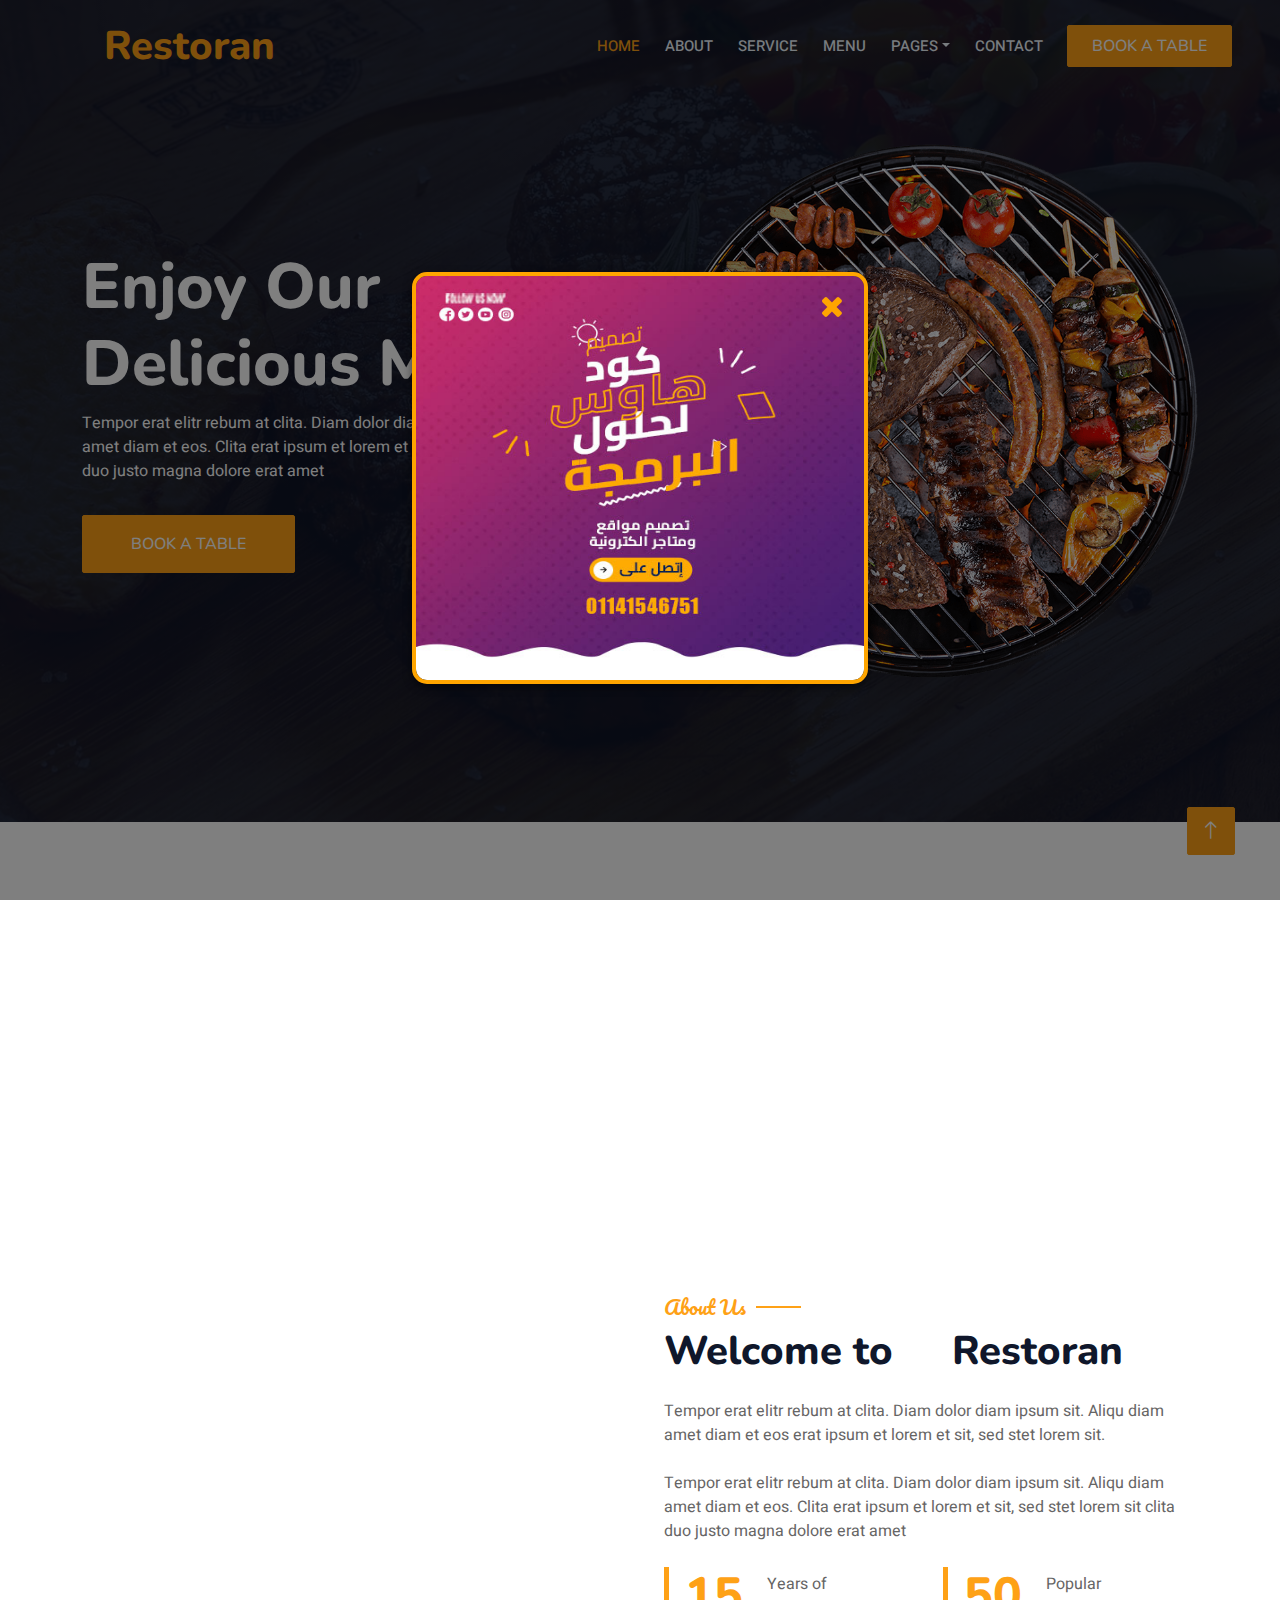
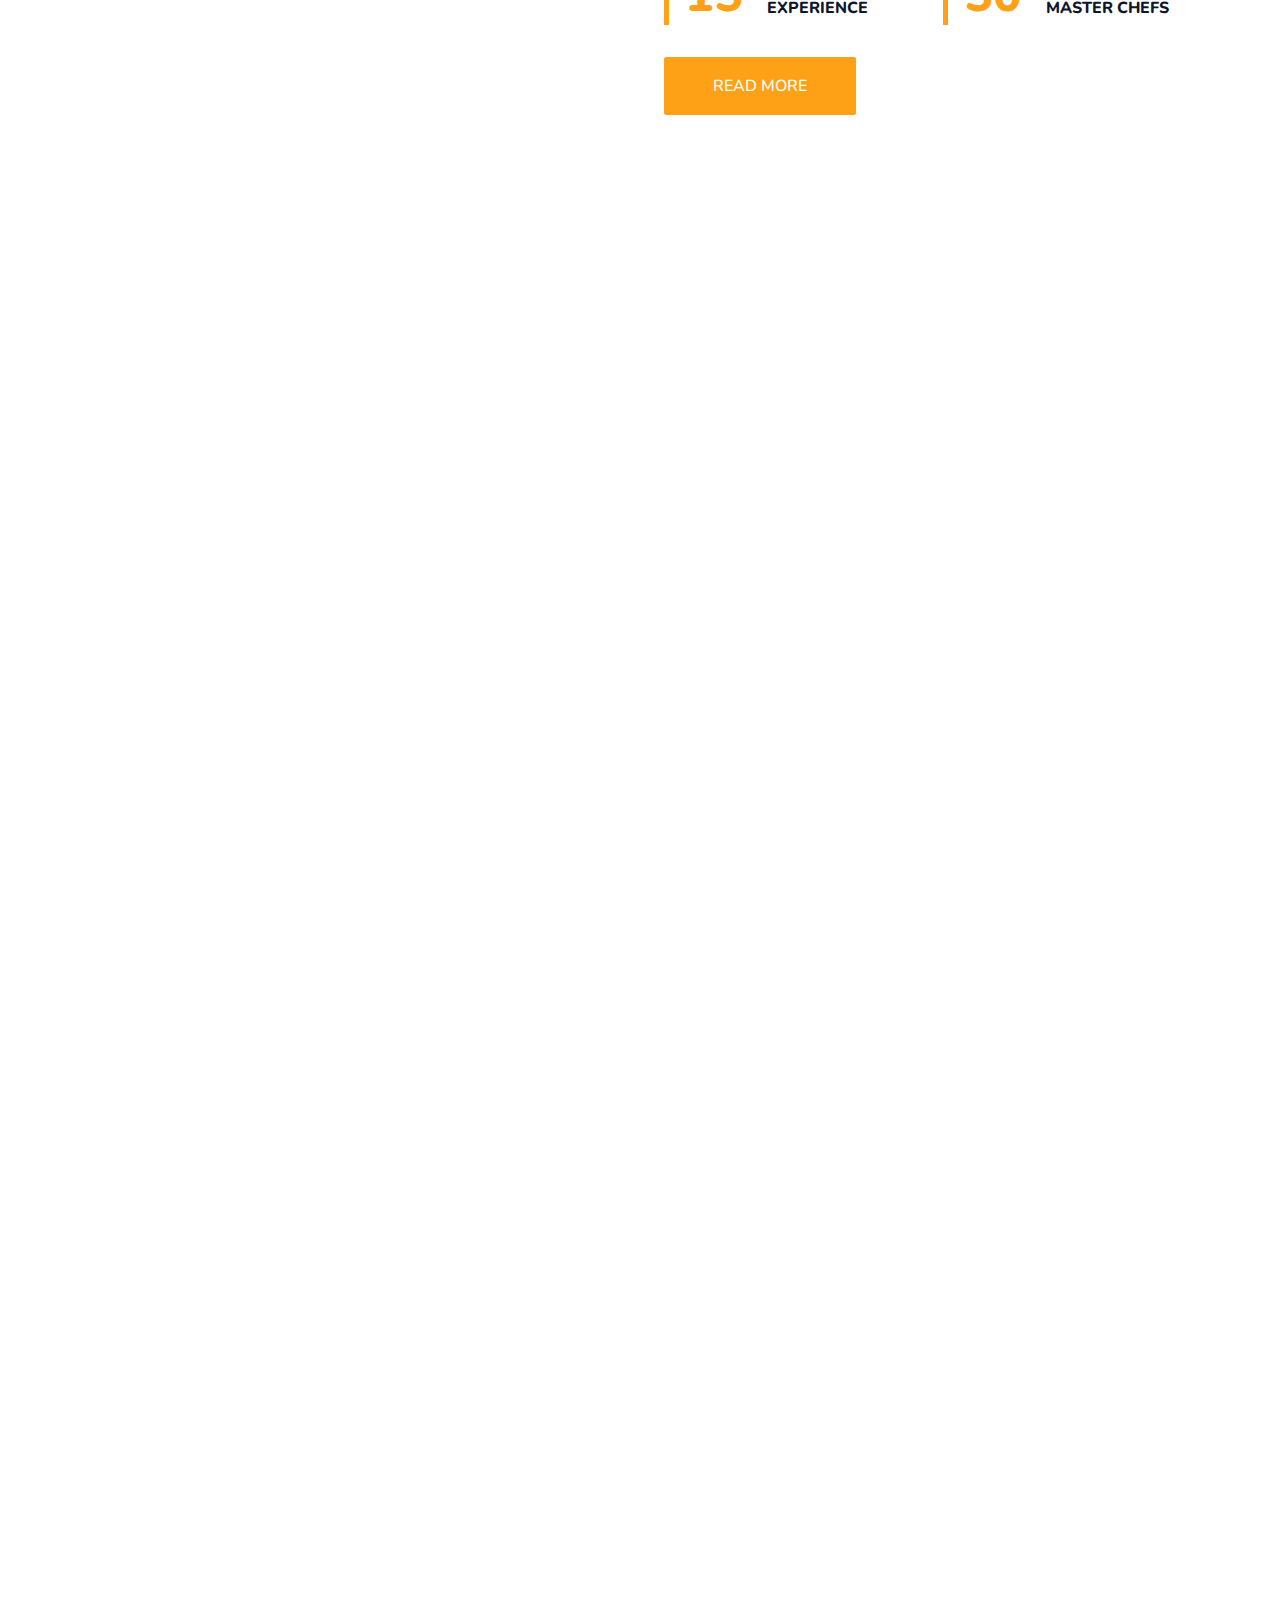
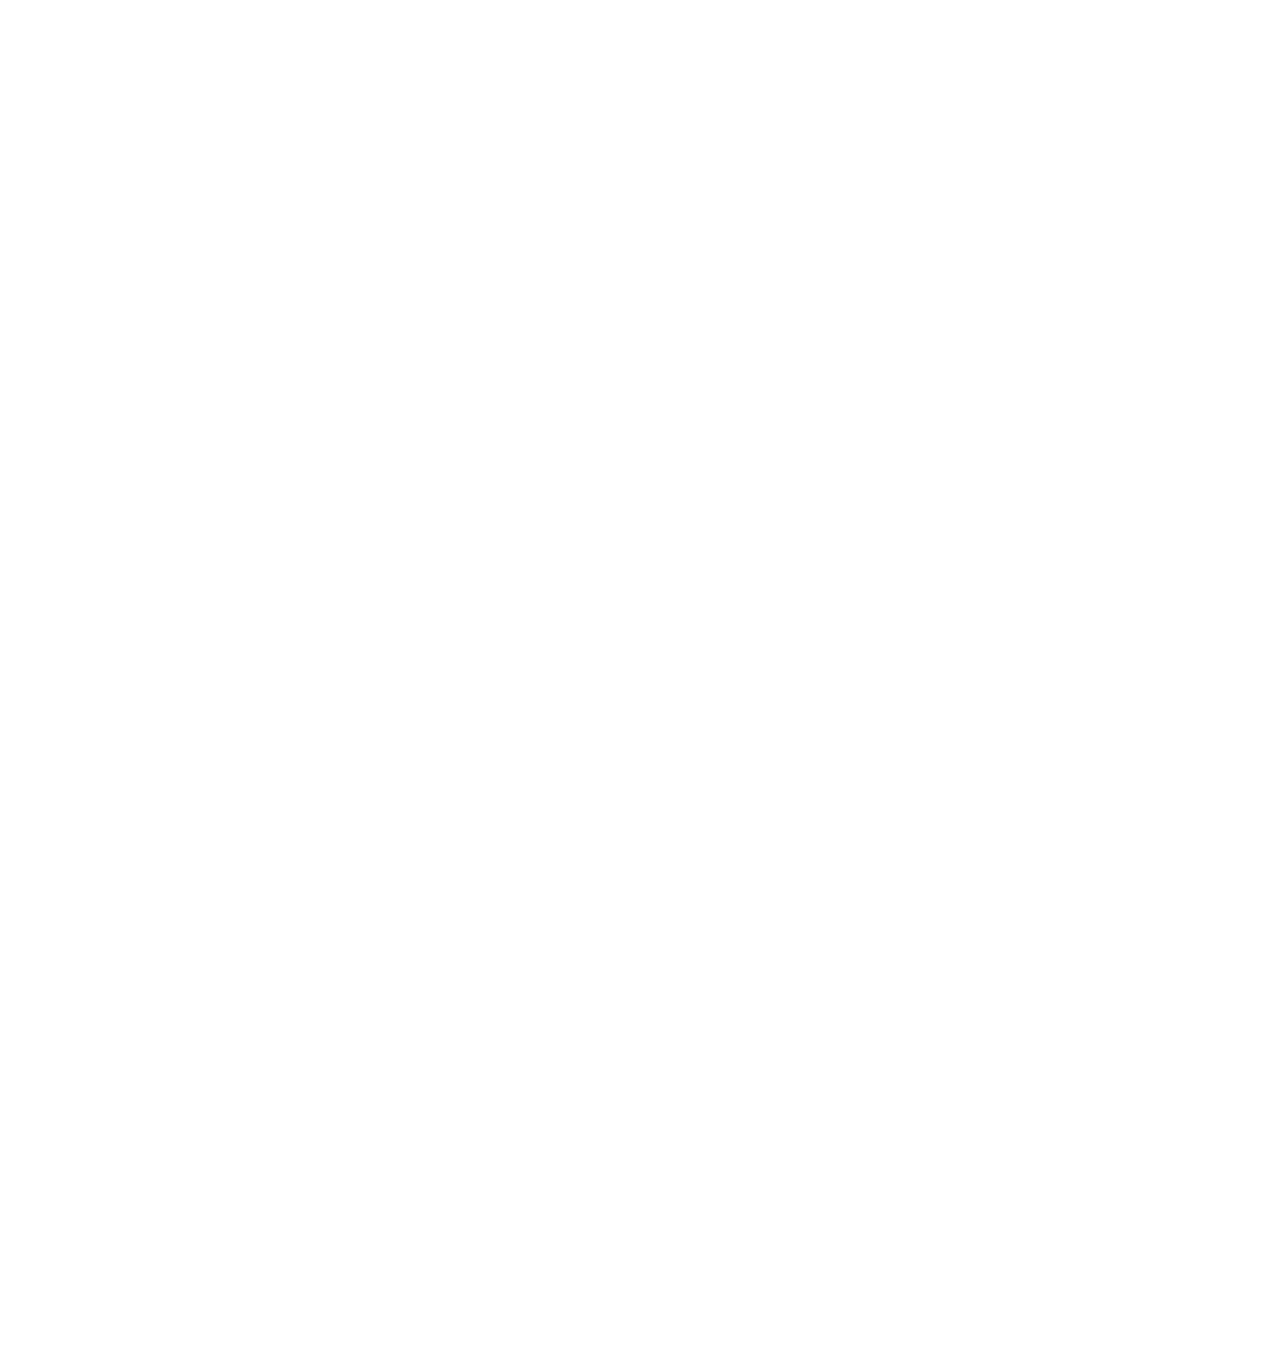
<file: index.html>
<!DOCTYPE html>
<html lang="en">

<head>
    <meta charset="utf-8">
    <title>Restoran - Bootstrap Restaurant Template</title>
    <meta content="width=device-width, initial-scale=1.0" name="viewport">
    <meta content="" name="keywords">
    <meta content="" name="description">

    <!-- Favicon -->
    <link href="img/favicon.ico" rel="icon">

    <!-- Google Web Fonts -->
    <link rel="preconnect" href="https://fonts.googleapis.com">
    <link rel="preconnect" href="https://fonts.gstatic.com" crossorigin>
    <link href="https://fonts.googleapis.com/css2?family=Heebo:wght@400;500;600&family=Nunito:wght@600;700;800&family=Pacifico&display=swap" rel="stylesheet">

    <!-- Icon Font Stylesheet -->
    <link href="https://cdnjs.cloudflare.com/ajax/libs/font-awesome/5.10.0/css/all.min.css" rel="stylesheet">
    <link href="https://cdn.jsdelivr.net/npm/bootstrap-icons@1.4.1/font/bootstrap-icons.css" rel="stylesheet">

    <!-- Libraries Stylesheet -->
    
   <link href="css/font-awesome.min.css" rel="stylesheet">
<link href="css/Untitled1.css" rel="stylesheet">
<link href="css/index.css" rel="stylesheet">
   <script src="jquery-3.6.0.min.js"></script>
<script src="util.min.js"></script>
<script src="modal.min.js"></script>
<script src="wwb17.min.js"></script>
<script>   
   $(document).ready(function()
   {
      $('#Layer1').on('show.bs.modal', function (e) 
      {
         $('#Layer1 .modal-dialog').removeClass('animate-hide');
         $('#Layer1 .modal-dialog').addClass('animate-show');
      });
      $('#Layer1').on('hide.bs.modal', function (e)
      {
         $('#Layer1 .modal-dialog').removeClass('animate-show');
         var element = document.getElementById('Layer1');
         var forceReflow = element.offsetWidth;
         $('#Layer1 .modal-dialog').addClass('animate-hide');
      });
      $("#Layer1").modal('show');
   });
</script>
    
    
    
    
    
    
    
    
    
    
    
    
    
    
    
    
    <link href="lib/animate/animate.min.css" rel="stylesheet">
    <link href="lib/owlcarousel/assets/owl.carousel.min.css" rel="stylesheet">
    <link href="lib/tempusdominus/css/tempusdominus-bootstrap-4.min.css" rel="stylesheet" />

    <!-- Customized Bootstrap Stylesheet -->
    <link href="css/bootstrap.min.css" rel="stylesheet">

    <!-- Template Stylesheet -->
    <link href="css/style.css" rel="stylesheet">
    
    
    
    
    
    

    
    
    
    
    
    
    
    
    
    
    
    
    
    
    
    
    
    
    
</head>

<body>
    
    
    
    
 <div id="Layer1" class="modal fade" role="dialog">
      <div class="modal-dialog modal-dialog-centered">
         <div class="modal-content">
            <div class="modal-body">
               <div id="wb_IconFont1">
                  <a href="#" onclick="$('#Layer1').modal('hide');return false;"><div id="IconFont1"><i class="fa fa-times"></i></div></a></div>
            </div>
         </div>
      </div>
   </div>
    
    
    
    
    
    
    
    
    
    
    
    
    
    
    
    
    
    
    
    <div class="container-xxl bg-white p-0">
        <!-- Spinner Start -->
        <div id="spinner" class="show bg-white position-fixed translate-middle w-100 vh-100 top-50 start-50 d-flex align-items-center justify-content-center">
            <div class="spinner-border text-primary" style="width: 3rem; height: 3rem;" role="status">
                <span class="sr-only">Loading...</span>
            </div>
        </div>
        <!-- Spinner End -->


        <!-- Navbar & Hero Start -->
        <div class="container-xxl position-relative p-0">
            <nav class="navbar navbar-expand-lg navbar-dark bg-dark px-4 px-lg-5 py-3 py-lg-0">
                <a href="" class="navbar-brand p-0">
                    <h1 class="text-primary m-0"><i class="fa fa-utensils me-3"></i>Restoran</h1>
                    <!-- <img src="img/logo.png" alt="Logo"> -->
                </a>
                <button class="navbar-toggler" type="button" data-bs-toggle="collapse" data-bs-target="#navbarCollapse">
                    <span class="fa fa-bars"></span>
                </button>
                <div class="collapse navbar-collapse" id="navbarCollapse">
                    <div class="navbar-nav ms-auto py-0 pe-4">
                        <a href="index.html" class="nav-item nav-link active">Home</a>
                        <a href="about.html" class="nav-item nav-link">About</a>
                        <a href="service.html" class="nav-item nav-link">Service</a>
                        <a href="menu.html" class="nav-item nav-link">Menu</a>
                        <div class="nav-item dropdown">
                            <a href="#" class="nav-link dropdown-toggle" data-bs-toggle="dropdown">Pages</a>
                            <div class="dropdown-menu m-0">
                                <a href="booking.html" class="dropdown-item">Booking</a>
                                <a href="team.html" class="dropdown-item">Our Team</a>
                                <a href="testimonial.html" class="dropdown-item">Testimonial</a>
                            </div>
                        </div>
                        <a href="contact.html" class="nav-item nav-link">Contact</a>
                    </div>
                    <a href="" class="btn btn-primary py-2 px-4">Book A Table</a>
                </div>
            </nav>

            <div class="container-xxl py-5 bg-dark hero-header mb-5">
                <div class="container my-5 py-5">
                    <div class="row align-items-center g-5">
                        <div class="col-lg-6 text-center text-lg-start">
                            <h1 class="display-3 text-white animated slideInLeft">Enjoy Our<br>Delicious Meal</h1>
                            <p class="text-white animated slideInLeft mb-4 pb-2">Tempor erat elitr rebum at clita. Diam dolor diam ipsum sit. Aliqu diam amet diam et eos. Clita erat ipsum et lorem et sit, sed stet lorem sit clita duo justo magna dolore erat amet</p>
                            <a href="" class="btn btn-primary py-sm-3 px-sm-5 me-3 animated slideInLeft">Book A Table</a>
                        </div>
                        <div class="col-lg-6 text-center text-lg-end overflow-hidden">
                            <img class="img-fluid" src="img/hero.png" alt="">
                        </div>
                    </div>
                </div>
            </div>
        </div>
        <!-- Navbar & Hero End -->


        <!-- Service Start -->
        <div class="container-xxl py-5">
            <div class="container">
                <div class="row g-4">
                    <div class="col-lg-3 col-sm-6 wow fadeInUp" data-wow-delay="0.1s">
                        <div class="service-item rounded pt-3">
                            <div class="p-4">
                                <i class="fa fa-3x fa-user-tie text-primary mb-4"></i>
                                <h5>Master Chefs</h5>
                                <p>Diam elitr kasd sed at elitr sed ipsum justo dolor sed clita amet diam</p>
                            </div>
                        </div>
                    </div>
                    <div class="col-lg-3 col-sm-6 wow fadeInUp" data-wow-delay="0.3s">
                        <div class="service-item rounded pt-3">
                            <div class="p-4">
                                <i class="fa fa-3x fa-utensils text-primary mb-4"></i>
                                <h5>Quality Food</h5>
                                <p>Diam elitr kasd sed at elitr sed ipsum justo dolor sed clita amet diam</p>
                            </div>
                        </div>
                    </div>
                    <div class="col-lg-3 col-sm-6 wow fadeInUp" data-wow-delay="0.5s">
                        <div class="service-item rounded pt-3">
                            <div class="p-4">
                                <i class="fa fa-3x fa-cart-plus text-primary mb-4"></i>
                                <h5>Online Order</h5>
                                <p>Diam elitr kasd sed at elitr sed ipsum justo dolor sed clita amet diam</p>
                            </div>
                        </div>
                    </div>
                    <div class="col-lg-3 col-sm-6 wow fadeInUp" data-wow-delay="0.7s">
                        <div class="service-item rounded pt-3">
                            <div class="p-4">
                                <i class="fa fa-3x fa-headset text-primary mb-4"></i>
                                <h5>24/7 Service</h5>
                                <p>Diam elitr kasd sed at elitr sed ipsum justo dolor sed clita amet diam</p>
                            </div>
                        </div>
                    </div>
                </div>
            </div>
        </div>
        <!-- Service End -->


        <!-- About Start -->
        <div class="container-xxl py-5">
            <div class="container">
                <div class="row g-5 align-items-center">
                    <div class="col-lg-6">
                        <div class="row g-3">
                            <div class="col-6 text-start">
                                <img class="img-fluid rounded w-100 wow zoomIn" data-wow-delay="0.1s" src="img/about-1.jpg">
                            </div>
                            <div class="col-6 text-start">
                                <img class="img-fluid rounded w-75 wow zoomIn" data-wow-delay="0.3s" src="img/about-2.jpg" style="margin-top: 25%;">
                            </div>
                            <div class="col-6 text-end">
                                <img class="img-fluid rounded w-75 wow zoomIn" data-wow-delay="0.5s" src="img/about-3.jpg">
                            </div>
                            <div class="col-6 text-end">
                                <img class="img-fluid rounded w-100 wow zoomIn" data-wow-delay="0.7s" src="img/about-4.jpg">
                            </div>
                        </div>
                    </div>
                    <div class="col-lg-6">
                        <h5 class="section-title ff-secondary text-start text-primary fw-normal">About Us</h5>
                        <h1 class="mb-4">Welcome to <i class="fa fa-utensils text-primary me-2"></i>Restoran</h1>
                        <p class="mb-4">Tempor erat elitr rebum at clita. Diam dolor diam ipsum sit. Aliqu diam amet diam et eos erat ipsum et lorem et sit, sed stet lorem sit.</p>
                        <p class="mb-4">Tempor erat elitr rebum at clita. Diam dolor diam ipsum sit. Aliqu diam amet diam et eos. Clita erat ipsum et lorem et sit, sed stet lorem sit clita duo justo magna dolore erat amet</p>
                        <div class="row g-4 mb-4">
                            <div class="col-sm-6">
                                <div class="d-flex align-items-center border-start border-5 border-primary px-3">
                                    <h1 class="flex-shrink-0 display-5 text-primary mb-0" data-toggle="counter-up">15</h1>
                                    <div class="ps-4">
                                        <p class="mb-0">Years of</p>
                                        <h6 class="text-uppercase mb-0">Experience</h6>
                                    </div>
                                </div>
                            </div>
                            <div class="col-sm-6">
                                <div class="d-flex align-items-center border-start border-5 border-primary px-3">
                                    <h1 class="flex-shrink-0 display-5 text-primary mb-0" data-toggle="counter-up">50</h1>
                                    <div class="ps-4">
                                        <p class="mb-0">Popular</p>
                                        <h6 class="text-uppercase mb-0">Master Chefs</h6>
                                    </div>
                                </div>
                            </div>
                        </div>
                        <a class="btn btn-primary py-3 px-5 mt-2" href="">Read More</a>
                    </div>
                </div>
            </div>
        </div>
        <!-- About End -->


        <!-- Menu Start -->
        <div class="container-xxl py-5">
            <div class="container">
                <div class="text-center wow fadeInUp" data-wow-delay="0.1s">
                    <h5 class="section-title ff-secondary text-center text-primary fw-normal">Food Menu</h5>
                    <h1 class="mb-5">Most Popular Items</h1>
                </div>
                <div class="tab-class text-center wow fadeInUp" data-wow-delay="0.1s">
                    <ul class="nav nav-pills d-inline-flex justify-content-center border-bottom mb-5">
                        <li class="nav-item">
                            <a class="d-flex align-items-center text-start mx-3 ms-0 pb-3 active" data-bs-toggle="pill" href="#tab-1">
                                <i class="fa fa-coffee fa-2x text-primary"></i>
                                <div class="ps-3">
                                    <small class="text-body">Popular</small>
                                    <h6 class="mt-n1 mb-0">Breakfast</h6>
                                </div>
                            </a>
                        </li>
                        <li class="nav-item">
                            <a class="d-flex align-items-center text-start mx-3 pb-3" data-bs-toggle="pill" href="#tab-2">
                                <i class="fa fa-hamburger fa-2x text-primary"></i>
                                <div class="ps-3">
                                    <small class="text-body">Special</small>
                                    <h6 class="mt-n1 mb-0">Launch</h6>
                                </div>
                            </a>
                        </li>
                        <li class="nav-item">
                            <a class="d-flex align-items-center text-start mx-3 me-0 pb-3" data-bs-toggle="pill" href="#tab-3">
                                <i class="fa fa-utensils fa-2x text-primary"></i>
                                <div class="ps-3">
                                    <small class="text-body">Lovely</small>
                                    <h6 class="mt-n1 mb-0">Dinner</h6>
                                </div>
                            </a>
                        </li>
                    </ul>
                    <div class="tab-content">
                        <div id="tab-1" class="tab-pane fade show p-0 active">
                            <div class="row g-4">
                                <div class="col-lg-6">
                                    <div class="d-flex align-items-center">
                                        <img class="flex-shrink-0 img-fluid rounded" src="img/menu-1.jpg" alt="" style="width: 80px;">
                                        <div class="w-100 d-flex flex-column text-start ps-4">
                                            <h5 class="d-flex justify-content-between border-bottom pb-2">
                                                <span>Chicken Burger</span>
                                                <span class="text-primary">$115</span>
                                            </h5>
                                            <small class="fst-italic">Ipsum ipsum clita erat amet dolor justo diam</small>
                                        </div>
                                    </div>
                                </div>
                                <div class="col-lg-6">
                                    <div class="d-flex align-items-center">
                                        <img class="flex-shrink-0 img-fluid rounded" src="img/menu-2.jpg" alt="" style="width: 80px;">
                                        <div class="w-100 d-flex flex-column text-start ps-4">
                                            <h5 class="d-flex justify-content-between border-bottom pb-2">
                                                <span>Chicken Burger</span>
                                                <span class="text-primary">$115</span>
                                            </h5>
                                            <small class="fst-italic">Ipsum ipsum clita erat amet dolor justo diam</small>
                                        </div>
                                    </div>
                                </div>
                                <div class="col-lg-6">
                                    <div class="d-flex align-items-center">
                                        <img class="flex-shrink-0 img-fluid rounded" src="img/menu-3.jpg" alt="" style="width: 80px;">
                                        <div class="w-100 d-flex flex-column text-start ps-4">
                                            <h5 class="d-flex justify-content-between border-bottom pb-2">
                                                <span>Chicken Burger</span>
                                                <span class="text-primary">$115</span>
                                            </h5>
                                            <small class="fst-italic">Ipsum ipsum clita erat amet dolor justo diam</small>
                                        </div>
                                    </div>
                                </div>
                                <div class="col-lg-6">
                                    <div class="d-flex align-items-center">
                                        <img class="flex-shrink-0 img-fluid rounded" src="img/menu-4.jpg" alt="" style="width: 80px;">
                                        <div class="w-100 d-flex flex-column text-start ps-4">
                                            <h5 class="d-flex justify-content-between border-bottom pb-2">
                                                <span>Chicken Burger</span>
                                                <span class="text-primary">$115</span>
                                            </h5>
                                            <small class="fst-italic">Ipsum ipsum clita erat amet dolor justo diam</small>
                                        </div>
                                    </div>
                                </div>
                                <div class="col-lg-6">
                                    <div class="d-flex align-items-center">
                                        <img class="flex-shrink-0 img-fluid rounded" src="img/menu-5.jpg" alt="" style="width: 80px;">
                                        <div class="w-100 d-flex flex-column text-start ps-4">
                                            <h5 class="d-flex justify-content-between border-bottom pb-2">
                                                <span>Chicken Burger</span>
                                                <span class="text-primary">$115</span>
                                            </h5>
                                            <small class="fst-italic">Ipsum ipsum clita erat amet dolor justo diam</small>
                                        </div>
                                    </div>
                                </div>
                                <div class="col-lg-6">
                                    <div class="d-flex align-items-center">
                                        <img class="flex-shrink-0 img-fluid rounded" src="img/menu-6.jpg" alt="" style="width: 80px;">
                                        <div class="w-100 d-flex flex-column text-start ps-4">
                                            <h5 class="d-flex justify-content-between border-bottom pb-2">
                                                <span>Chicken Burger</span>
                                                <span class="text-primary">$115</span>
                                            </h5>
                                            <small class="fst-italic">Ipsum ipsum clita erat amet dolor justo diam</small>
                                        </div>
                                    </div>
                                </div>
                                <div class="col-lg-6">
                                    <div class="d-flex align-items-center">
                                        <img class="flex-shrink-0 img-fluid rounded" src="img/menu-7.jpg" alt="" style="width: 80px;">
                                        <div class="w-100 d-flex flex-column text-start ps-4">
                                            <h5 class="d-flex justify-content-between border-bottom pb-2">
                                                <span>Chicken Burger</span>
                                                <span class="text-primary">$115</span>
                                            </h5>
                                            <small class="fst-italic">Ipsum ipsum clita erat amet dolor justo diam</small>
                                        </div>
                                    </div>
                                </div>
                                <div class="col-lg-6">
                                    <div class="d-flex align-items-center">
                                        <img class="flex-shrink-0 img-fluid rounded" src="img/menu-8.jpg" alt="" style="width: 80px;">
                                        <div class="w-100 d-flex flex-column text-start ps-4">
                                            <h5 class="d-flex justify-content-between border-bottom pb-2">
                                                <span>Chicken Burger</span>
                                                <span class="text-primary">$115</span>
                                            </h5>
                                            <small class="fst-italic">Ipsum ipsum clita erat amet dolor justo diam</small>
                                        </div>
                                    </div>
                                </div>
                            </div>
                        </div>
                        <div id="tab-2" class="tab-pane fade show p-0">
                            <div class="row g-4">
                                <div class="col-lg-6">
                                    <div class="d-flex align-items-center">
                                        <img class="flex-shrink-0 img-fluid rounded" src="img/menu-1.jpg" alt="" style="width: 80px;">
                                        <div class="w-100 d-flex flex-column text-start ps-4">
                                            <h5 class="d-flex justify-content-between border-bottom pb-2">
                                                <span>Chicken Burger</span>
                                                <span class="text-primary">$115</span>
                                            </h5>
                                            <small class="fst-italic">Ipsum ipsum clita erat amet dolor justo diam</small>
                                        </div>
                                    </div>
                                </div>
                                <div class="col-lg-6">
                                    <div class="d-flex align-items-center">
                                        <img class="flex-shrink-0 img-fluid rounded" src="img/menu-2.jpg" alt="" style="width: 80px;">
                                        <div class="w-100 d-flex flex-column text-start ps-4">
                                            <h5 class="d-flex justify-content-between border-bottom pb-2">
                                                <span>Chicken Burger</span>
                                                <span class="text-primary">$115</span>
                                            </h5>
                                            <small class="fst-italic">Ipsum ipsum clita erat amet dolor justo diam</small>
                                        </div>
                                    </div>
                                </div>
                                <div class="col-lg-6">
                                    <div class="d-flex align-items-center">
                                        <img class="flex-shrink-0 img-fluid rounded" src="img/menu-3.jpg" alt="" style="width: 80px;">
                                        <div class="w-100 d-flex flex-column text-start ps-4">
                                            <h5 class="d-flex justify-content-between border-bottom pb-2">
                                                <span>Chicken Burger</span>
                                                <span class="text-primary">$115</span>
                                            </h5>
                                            <small class="fst-italic">Ipsum ipsum clita erat amet dolor justo diam</small>
                                        </div>
                                    </div>
                                </div>
                                <div class="col-lg-6">
                                    <div class="d-flex align-items-center">
                                        <img class="flex-shrink-0 img-fluid rounded" src="img/menu-4.jpg" alt="" style="width: 80px;">
                                        <div class="w-100 d-flex flex-column text-start ps-4">
                                            <h5 class="d-flex justify-content-between border-bottom pb-2">
                                                <span>Chicken Burger</span>
                                                <span class="text-primary">$115</span>
                                            </h5>
                                            <small class="fst-italic">Ipsum ipsum clita erat amet dolor justo diam</small>
                                        </div>
                                    </div>
                                </div>
                                <div class="col-lg-6">
                                    <div class="d-flex align-items-center">
                                        <img class="flex-shrink-0 img-fluid rounded" src="img/menu-5.jpg" alt="" style="width: 80px;">
                                        <div class="w-100 d-flex flex-column text-start ps-4">
                                            <h5 class="d-flex justify-content-between border-bottom pb-2">
                                                <span>Chicken Burger</span>
                                                <span class="text-primary">$115</span>
                                            </h5>
                                            <small class="fst-italic">Ipsum ipsum clita erat amet dolor justo diam</small>
                                        </div>
                                    </div>
                                </div>
                                <div class="col-lg-6">
                                    <div class="d-flex align-items-center">
                                        <img class="flex-shrink-0 img-fluid rounded" src="img/menu-6.jpg" alt="" style="width: 80px;">
                                        <div class="w-100 d-flex flex-column text-start ps-4">
                                            <h5 class="d-flex justify-content-between border-bottom pb-2">
                                                <span>Chicken Burger</span>
                                                <span class="text-primary">$115</span>
                                            </h5>
                                            <small class="fst-italic">Ipsum ipsum clita erat amet dolor justo diam</small>
                                        </div>
                                    </div>
                                </div>
                                <div class="col-lg-6">
                                    <div class="d-flex align-items-center">
                                        <img class="flex-shrink-0 img-fluid rounded" src="img/menu-7.jpg" alt="" style="width: 80px;">
                                        <div class="w-100 d-flex flex-column text-start ps-4">
                                            <h5 class="d-flex justify-content-between border-bottom pb-2">
                                                <span>Chicken Burger</span>
                                                <span class="text-primary">$115</span>
                                            </h5>
                                            <small class="fst-italic">Ipsum ipsum clita erat amet dolor justo diam</small>
                                        </div>
                                    </div>
                                </div>
                                <div class="col-lg-6">
                                    <div class="d-flex align-items-center">
                                        <img class="flex-shrink-0 img-fluid rounded" src="img/menu-8.jpg" alt="" style="width: 80px;">
                                        <div class="w-100 d-flex flex-column text-start ps-4">
                                            <h5 class="d-flex justify-content-between border-bottom pb-2">
                                                <span>Chicken Burger</span>
                                                <span class="text-primary">$115</span>
                                            </h5>
                                            <small class="fst-italic">Ipsum ipsum clita erat amet dolor justo diam</small>
                                        </div>
                                    </div>
                                </div>
                            </div>
                        </div>
                        <div id="tab-3" class="tab-pane fade show p-0">
                            <div class="row g-4">
                                <div class="col-lg-6">
                                    <div class="d-flex align-items-center">
                                        <img class="flex-shrink-0 img-fluid rounded" src="img/menu-1.jpg" alt="" style="width: 80px;">
                                        <div class="w-100 d-flex flex-column text-start ps-4">
                                            <h5 class="d-flex justify-content-between border-bottom pb-2">
                                                <span>Chicken Burger</span>
                                                <span class="text-primary">$115</span>
                                            </h5>
                                            <small class="fst-italic">Ipsum ipsum clita erat amet dolor justo diam</small>
                                        </div>
                                    </div>
                                </div>
                                <div class="col-lg-6">
                                    <div class="d-flex align-items-center">
                                        <img class="flex-shrink-0 img-fluid rounded" src="img/menu-2.jpg" alt="" style="width: 80px;">
                                        <div class="w-100 d-flex flex-column text-start ps-4">
                                            <h5 class="d-flex justify-content-between border-bottom pb-2">
                                                <span>Chicken Burger</span>
                                                <span class="text-primary">$115</span>
                                            </h5>
                                            <small class="fst-italic">Ipsum ipsum clita erat amet dolor justo diam</small>
                                        </div>
                                    </div>
                                </div>
                                <div class="col-lg-6">
                                    <div class="d-flex align-items-center">
                                        <img class="flex-shrink-0 img-fluid rounded" src="img/menu-3.jpg" alt="" style="width: 80px;">
                                        <div class="w-100 d-flex flex-column text-start ps-4">
                                            <h5 class="d-flex justify-content-between border-bottom pb-2">
                                                <span>Chicken Burger</span>
                                                <span class="text-primary">$115</span>
                                            </h5>
                                            <small class="fst-italic">Ipsum ipsum clita erat amet dolor justo diam</small>
                                        </div>
                                    </div>
                                </div>
                                <div class="col-lg-6">
                                    <div class="d-flex align-items-center">
                                        <img class="flex-shrink-0 img-fluid rounded" src="img/menu-4.jpg" alt="" style="width: 80px;">
                                        <div class="w-100 d-flex flex-column text-start ps-4">
                                            <h5 class="d-flex justify-content-between border-bottom pb-2">
                                                <span>Chicken Burger</span>
                                                <span class="text-primary">$115</span>
                                            </h5>
                                            <small class="fst-italic">Ipsum ipsum clita erat amet dolor justo diam</small>
                                        </div>
                                    </div>
                                </div>
                                <div class="col-lg-6">
                                    <div class="d-flex align-items-center">
                                        <img class="flex-shrink-0 img-fluid rounded" src="img/menu-5.jpg" alt="" style="width: 80px;">
                                        <div class="w-100 d-flex flex-column text-start ps-4">
                                            <h5 class="d-flex justify-content-between border-bottom pb-2">
                                                <span>Chicken Burger</span>
                                                <span class="text-primary">$115</span>
                                            </h5>
                                            <small class="fst-italic">Ipsum ipsum clita erat amet dolor justo diam</small>
                                        </div>
                                    </div>
                                </div>
                                <div class="col-lg-6">
                                    <div class="d-flex align-items-center">
                                        <img class="flex-shrink-0 img-fluid rounded" src="img/menu-6.jpg" alt="" style="width: 80px;">
                                        <div class="w-100 d-flex flex-column text-start ps-4">
                                            <h5 class="d-flex justify-content-between border-bottom pb-2">
                                                <span>Chicken Burger</span>
                                                <span class="text-primary">$115</span>
                                            </h5>
                                            <small class="fst-italic">Ipsum ipsum clita erat amet dolor justo diam</small>
                                        </div>
                                    </div>
                                </div>
                                <div class="col-lg-6">
                                    <div class="d-flex align-items-center">
                                        <img class="flex-shrink-0 img-fluid rounded" src="img/menu-7.jpg" alt="" style="width: 80px;">
                                        <div class="w-100 d-flex flex-column text-start ps-4">
                                            <h5 class="d-flex justify-content-between border-bottom pb-2">
                                                <span>Chicken Burger</span>
                                                <span class="text-primary">$115</span>
                                            </h5>
                                            <small class="fst-italic">Ipsum ipsum clita erat amet dolor justo diam</small>
                                        </div>
                                    </div>
                                </div>
                                <div class="col-lg-6">
                                    <div class="d-flex align-items-center">
                                        <img class="flex-shrink-0 img-fluid rounded" src="img/menu-8.jpg" alt="" style="width: 80px;">
                                        <div class="w-100 d-flex flex-column text-start ps-4">
                                            <h5 class="d-flex justify-content-between border-bottom pb-2">
                                                <span>Chicken Burger</span>
                                                <span class="text-primary">$115</span>
                                            </h5>
                                            <small class="fst-italic">Ipsum ipsum clita erat amet dolor justo diam</small>
                                        </div>
                                    </div>
                                </div>
                            </div>
                        </div>
                    </div>
                </div>
            </div>
        </div>
        <!-- Menu End -->


        <!-- Reservation Start -->
        <div class="container-xxl py-5 px-0 wow fadeInUp" data-wow-delay="0.1s">
            <div class="row g-0">
                <div class="col-md-6">
                    <div class="video">
                        <button type="button" class="btn-play" data-bs-toggle="modal" data-src="https://www.youtube.com/embed/DWRcNpR6Kdc" data-bs-target="#videoModal">
                            <span></span>
                        </button>
                    </div>
                </div>
                <div class="col-md-6 bg-dark d-flex align-items-center">
                    <div class="p-5 wow fadeInUp" data-wow-delay="0.2s">
                        <h5 class="section-title ff-secondary text-start text-primary fw-normal">Reservation</h5>
                        <h1 class="text-white mb-4">Book A Table Online</h1>
                        <form>
                            <div class="row g-3">
                                <div class="col-md-6">
                                    <div class="form-floating">
                                        <input type="text" class="form-control" id="name" placeholder="Your Name">
                                        <label for="name">Your Name</label>
                                    </div>
                                </div>
                                <div class="col-md-6">
                                    <div class="form-floating">
                                        <input type="email" class="form-control" id="email" placeholder="Your Email">
                                        <label for="email">Your Email</label>
                                    </div>
                                </div>
                                <div class="col-md-6">
                                    <div class="form-floating date" id="date3" data-target-input="nearest">
                                        <input type="text" class="form-control datetimepicker-input" id="datetime" placeholder="Date & Time" data-target="#date3" data-toggle="datetimepicker" />
                                        <label for="datetime">Date & Time</label>
                                    </div>
                                </div>
                                <div class="col-md-6">
                                    <div class="form-floating">
                                        <select class="form-select" id="select1">
                                          <option value="1">People 1</option>
                                          <option value="2">People 2</option>
                                          <option value="3">People 3</option>
                                        </select>
                                        <label for="select1">No Of People</label>
                                      </div>
                                </div>
                                <div class="col-12">
                                    <div class="form-floating">
                                        <textarea class="form-control" placeholder="Special Request" id="message" style="height: 100px"></textarea>
                                        <label for="message">Special Request</label>
                                    </div>
                                </div>
                                <div class="col-12">
                                    <button class="btn btn-primary w-100 py-3" type="submit">Book Now</button>
                                </div>
                            </div>
                        </form>
                    </div>
                </div>
            </div>
        </div>

        <div class="modal fade" id="videoModal" tabindex="-1" aria-labelledby="exampleModalLabel" aria-hidden="true">
            <div class="modal-dialog">
                <div class="modal-content rounded-0">
                    <div class="modal-header">
                        <h5 class="modal-title" id="exampleModalLabel">Youtube Video</h5>
                        <button type="button" class="btn-close" data-bs-dismiss="modal" aria-label="Close"></button>
                    </div>
                    <div class="modal-body">
                        <!-- 16:9 aspect ratio -->
                        <div class="ratio ratio-16x9">
                            <iframe class="embed-responsive-item" src="" id="video" allowfullscreen allowscriptaccess="always"
                                allow="autoplay"></iframe>
                        </div>
                    </div>
                </div>
            </div>
        </div>
        <!-- Reservation Start -->


        <!-- Team Start -->
        <div class="container-xxl pt-5 pb-3">
            <div class="container">
                <div class="text-center wow fadeInUp" data-wow-delay="0.1s">
                    <h5 class="section-title ff-secondary text-center text-primary fw-normal">Team Members</h5>
                    <h1 class="mb-5">Our Master Chefs</h1>
                </div>
                <div class="row g-4">
                    <div class="col-lg-3 col-md-6 wow fadeInUp" data-wow-delay="0.1s">
                        <div class="team-item text-center rounded overflow-hidden">
                            <div class="rounded-circle overflow-hidden m-4">
                                <img class="img-fluid" src="img/team-1.jpg" alt="">
                            </div>
                            <h5 class="mb-0">Full Name</h5>
                            <small>Designation</small>
                            <div class="d-flex justify-content-center mt-3">
                                <a class="btn btn-square btn-primary mx-1" href=""><i class="fab fa-facebook-f"></i></a>
                                <a class="btn btn-square btn-primary mx-1" href=""><i class="fab fa-twitter"></i></a>
                                <a class="btn btn-square btn-primary mx-1" href=""><i class="fab fa-instagram"></i></a>
                            </div>
                        </div>
                    </div>
                    <div class="col-lg-3 col-md-6 wow fadeInUp" data-wow-delay="0.3s">
                        <div class="team-item text-center rounded overflow-hidden">
                            <div class="rounded-circle overflow-hidden m-4">
                                <img class="img-fluid" src="img/team-2.jpg" alt="">
                            </div>
                            <h5 class="mb-0">Full Name</h5>
                            <small>Designation</small>
                            <div class="d-flex justify-content-center mt-3">
                                <a class="btn btn-square btn-primary mx-1" href=""><i class="fab fa-facebook-f"></i></a>
                                <a class="btn btn-square btn-primary mx-1" href=""><i class="fab fa-twitter"></i></a>
                                <a class="btn btn-square btn-primary mx-1" href=""><i class="fab fa-instagram"></i></a>
                            </div>
                        </div>
                    </div>
                    <div class="col-lg-3 col-md-6 wow fadeInUp" data-wow-delay="0.5s">
                        <div class="team-item text-center rounded overflow-hidden">
                            <div class="rounded-circle overflow-hidden m-4">
                                <img class="img-fluid" src="img/team-3.jpg" alt="">
                            </div>
                            <h5 class="mb-0">Full Name</h5>
                            <small>Designation</small>
                            <div class="d-flex justify-content-center mt-3">
                                <a class="btn btn-square btn-primary mx-1" href=""><i class="fab fa-facebook-f"></i></a>
                                <a class="btn btn-square btn-primary mx-1" href=""><i class="fab fa-twitter"></i></a>
                                <a class="btn btn-square btn-primary mx-1" href=""><i class="fab fa-instagram"></i></a>
                            </div>
                        </div>
                    </div>
                    <div class="col-lg-3 col-md-6 wow fadeInUp" data-wow-delay="0.7s">
                        <div class="team-item text-center rounded overflow-hidden">
                            <div class="rounded-circle overflow-hidden m-4">
                                <img class="img-fluid" src="img/team-4.jpg" alt="">
                            </div>
                            <h5 class="mb-0">Full Name</h5>
                            <small>Designation</small>
                            <div class="d-flex justify-content-center mt-3">
                                <a class="btn btn-square btn-primary mx-1" href=""><i class="fab fa-facebook-f"></i></a>
                                <a class="btn btn-square btn-primary mx-1" href=""><i class="fab fa-twitter"></i></a>
                                <a class="btn btn-square btn-primary mx-1" href=""><i class="fab fa-instagram"></i></a>
                            </div>
                        </div>
                    </div>
                </div>
            </div>
        </div>
        <!-- Team End -->


        <!-- Testimonial Start -->
        <div class="container-xxl py-5 wow fadeInUp" data-wow-delay="0.1s">
            <div class="container">
                <div class="text-center">
                    <h5 class="section-title ff-secondary text-center text-primary fw-normal">Testimonial</h5>
                    <h1 class="mb-5">Our Clients Say!!!</h1>
                </div>
                <div class="owl-carousel testimonial-carousel">
                    <div class="testimonial-item bg-transparent border rounded p-4">
                        <i class="fa fa-quote-left fa-2x text-primary mb-3"></i>
                        <p>Dolor et eos labore, stet justo sed est sed. Diam sed sed dolor stet amet eirmod eos labore diam</p>
                        <div class="d-flex align-items-center">
                            <img class="img-fluid flex-shrink-0 rounded-circle" src="img/testimonial-1.jpg" style="width: 50px; height: 50px;">
                            <div class="ps-3">
                                <h5 class="mb-1">Client Name</h5>
                                <small>Profession</small>
                            </div>
                        </div>
                    </div>
                    <div class="testimonial-item bg-transparent border rounded p-4">
                        <i class="fa fa-quote-left fa-2x text-primary mb-3"></i>
                        <p>Dolor et eos labore, stet justo sed est sed. Diam sed sed dolor stet amet eirmod eos labore diam</p>
                        <div class="d-flex align-items-center">
                            <img class="img-fluid flex-shrink-0 rounded-circle" src="img/testimonial-2.jpg" style="width: 50px; height: 50px;">
                            <div class="ps-3">
                                <h5 class="mb-1">Client Name</h5>
                                <small>Profession</small>
                            </div>
                        </div>
                    </div>
                    <div class="testimonial-item bg-transparent border rounded p-4">
                        <i class="fa fa-quote-left fa-2x text-primary mb-3"></i>
                        <p>Dolor et eos labore, stet justo sed est sed. Diam sed sed dolor stet amet eirmod eos labore diam</p>
                        <div class="d-flex align-items-center">
                            <img class="img-fluid flex-shrink-0 rounded-circle" src="img/testimonial-3.jpg" style="width: 50px; height: 50px;">
                            <div class="ps-3">
                                <h5 class="mb-1">Client Name</h5>
                                <small>Profession</small>
                            </div>
                        </div>
                    </div>
                    <div class="testimonial-item bg-transparent border rounded p-4">
                        <i class="fa fa-quote-left fa-2x text-primary mb-3"></i>
                        <p>Dolor et eos labore, stet justo sed est sed. Diam sed sed dolor stet amet eirmod eos labore diam</p>
                        <div class="d-flex align-items-center">
                            <img class="img-fluid flex-shrink-0 rounded-circle" src="img/testimonial-4.jpg" style="width: 50px; height: 50px;">
                            <div class="ps-3">
                                <h5 class="mb-1">Client Name</h5>
                                <small>Profession</small>
                            </div>
                        </div>
                    </div>
                </div>
            </div>
        </div>
        <!-- Testimonial End -->
        

        <!-- Footer Start -->
        <div class="container-fluid bg-dark text-light footer pt-5 mt-5 wow fadeIn" data-wow-delay="0.1s">
            <div class="container py-5">
                <div class="row g-5">
                    <div class="col-lg-3 col-md-6">
                        <h4 class="section-title ff-secondary text-start text-primary fw-normal mb-4">Company</h4>
                        <a class="btn btn-link" href="">About Us</a>
                        <a class="btn btn-link" href="">Contact Us</a>
                        <a class="btn btn-link" href="">Reservation</a>
                        <a class="btn btn-link" href="">Privacy Policy</a>
                        <a class="btn btn-link" href="">Terms & Condition</a>
                    </div>
                    <div class="col-lg-3 col-md-6">
                        <h4 class="section-title ff-secondary text-start text-primary fw-normal mb-4">Contact</h4>
                        <p class="mb-2"><i class="fa fa-map-marker-alt me-3"></i>123 Street, New York, USA</p>
                        <p class="mb-2"><i class="fa fa-phone-alt me-3"></i>+012 345 67890</p>
                        <p class="mb-2"><i class="fa fa-envelope me-3"></i>info@example.com</p>
                        <div class="d-flex pt-2">
                            <a class="btn btn-outline-light btn-social" href=""><i class="fab fa-twitter"></i></a>
                            <a class="btn btn-outline-light btn-social" href=""><i class="fab fa-facebook-f"></i></a>
                            <a class="btn btn-outline-light btn-social" href=""><i class="fab fa-youtube"></i></a>
                            <a class="btn btn-outline-light btn-social" href=""><i class="fab fa-linkedin-in"></i></a>
                        </div>
                    </div>
                    <div class="col-lg-3 col-md-6">
                        <h4 class="section-title ff-secondary text-start text-primary fw-normal mb-4">Opening</h4>
                        <h5 class="text-light fw-normal">Monday - Saturday</h5>
                        <p>09AM - 09PM</p>
                        <h5 class="text-light fw-normal">Sunday</h5>
                        <p>10AM - 08PM</p>
                    </div>
                    <div class="col-lg-3 col-md-6">
                        <h4 class="section-title ff-secondary text-start text-primary fw-normal mb-4">Newsletter</h4>
                        <p>Dolor amet sit justo amet elitr clita ipsum elitr est.</p>
                        <div class="position-relative mx-auto" style="max-width: 400px;">
                            <input class="form-control border-primary w-100 py-3 ps-4 pe-5" type="text" placeholder="Your email">
                            <button type="button" class="btn btn-primary py-2 position-absolute top-0 end-0 mt-2 me-2">SignUp</button>
                        </div>
                    </div>
                </div>
            </div>
            <div class="container">
                <div class="copyright">
                    <div class="row">
                        <div class="col-md-6 text-center text-md-start mb-3 mb-md-0">
                            &copy; <a class="border-bottom" href="#"></a>, All Right Reserved. 
							
							<!--/*** This template is free as long as you keep the footer author’s credit link/attribution link/backlink. If you'd like to use the template without the footer author’s credit link/attribution link/backlink, you can purchase the Credit Removal License from "https://htmlcodex.com/credit-removal". Thank you for your support. ***/-->
							Designed By <a class="border-bottom" href="https://www.facebook.com/code7.house/">كود هاوس لحلول البرمجة</a><br><br>
                        </div>
                        <div class="col-md-6 text-center text-md-end">
                            <div class="footer-menu">
                                <a href="">Home</a>
                                <a href="">Cookies</a>
                                <a href="">Help</a>
                                <a href="">FQAs</a>
                            </div>
                        </div>
                    </div>
                </div>
            </div>
        </div>
        <!-- Footer End -->


        <!-- Back to Top -->
        <a href="#" class="btn btn-lg btn-primary btn-lg-square back-to-top"><i class="bi bi-arrow-up"></i></a>
    </div>

    <!-- JavaScript Libraries -->
    <script src="https://code.jquery.com/jquery-3.4.1.min.js"></script>
    <script src="https://cdn.jsdelivr.net/npm/bootstrap@5.0.0/dist/js/bootstrap.bundle.min.js"></script>
    <script src="lib/wow/wow.min.js"></script>
    <script src="lib/easing/easing.min.js"></script>
    <script src="lib/waypoints/waypoints.min.js"></script>
    <script src="lib/counterup/counterup.min.js"></script>
    <script src="lib/owlcarousel/owl.carousel.min.js"></script>
    <script src="lib/tempusdominus/js/moment.min.js"></script>
    <script src="lib/tempusdominus/js/moment-timezone.min.js"></script>
    <script src="lib/tempusdominus/js/tempusdominus-bootstrap-4.min.js"></script>

    <!-- Template Javascript -->
    <script src="js/main.js"></script>
    
    
    
    
     <script>
(function (w, d, s, u) {
w.gbwawc = {
url: u,
options: {
        waId: "+20 01141546751",
        siteName: "كود هاوس لحلول البرمجة",
        siteTag: "تصميم وتطوير مواقع الويب والمتاجر الالكترونية",
        siteLogo: "https://scontent.fcai21-4.fna.fbcdn.net/v/t39.30808-6/283036053_128215783172435_7369526661199742175_n.jpg?_nc_cat=111&ccb=1-7&_nc_sid=09cbfe&_nc_ohc=PRPN_F_vEoAAX9ZB8dX&_nc_ht=scontent.fcai21-4.fna&oh=00_AT-R4V-DsbCZA9cwvhZOY-_HN6UjVHnxWXF50GcB0BAnZw&oe=62A8F57B",
        widgetPosition: "LEFT",
        triggerMessage: "تواصل معنا الان",
        welcomeMessage: "اهلا بحضرتك ..سعداء بخدمتك حضرتك ..ازاى نقدر نساعدك؟",
        brandColor: "#25D366",
        messageText: "بخصوص الاسعار",
        replyOptions: [' 01141546751بخصوص الاسعار يمكنك التواصل معنا على الواتس ','',''],
    },
};
var h = d.getElementsByTagName(s)[0],
j = d.createElement(s);
j.async = true;
j.src = u + "/whatsapp-widget.min.js?_=" + Math.random();
h.parentNode.insertBefore(j, h);
})(window, document, "script", "https://waw.gallabox.com");
</script>

    
    
    
</body>

</html>
</file>
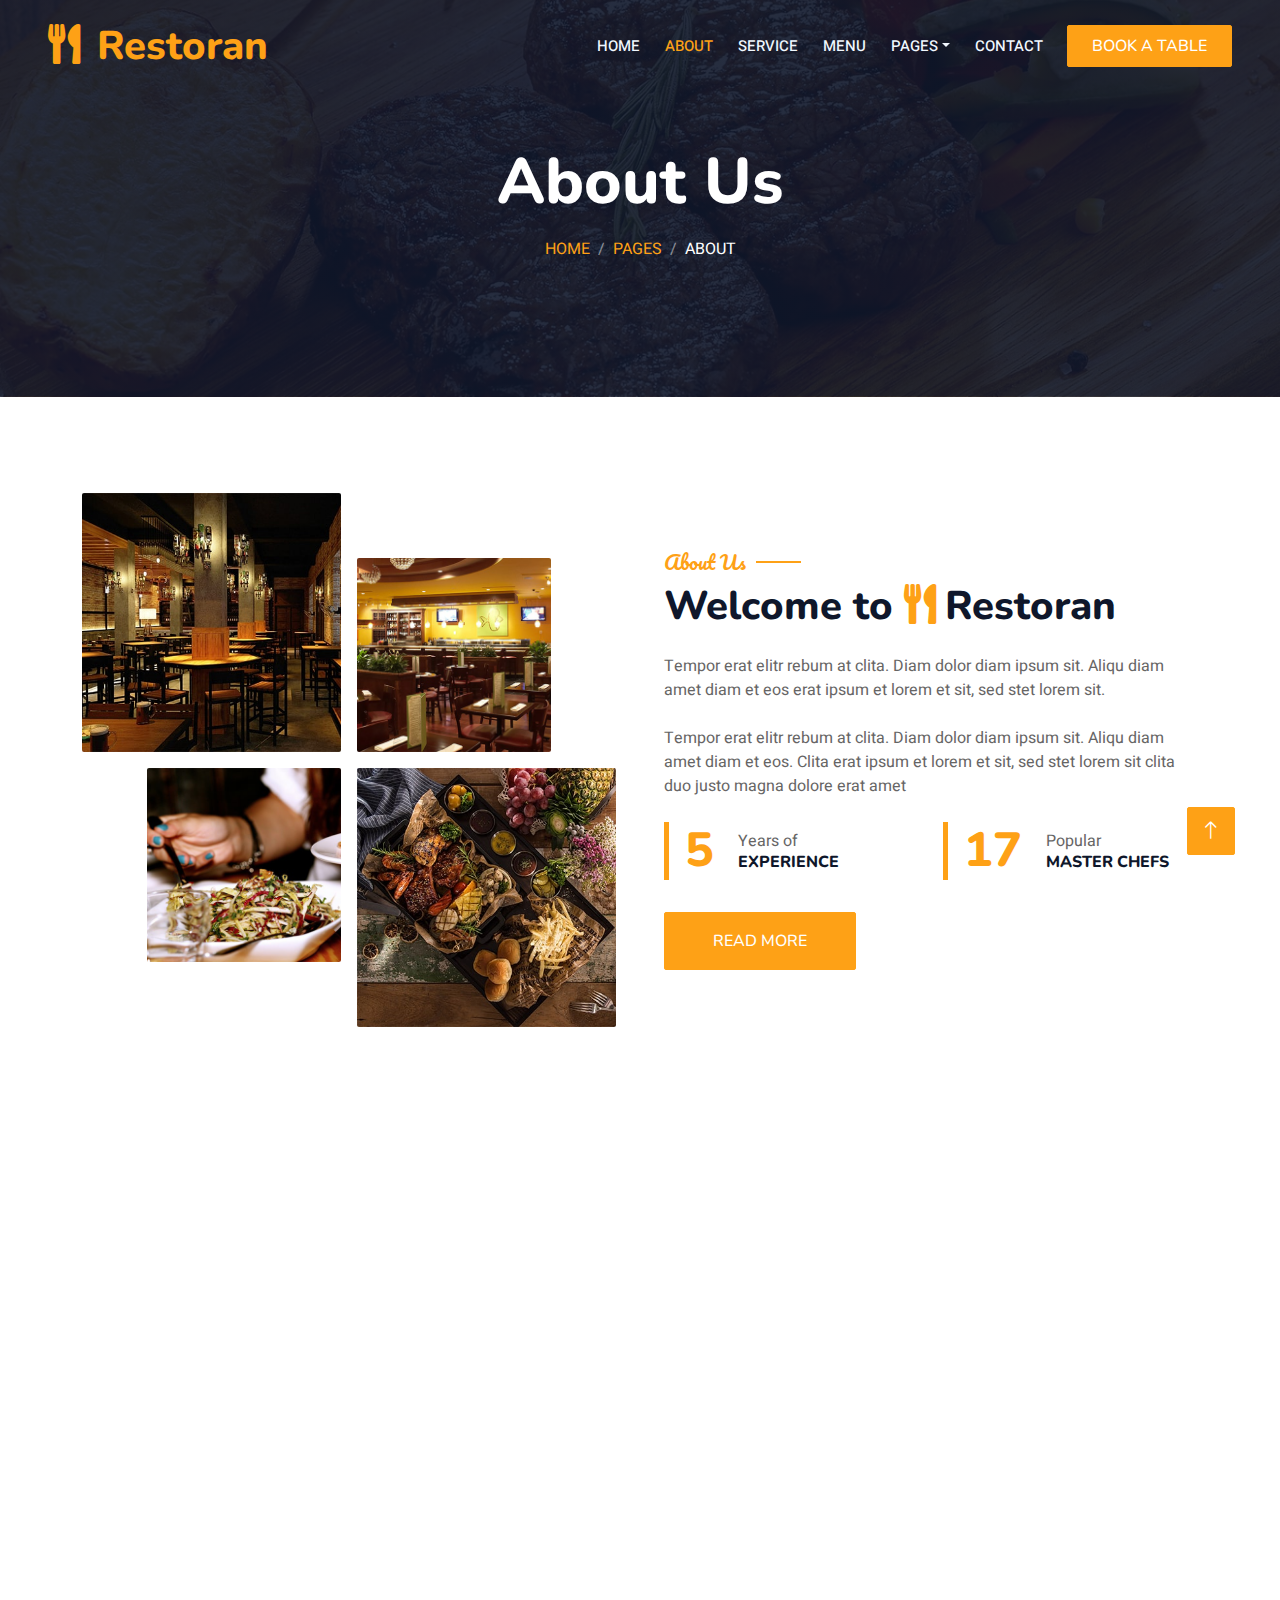
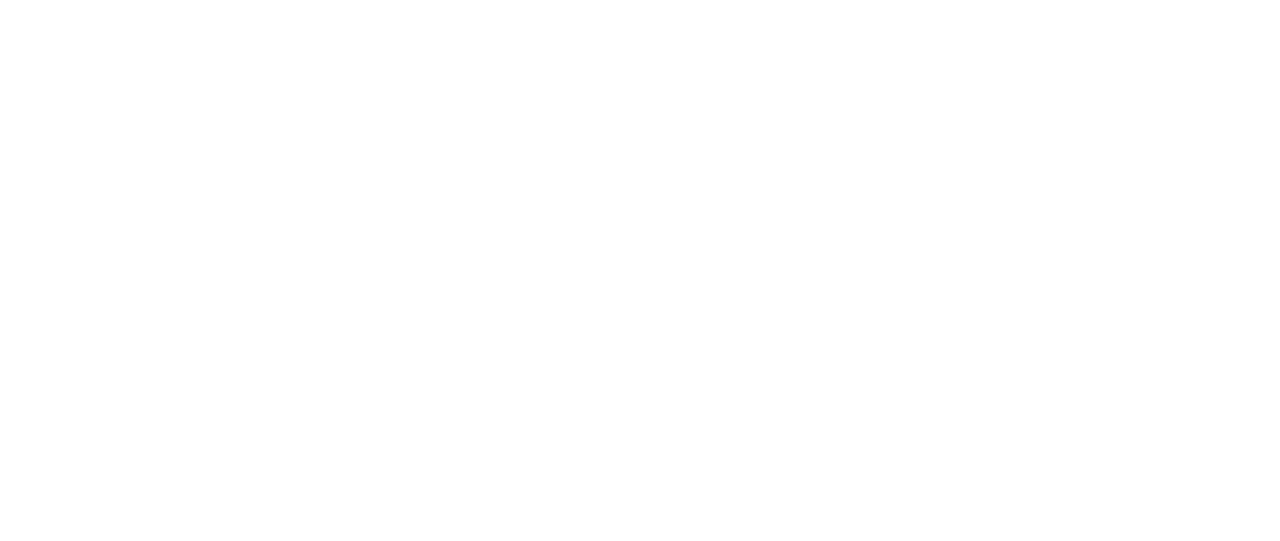
<file: about.html>
<!DOCTYPE html>
<html lang="en">

<head>
    <meta charset="utf-8">
    <title>Restoran - Bootstrap Restaurant Template</title>
    <meta content="width=device-width, initial-scale=1.0" name="viewport">
    <meta content="" name="keywords">
    <meta content="" name="description">

    <!-- Favicon -->
    <link href="img/favicon.ico" rel="icon">

    <!-- Google Web Fonts -->
    <link rel="preconnect" href="https://fonts.googleapis.com">
    <link rel="preconnect" href="https://fonts.gstatic.com" crossorigin>
    <link href="https://fonts.googleapis.com/css2?family=Heebo:wght@400;500;600&family=Nunito:wght@600;700;800&family=Pacifico&display=swap" rel="stylesheet">

    <!-- Icon Font Stylesheet -->
    <link href="https://cdnjs.cloudflare.com/ajax/libs/font-awesome/5.10.0/css/all.min.css" rel="stylesheet">
    <link href="https://cdn.jsdelivr.net/npm/bootstrap-icons@1.4.1/font/bootstrap-icons.css" rel="stylesheet">

    <!-- Libraries Stylesheet -->
    <link href="lib/animate/animate.min.css" rel="stylesheet">
    <link href="lib/owlcarousel/assets/owl.carousel.min.css" rel="stylesheet">
    <link href="lib/tempusdominus/css/tempusdominus-bootstrap-4.min.css" rel="stylesheet" />

    <!-- Customized Bootstrap Stylesheet -->
    <link href="css/bootstrap.min.css" rel="stylesheet">

    <!-- Template Stylesheet -->
    <link href="css/style.css" rel="stylesheet">
</head>

<body>
    <div class="container-xxl bg-white p-0">
        <!-- Spinner Start -->
        <div id="spinner" class="show bg-white position-fixed translate-middle w-100 vh-100 top-50 start-50 d-flex align-items-center justify-content-center">
            <div class="spinner-border text-primary" style="width: 3rem; height: 3rem;" role="status">
                <span class="sr-only">Loading...</span>
            </div>
        </div>
        <!-- Spinner End -->


        <!-- Navbar & Hero Start -->
        <div class="container-xxl position-relative p-0">
            <nav class="navbar navbar-expand-lg navbar-dark bg-dark px-4 px-lg-5 py-3 py-lg-0">
                <a href="" class="navbar-brand p-0">
                    <h1 class="text-primary m-0"><i class="fa fa-utensils me-3"></i>Restoran</h1>
                    <!-- <img src="img/logo.png" alt="Logo"> -->
                </a>
                <button class="navbar-toggler" type="button" data-bs-toggle="collapse" data-bs-target="#navbarCollapse">
                    <span class="fa fa-bars"></span>
                </button>
                <div class="collapse navbar-collapse" id="navbarCollapse">
                    <div class="navbar-nav ms-auto py-0 pe-4">
                        <a href="index.html" class="nav-item nav-link">Home</a>
                        <a href="about.html" class="nav-item nav-link active">About</a>
                        <a href="service.html" class="nav-item nav-link">Service</a>
                        <a href="menu.html" class="nav-item nav-link">Menu</a>
                        <div class="nav-item dropdown">
                            <a href="#" class="nav-link dropdown-toggle" data-bs-toggle="dropdown">Pages</a>
                            <div class="dropdown-menu m-0">
                                <a href="booking.html" class="dropdown-item">Booking</a>
                                <a href="team.html" class="dropdown-item">Our Team</a>
                                <a href="testimonial.html" class="dropdown-item">Testimonial</a>
                            </div>
                        </div>
                        <a href="contact.html" class="nav-item nav-link">Contact</a>
                    </div>
                    <a href="" class="btn btn-primary py-2 px-4">Book A Table</a>
                </div>
            </nav>

            <div class="container-xxl py-5 bg-dark hero-header mb-5">
                <div class="container text-center my-5 pt-5 pb-4">
                    <h1 class="display-3 text-white mb-3 animated slideInDown">About Us</h1>
                    <nav aria-label="breadcrumb">
                        <ol class="breadcrumb justify-content-center text-uppercase">
                            <li class="breadcrumb-item"><a href="#">Home</a></li>
                            <li class="breadcrumb-item"><a href="#">Pages</a></li>
                            <li class="breadcrumb-item text-white active" aria-current="page">About</li>
                        </ol>
                    </nav>
                </div>
            </div>
        </div>
        <!-- Navbar & Hero End -->


        <!-- About Start -->
        <div class="container-xxl py-5">
            <div class="container">
                <div class="row g-5 align-items-center">
                    <div class="col-lg-6">
                        <div class="row g-3">
                            <div class="col-6 text-start">
                                <img class="img-fluid rounded w-100 wow zoomIn" data-wow-delay="0.1s" src="img/about-1.jpg">
                            </div>
                            <div class="col-6 text-start">
                                <img class="img-fluid rounded w-75 wow zoomIn" data-wow-delay="0.3s" src="img/about-2.jpg" style="margin-top: 25%;">
                            </div>
                            <div class="col-6 text-end">
                                <img class="img-fluid rounded w-75 wow zoomIn" data-wow-delay="0.5s" src="img/about-3.jpg">
                            </div>
                            <div class="col-6 text-end">
                                <img class="img-fluid rounded w-100 wow zoomIn" data-wow-delay="0.7s" src="img/about-4.jpg">
                            </div>
                        </div>
                    </div>
                    <div class="col-lg-6">
                        <h5 class="section-title ff-secondary text-start text-primary fw-normal">About Us</h5>
                        <h1 class="mb-4">Welcome to <i class="fa fa-utensils text-primary me-2"></i>Restoran</h1>
                        <p class="mb-4">Tempor erat elitr rebum at clita. Diam dolor diam ipsum sit. Aliqu diam amet diam et eos erat ipsum et lorem et sit, sed stet lorem sit.</p>
                        <p class="mb-4">Tempor erat elitr rebum at clita. Diam dolor diam ipsum sit. Aliqu diam amet diam et eos. Clita erat ipsum et lorem et sit, sed stet lorem sit clita duo justo magna dolore erat amet</p>
                        <div class="row g-4 mb-4">
                            <div class="col-sm-6">
                                <div class="d-flex align-items-center border-start border-5 border-primary px-3">
                                    <h1 class="flex-shrink-0 display-5 text-primary mb-0" data-toggle="counter-up">15</h1>
                                    <div class="ps-4">
                                        <p class="mb-0">Years of</p>
                                        <h6 class="text-uppercase mb-0">Experience</h6>
                                    </div>
                                </div>
                            </div>
                            <div class="col-sm-6">
                                <div class="d-flex align-items-center border-start border-5 border-primary px-3">
                                    <h1 class="flex-shrink-0 display-5 text-primary mb-0" data-toggle="counter-up">50</h1>
                                    <div class="ps-4">
                                        <p class="mb-0">Popular</p>
                                        <h6 class="text-uppercase mb-0">Master Chefs</h6>
                                    </div>
                                </div>
                            </div>
                        </div>
                        <a class="btn btn-primary py-3 px-5 mt-2" href="">Read More</a>
                    </div>
                </div>
            </div>
        </div>
        <!-- About End -->


        <!-- Team Start -->
        <div class="container-xxl pt-5 pb-3">
            <div class="container">
                <div class="text-center wow fadeInUp" data-wow-delay="0.1s">
                    <h5 class="section-title ff-secondary text-center text-primary fw-normal">Team Members</h5>
                    <h1 class="mb-5">Our Master Chefs</h1>
                </div>
                <div class="row g-4">
                    <div class="col-lg-3 col-md-6 wow fadeInUp" data-wow-delay="0.1s">
                        <div class="team-item text-center rounded overflow-hidden">
                            <div class="rounded-circle overflow-hidden m-4">
                                <img class="img-fluid" src="img/team-1.jpg" alt="">
                            </div>
                            <h5 class="mb-0">Full Name</h5>
                            <small>Designation</small>
                            <div class="d-flex justify-content-center mt-3">
                                <a class="btn btn-square btn-primary mx-1" href=""><i class="fab fa-facebook-f"></i></a>
                                <a class="btn btn-square btn-primary mx-1" href=""><i class="fab fa-twitter"></i></a>
                                <a class="btn btn-square btn-primary mx-1" href=""><i class="fab fa-instagram"></i></a>
                            </div>
                        </div>
                    </div>
                    <div class="col-lg-3 col-md-6 wow fadeInUp" data-wow-delay="0.3s">
                        <div class="team-item text-center rounded overflow-hidden">
                            <div class="rounded-circle overflow-hidden m-4">
                                <img class="img-fluid" src="img/team-2.jpg" alt="">
                            </div>
                            <h5 class="mb-0">Full Name</h5>
                            <small>Designation</small>
                            <div class="d-flex justify-content-center mt-3">
                                <a class="btn btn-square btn-primary mx-1" href=""><i class="fab fa-facebook-f"></i></a>
                                <a class="btn btn-square btn-primary mx-1" href=""><i class="fab fa-twitter"></i></a>
                                <a class="btn btn-square btn-primary mx-1" href=""><i class="fab fa-instagram"></i></a>
                            </div>
                        </div>
                    </div>
                    <div class="col-lg-3 col-md-6 wow fadeInUp" data-wow-delay="0.5s">
                        <div class="team-item text-center rounded overflow-hidden">
                            <div class="rounded-circle overflow-hidden m-4">
                                <img class="img-fluid" src="img/team-3.jpg" alt="">
                            </div>
                            <h5 class="mb-0">Full Name</h5>
                            <small>Designation</small>
                            <div class="d-flex justify-content-center mt-3">
                                <a class="btn btn-square btn-primary mx-1" href=""><i class="fab fa-facebook-f"></i></a>
                                <a class="btn btn-square btn-primary mx-1" href=""><i class="fab fa-twitter"></i></a>
                                <a class="btn btn-square btn-primary mx-1" href=""><i class="fab fa-instagram"></i></a>
                            </div>
                        </div>
                    </div>
                    <div class="col-lg-3 col-md-6 wow fadeInUp" data-wow-delay="0.7s">
                        <div class="team-item text-center rounded overflow-hidden">
                            <div class="rounded-circle overflow-hidden m-4">
                                <img class="img-fluid" src="img/team-4.jpg" alt="">
                            </div>
                            <h5 class="mb-0">Full Name</h5>
                            <small>Designation</small>
                            <div class="d-flex justify-content-center mt-3">
                                <a class="btn btn-square btn-primary mx-1" href=""><i class="fab fa-facebook-f"></i></a>
                                <a class="btn btn-square btn-primary mx-1" href=""><i class="fab fa-twitter"></i></a>
                                <a class="btn btn-square btn-primary mx-1" href=""><i class="fab fa-instagram"></i></a>
                            </div>
                        </div>
                    </div>
                </div>
            </div>
        </div>
        <!-- Team End -->
        

        <!-- Footer Start -->
        <div class="container-fluid bg-dark text-light footer pt-5 mt-5 wow fadeIn" data-wow-delay="0.1s">
            <div class="container py-5">
                <div class="row g-5">
                    <div class="col-lg-3 col-md-6">
                        <h4 class="section-title ff-secondary text-start text-primary fw-normal mb-4">Company</h4>
                        <a class="btn btn-link" href="">About Us</a>
                        <a class="btn btn-link" href="">Contact Us</a>
                        <a class="btn btn-link" href="">Reservation</a>
                        <a class="btn btn-link" href="">Privacy Policy</a>
                        <a class="btn btn-link" href="">Terms & Condition</a>
                    </div>
                    <div class="col-lg-3 col-md-6">
                        <h4 class="section-title ff-secondary text-start text-primary fw-normal mb-4">Contact</h4>
                        <p class="mb-2"><i class="fa fa-map-marker-alt me-3"></i>123 Street, New York, USA</p>
                        <p class="mb-2"><i class="fa fa-phone-alt me-3"></i>+012 345 67890</p>
                        <p class="mb-2"><i class="fa fa-envelope me-3"></i>info@example.com</p>
                        <div class="d-flex pt-2">
                            <a class="btn btn-outline-light btn-social" href=""><i class="fab fa-twitter"></i></a>
                            <a class="btn btn-outline-light btn-social" href=""><i class="fab fa-facebook-f"></i></a>
                            <a class="btn btn-outline-light btn-social" href=""><i class="fab fa-youtube"></i></a>
                            <a class="btn btn-outline-light btn-social" href=""><i class="fab fa-linkedin-in"></i></a>
                        </div>
                    </div>
                    <div class="col-lg-3 col-md-6">
                        <h4 class="section-title ff-secondary text-start text-primary fw-normal mb-4">Opening</h4>
                        <h5 class="text-light fw-normal">Monday - Saturday</h5>
                        <p>09AM - 09PM</p>
                        <h5 class="text-light fw-normal">Sunday</h5>
                        <p>10AM - 08PM</p>
                    </div>
                    <div class="col-lg-3 col-md-6">
                        <h4 class="section-title ff-secondary text-start text-primary fw-normal mb-4">Newsletter</h4>
                        <p>Dolor amet sit justo amet elitr clita ipsum elitr est.</p>
                        <div class="position-relative mx-auto" style="max-width: 400px;">
                            <input class="form-control border-primary w-100 py-3 ps-4 pe-5" type="text" placeholder="Your email">
                            <button type="button" class="btn btn-primary py-2 position-absolute top-0 end-0 mt-2 me-2">SignUp</button>
                        </div>
                    </div>
                </div>
            </div>
            <div class="container">
                <div class="copyright">
                    <div class="row">
                        <div class="col-md-6 text-center text-md-start mb-3 mb-md-0">
                            &copy; <a class="border-bottom" href="#">Your Site Name</a>, All Right Reserved. 
							
							<!--/*** This template is free as long as you keep the footer author’s credit link/attribution link/backlink. If you'd like to use the template without the footer author’s credit link/attribution link/backlink, you can purchase the Credit Removal License from "https://htmlcodex.com/credit-removal". Thank you for your support. ***/-->
							Designed By <a class="border-bottom" href="https://htmlcodex.com">HTML Codex</a><br><br>
                            Distributed By <a class="border-bottom" href="https://themewagon.com" target="_blank">ThemeWagon</a>
                        </div>
                        <div class="col-md-6 text-center text-md-end">
                            <div class="footer-menu">
                                <a href="">Home</a>
                                <a href="">Cookies</a>
                                <a href="">Help</a>
                                <a href="">FQAs</a>
                            </div>
                        </div>
                    </div>
                </div>
            </div>
        </div>
        <!-- Footer End -->


        <!-- Back to Top -->
        <a href="#" class="btn btn-lg btn-primary btn-lg-square back-to-top"><i class="bi bi-arrow-up"></i></a>
    </div>

    <!-- JavaScript Libraries -->
    <script src="https://code.jquery.com/jquery-3.4.1.min.js"></script>
    <script src="https://cdn.jsdelivr.net/npm/bootstrap@5.0.0/dist/js/bootstrap.bundle.min.js"></script>
    <script src="lib/wow/wow.min.js"></script>
    <script src="lib/easing/easing.min.js"></script>
    <script src="lib/waypoints/waypoints.min.js"></script>
    <script src="lib/counterup/counterup.min.js"></script>
    <script src="lib/owlcarousel/owl.carousel.min.js"></script>
    <script src="lib/tempusdominus/js/moment.min.js"></script>
    <script src="lib/tempusdominus/js/moment-timezone.min.js"></script>
    <script src="lib/tempusdominus/js/tempusdominus-bootstrap-4.min.js"></script>

    <!-- Template Javascript -->
    <script src="js/main.js"></script>
</body>

</html>
</file>
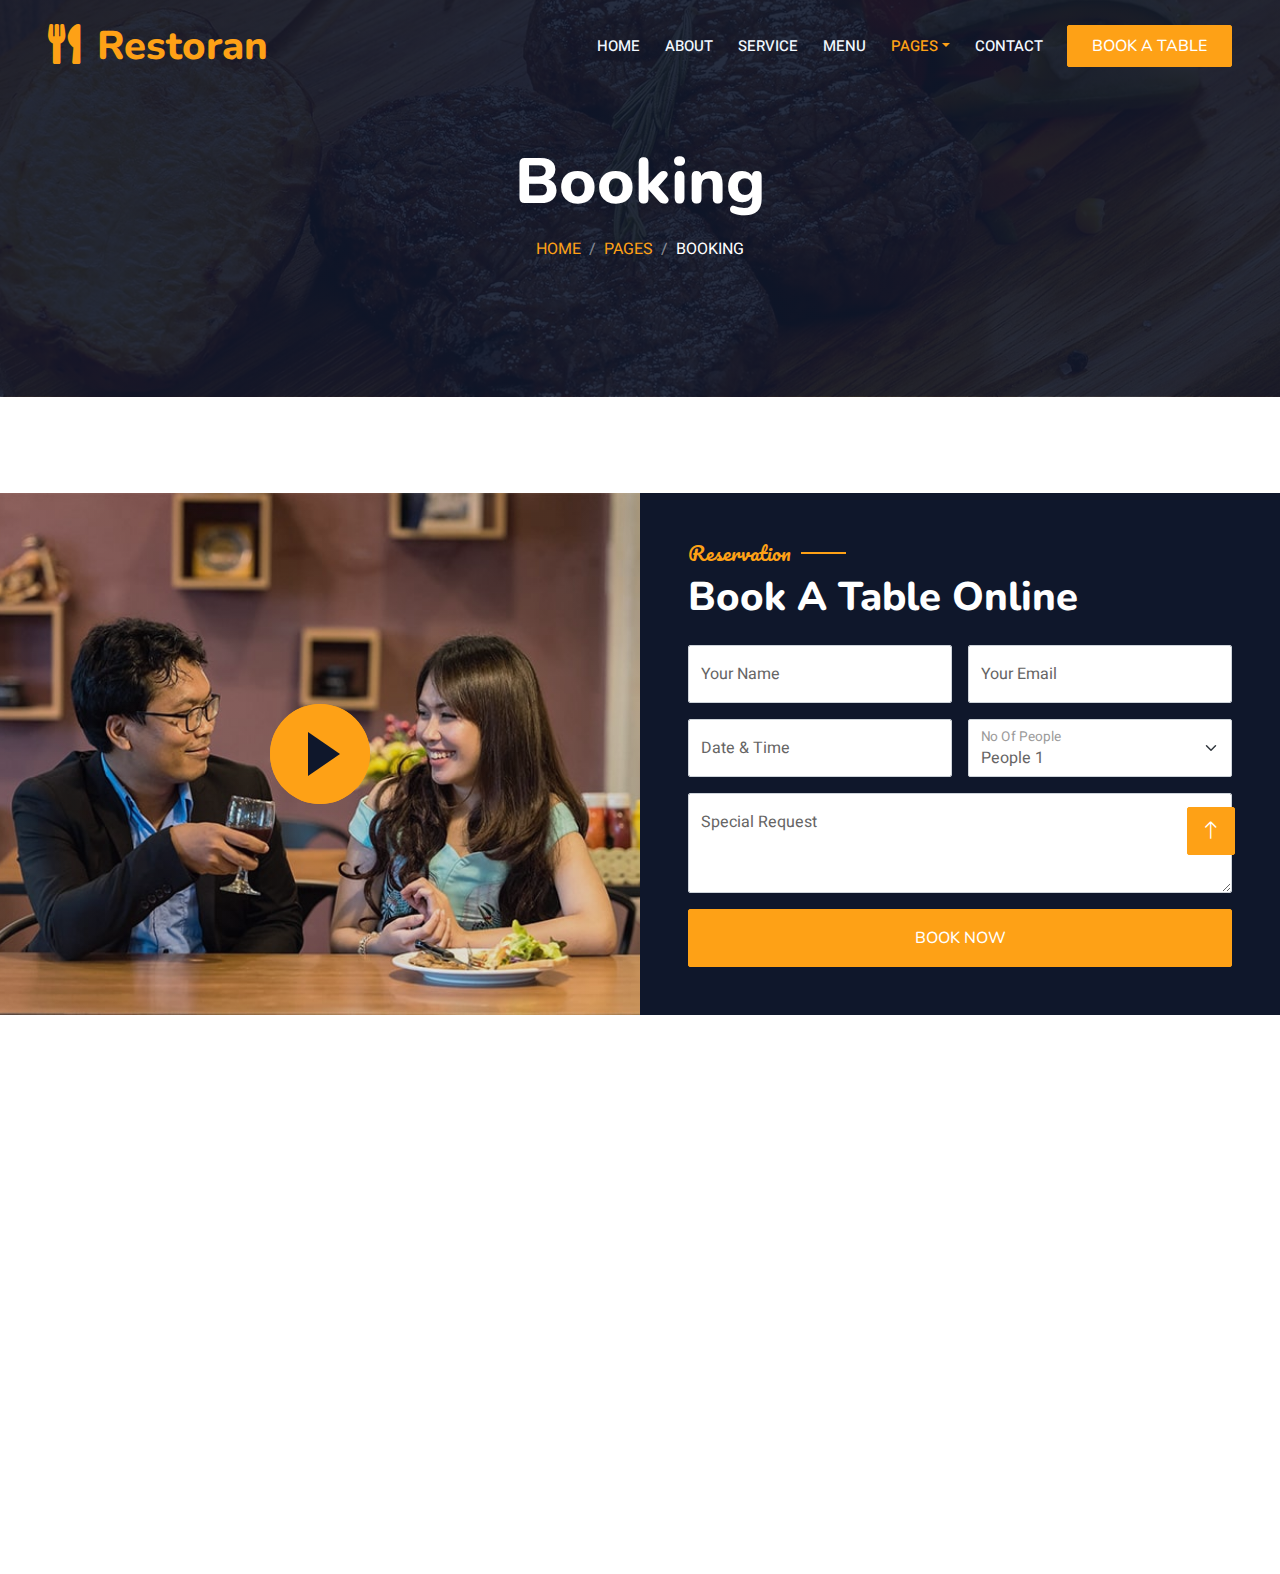
<file: booking.html>
<!DOCTYPE html>
<html lang="en">

<head>
    <meta charset="utf-8">
    <title>Restoran - Bootstrap Restaurant Template</title>
    <meta content="width=device-width, initial-scale=1.0" name="viewport">
    <meta content="" name="keywords">
    <meta content="" name="description">

    <!-- Favicon -->
    <link href="img/favicon.ico" rel="icon">

    <!-- Google Web Fonts -->
    <link rel="preconnect" href="https://fonts.googleapis.com">
    <link rel="preconnect" href="https://fonts.gstatic.com" crossorigin>
    <link href="https://fonts.googleapis.com/css2?family=Heebo:wght@400;500;600&family=Nunito:wght@600;700;800&family=Pacifico&display=swap" rel="stylesheet">

    <!-- Icon Font Stylesheet -->
    <link href="https://cdnjs.cloudflare.com/ajax/libs/font-awesome/5.10.0/css/all.min.css" rel="stylesheet">
    <link href="https://cdn.jsdelivr.net/npm/bootstrap-icons@1.4.1/font/bootstrap-icons.css" rel="stylesheet">

    <!-- Libraries Stylesheet -->
    <link href="lib/animate/animate.min.css" rel="stylesheet">
    <link href="lib/owlcarousel/assets/owl.carousel.min.css" rel="stylesheet">
    <link href="lib/tempusdominus/css/tempusdominus-bootstrap-4.min.css" rel="stylesheet" />

    <!-- Customized Bootstrap Stylesheet -->
    <link href="css/bootstrap.min.css" rel="stylesheet">

    <!-- Template Stylesheet -->
    <link href="css/style.css" rel="stylesheet">
</head>

<body>
    <div class="container-xxl bg-white p-0">
        <!-- Spinner Start -->
        <div id="spinner" class="show bg-white position-fixed translate-middle w-100 vh-100 top-50 start-50 d-flex align-items-center justify-content-center">
            <div class="spinner-border text-primary" style="width: 3rem; height: 3rem;" role="status">
                <span class="sr-only">Loading...</span>
            </div>
        </div>
        <!-- Spinner End -->


        <!-- Navbar & Hero Start -->
        <div class="container-xxl position-relative p-0">
            <nav class="navbar navbar-expand-lg navbar-dark bg-dark px-4 px-lg-5 py-3 py-lg-0">
                <a href="" class="navbar-brand p-0">
                    <h1 class="text-primary m-0"><i class="fa fa-utensils me-3"></i>Restoran</h1>
                    <!-- <img src="img/logo.png" alt="Logo"> -->
                </a>
                <button class="navbar-toggler" type="button" data-bs-toggle="collapse" data-bs-target="#navbarCollapse">
                    <span class="fa fa-bars"></span>
                </button>
                <div class="collapse navbar-collapse" id="navbarCollapse">
                    <div class="navbar-nav ms-auto py-0 pe-4">
                        <a href="index.html" class="nav-item nav-link">Home</a>
                        <a href="about.html" class="nav-item nav-link">About</a>
                        <a href="service.html" class="nav-item nav-link">Service</a>
                        <a href="menu.html" class="nav-item nav-link">Menu</a>
                        <div class="nav-item dropdown">
                            <a href="#" class="nav-link dropdown-toggle active" data-bs-toggle="dropdown">Pages</a>
                            <div class="dropdown-menu m-0">
                                <a href="booking.html" class="dropdown-item active">Booking</a>
                                <a href="team.html" class="dropdown-item">Our Team</a>
                                <a href="testimonial.html" class="dropdown-item">Testimonial</a>
                            </div>
                        </div>
                        <a href="contact.html" class="nav-item nav-link">Contact</a>
                    </div>
                    <a href="" class="btn btn-primary py-2 px-4">Book A Table</a>
                </div>
            </nav>

            <div class="container-xxl py-5 bg-dark hero-header mb-5">
                <div class="container text-center my-5 pt-5 pb-4">
                    <h1 class="display-3 text-white mb-3 animated slideInDown">Booking</h1>
                    <nav aria-label="breadcrumb">
                        <ol class="breadcrumb justify-content-center text-uppercase">
                            <li class="breadcrumb-item"><a href="#">Home</a></li>
                            <li class="breadcrumb-item"><a href="#">Pages</a></li>
                            <li class="breadcrumb-item text-white active" aria-current="page">Booking</li>
                        </ol>
                    </nav>
                </div>
            </div>
        </div>
        <!-- Navbar & Hero End -->


        <!-- Reservation Start -->
        <div class="container-xxl py-5 px-0 wow fadeInUp" data-wow-delay="0.1s">
            <div class="row g-0">
                <div class="col-md-6">
                    <div class="video">
                        <button type="button" class="btn-play" data-bs-toggle="modal" data-src="https://www.youtube.com/embed/DWRcNpR6Kdc" data-bs-target="#videoModal">
                            <span></span>
                        </button>
                    </div>
                </div>
                <div class="col-md-6 bg-dark d-flex align-items-center">
                    <div class="p-5 wow fadeInUp" data-wow-delay="0.2s">
                        <h5 class="section-title ff-secondary text-start text-primary fw-normal">Reservation</h5>
                        <h1 class="text-white mb-4">Book A Table Online</h1>
                        <form>
                            <div class="row g-3">
                                <div class="col-md-6">
                                    <div class="form-floating">
                                        <input type="text" class="form-control" id="name" placeholder="Your Name">
                                        <label for="name">Your Name</label>
                                    </div>
                                </div>
                                <div class="col-md-6">
                                    <div class="form-floating">
                                        <input type="email" class="form-control" id="email" placeholder="Your Email">
                                        <label for="email">Your Email</label>
                                    </div>
                                </div>
                                <div class="col-md-6">
                                    <div class="form-floating date" id="date3" data-target-input="nearest">
                                        <input type="text" class="form-control datetimepicker-input" id="datetime" placeholder="Date & Time" data-target="#date3" data-toggle="datetimepicker" />
                                        <label for="datetime">Date & Time</label>
                                    </div>
                                </div>
                                <div class="col-md-6">
                                    <div class="form-floating">
                                        <select class="form-select" id="select1">
                                          <option value="1">People 1</option>
                                          <option value="2">People 2</option>
                                          <option value="3">People 3</option>
                                        </select>
                                        <label for="select1">No Of People</label>
                                      </div>
                                </div>
                                <div class="col-12">
                                    <div class="form-floating">
                                        <textarea class="form-control" placeholder="Special Request" id="message" style="height: 100px"></textarea>
                                        <label for="message">Special Request</label>
                                    </div>
                                </div>
                                <div class="col-12">
                                    <button class="btn btn-primary w-100 py-3" type="submit">Book Now</button>
                                </div>
                            </div>
                        </form>
                    </div>
                </div>
            </div>
        </div>

        <div class="modal fade" id="videoModal" tabindex="-1" aria-labelledby="exampleModalLabel" aria-hidden="true">
            <div class="modal-dialog">
                <div class="modal-content rounded-0">
                    <div class="modal-header">
                        <h5 class="modal-title" id="exampleModalLabel">Youtube Video</h5>
                        <button type="button" class="btn-close" data-bs-dismiss="modal" aria-label="Close"></button>
                    </div>
                    <div class="modal-body">
                        <!-- 16:9 aspect ratio -->
                        <div class="ratio ratio-16x9">
                            <iframe class="embed-responsive-item" src="" id="video" allowfullscreen allowscriptaccess="always"
                                allow="autoplay"></iframe>
                        </div>
                    </div>
                </div>
            </div>
        </div>
        <!-- Reservation Start -->
        

        <!-- Footer Start -->
        <div class="container-fluid bg-dark text-light footer pt-5 mt-5 wow fadeIn" data-wow-delay="0.1s">
            <div class="container py-5">
                <div class="row g-5">
                    <div class="col-lg-3 col-md-6">
                        <h4 class="section-title ff-secondary text-start text-primary fw-normal mb-4">Company</h4>
                        <a class="btn btn-link" href="">About Us</a>
                        <a class="btn btn-link" href="">Contact Us</a>
                        <a class="btn btn-link" href="">Reservation</a>
                        <a class="btn btn-link" href="">Privacy Policy</a>
                        <a class="btn btn-link" href="">Terms & Condition</a>
                    </div>
                    <div class="col-lg-3 col-md-6">
                        <h4 class="section-title ff-secondary text-start text-primary fw-normal mb-4">Contact</h4>
                        <p class="mb-2"><i class="fa fa-map-marker-alt me-3"></i>123 Street, New York, USA</p>
                        <p class="mb-2"><i class="fa fa-phone-alt me-3"></i>+012 345 67890</p>
                        <p class="mb-2"><i class="fa fa-envelope me-3"></i>info@example.com</p>
                        <div class="d-flex pt-2">
                            <a class="btn btn-outline-light btn-social" href=""><i class="fab fa-twitter"></i></a>
                            <a class="btn btn-outline-light btn-social" href=""><i class="fab fa-facebook-f"></i></a>
                            <a class="btn btn-outline-light btn-social" href=""><i class="fab fa-youtube"></i></a>
                            <a class="btn btn-outline-light btn-social" href=""><i class="fab fa-linkedin-in"></i></a>
                        </div>
                    </div>
                    <div class="col-lg-3 col-md-6">
                        <h4 class="section-title ff-secondary text-start text-primary fw-normal mb-4">Opening</h4>
                        <h5 class="text-light fw-normal">Monday - Saturday</h5>
                        <p>09AM - 09PM</p>
                        <h5 class="text-light fw-normal">Sunday</h5>
                        <p>10AM - 08PM</p>
                    </div>
                    <div class="col-lg-3 col-md-6">
                        <h4 class="section-title ff-secondary text-start text-primary fw-normal mb-4">Newsletter</h4>
                        <p>Dolor amet sit justo amet elitr clita ipsum elitr est.</p>
                        <div class="position-relative mx-auto" style="max-width: 400px;">
                            <input class="form-control border-primary w-100 py-3 ps-4 pe-5" type="text" placeholder="Your email">
                            <button type="button" class="btn btn-primary py-2 position-absolute top-0 end-0 mt-2 me-2">SignUp</button>
                        </div>
                    </div>
                </div>
            </div>
            <div class="container">
                <div class="copyright">
                    <div class="row">
                        <div class="col-md-6 text-center text-md-start mb-3 mb-md-0">
                            &copy; <a class="border-bottom" href="#">Your Site Name</a>, All Right Reserved. 
							
							<!--/*** This template is free as long as you keep the footer author’s credit link/attribution link/backlink. If you'd like to use the template without the footer author’s credit link/attribution link/backlink, you can purchase the Credit Removal License from "https://htmlcodex.com/credit-removal". Thank you for your support. ***/-->
							Designed By <a class="border-bottom" href="https://htmlcodex.com">HTML Codex</a><br><br>
                            Distributed By <a class="border-bottom" href="https://themewagon.com" target="_blank">ThemeWagon</a>
                        </div>
                        <div class="col-md-6 text-center text-md-end">
                            <div class="footer-menu">
                                <a href="">Home</a>
                                <a href="">Cookies</a>
                                <a href="">Help</a>
                                <a href="">FQAs</a>
                            </div>
                        </div>
                    </div>
                </div>
            </div>
        </div>
        <!-- Footer End -->


        <!-- Back to Top -->
        <a href="#" class="btn btn-lg btn-primary btn-lg-square back-to-top"><i class="bi bi-arrow-up"></i></a>
    </div>

    <!-- JavaScript Libraries -->
    <script src="https://code.jquery.com/jquery-3.4.1.min.js"></script>
    <script src="https://cdn.jsdelivr.net/npm/bootstrap@5.0.0/dist/js/bootstrap.bundle.min.js"></script>
    <script src="lib/wow/wow.min.js"></script>
    <script src="lib/easing/easing.min.js"></script>
    <script src="lib/waypoints/waypoints.min.js"></script>
    <script src="lib/counterup/counterup.min.js"></script>
    <script src="lib/owlcarousel/owl.carousel.min.js"></script>
    <script src="lib/tempusdominus/js/moment.min.js"></script>
    <script src="lib/tempusdominus/js/moment-timezone.min.js"></script>
    <script src="lib/tempusdominus/js/tempusdominus-bootstrap-4.min.js"></script>

    <!-- Template Javascript -->
    <script src="js/main.js"></script>
</body>

</html>
</file>
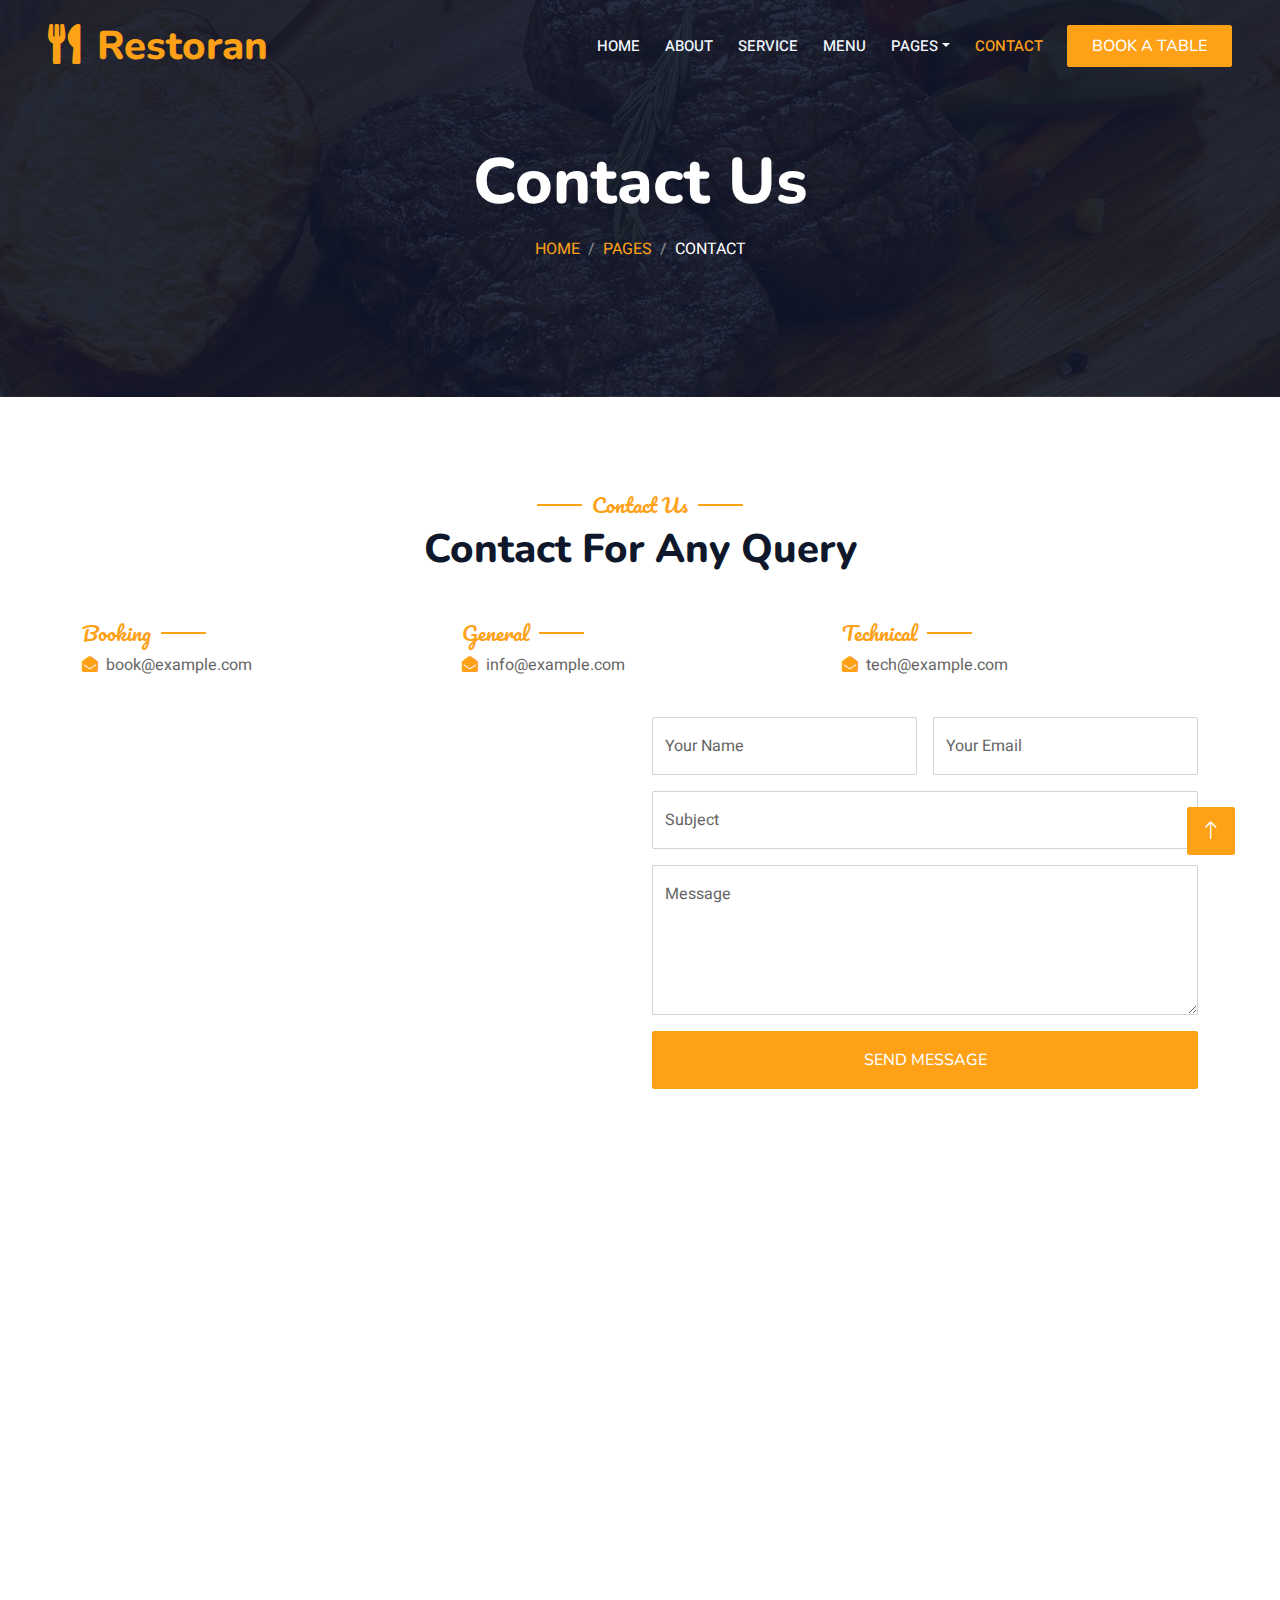
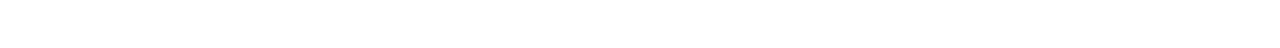
<file: contact.html>
<!DOCTYPE html>
<html lang="en">

<head>
    <meta charset="utf-8">
    <title>Restoran - Bootstrap Restaurant Template</title>
    <meta content="width=device-width, initial-scale=1.0" name="viewport">
    <meta content="" name="keywords">
    <meta content="" name="description">

    <!-- Favicon -->
    <link href="img/favicon.ico" rel="icon">

    <!-- Google Web Fonts -->
    <link rel="preconnect" href="https://fonts.googleapis.com">
    <link rel="preconnect" href="https://fonts.gstatic.com" crossorigin>
    <link href="https://fonts.googleapis.com/css2?family=Heebo:wght@400;500;600&family=Nunito:wght@600;700;800&family=Pacifico&display=swap" rel="stylesheet">

    <!-- Icon Font Stylesheet -->
    <link href="https://cdnjs.cloudflare.com/ajax/libs/font-awesome/5.10.0/css/all.min.css" rel="stylesheet">
    <link href="https://cdn.jsdelivr.net/npm/bootstrap-icons@1.4.1/font/bootstrap-icons.css" rel="stylesheet">

    <!-- Libraries Stylesheet -->
    <link href="lib/animate/animate.min.css" rel="stylesheet">
    <link href="lib/owlcarousel/assets/owl.carousel.min.css" rel="stylesheet">
    <link href="lib/tempusdominus/css/tempusdominus-bootstrap-4.min.css" rel="stylesheet" />

    <!-- Customized Bootstrap Stylesheet -->
    <link href="css/bootstrap.min.css" rel="stylesheet">

    <!-- Template Stylesheet -->
    <link href="css/style.css" rel="stylesheet">
</head>

<body>
    <div class="container-xxl bg-white p-0">
        <!-- Spinner Start -->
        <div id="spinner" class="show bg-white position-fixed translate-middle w-100 vh-100 top-50 start-50 d-flex align-items-center justify-content-center">
            <div class="spinner-border text-primary" style="width: 3rem; height: 3rem;" role="status">
                <span class="sr-only">Loading...</span>
            </div>
        </div>
        <!-- Spinner End -->


        <!-- Navbar & Hero Start -->
        <div class="container-xxl position-relative p-0">
            <nav class="navbar navbar-expand-lg navbar-dark bg-dark px-4 px-lg-5 py-3 py-lg-0">
                <a href="" class="navbar-brand p-0">
                    <h1 class="text-primary m-0"><i class="fa fa-utensils me-3"></i>Restoran</h1>
                    <!-- <img src="img/logo.png" alt="Logo"> -->
                </a>
                <button class="navbar-toggler" type="button" data-bs-toggle="collapse" data-bs-target="#navbarCollapse">
                    <span class="fa fa-bars"></span>
                </button>
                <div class="collapse navbar-collapse" id="navbarCollapse">
                    <div class="navbar-nav ms-auto py-0 pe-4">
                        <a href="index.html" class="nav-item nav-link">Home</a>
                        <a href="about.html" class="nav-item nav-link">About</a>
                        <a href="service.html" class="nav-item nav-link">Service</a>
                        <a href="menu.html" class="nav-item nav-link">Menu</a>
                        <div class="nav-item dropdown">
                            <a href="#" class="nav-link dropdown-toggle" data-bs-toggle="dropdown">Pages</a>
                            <div class="dropdown-menu m-0">
                                <a href="booking.html" class="dropdown-item">Booking</a>
                                <a href="team.html" class="dropdown-item">Our Team</a>
                                <a href="testimonial.html" class="dropdown-item">Testimonial</a>
                            </div>
                        </div>
                        <a href="contact.html" class="nav-item nav-link active">Contact</a>
                    </div>
                    <a href="" class="btn btn-primary py-2 px-4">Book A Table</a>
                </div>
            </nav>

            <div class="container-xxl py-5 bg-dark hero-header mb-5">
                <div class="container text-center my-5 pt-5 pb-4">
                    <h1 class="display-3 text-white mb-3 animated slideInDown">Contact Us</h1>
                    <nav aria-label="breadcrumb">
                        <ol class="breadcrumb justify-content-center text-uppercase">
                            <li class="breadcrumb-item"><a href="#">Home</a></li>
                            <li class="breadcrumb-item"><a href="#">Pages</a></li>
                            <li class="breadcrumb-item text-white active" aria-current="page">Contact</li>
                        </ol>
                    </nav>
                </div>
            </div>
        </div>
        <!-- Navbar & Hero End -->


        <!-- Contact Start -->
        <div class="container-xxl py-5">
            <div class="container">
                <div class="text-center wow fadeInUp" data-wow-delay="0.1s">
                    <h5 class="section-title ff-secondary text-center text-primary fw-normal">Contact Us</h5>
                    <h1 class="mb-5">Contact For Any Query</h1>
                </div>
                <div class="row g-4">
                    <div class="col-12">
                        <div class="row gy-4">
                            <div class="col-md-4">
                                <h5 class="section-title ff-secondary fw-normal text-start text-primary">Booking</h5>
                                <p><i class="fa fa-envelope-open text-primary me-2"></i>book@example.com</p>
                            </div>
                            <div class="col-md-4">
                                <h5 class="section-title ff-secondary fw-normal text-start text-primary">General</h5>
                                <p><i class="fa fa-envelope-open text-primary me-2"></i>info@example.com</p>
                            </div>
                            <div class="col-md-4">
                                <h5 class="section-title ff-secondary fw-normal text-start text-primary">Technical</h5>
                                <p><i class="fa fa-envelope-open text-primary me-2"></i>tech@example.com</p>
                            </div>
                        </div>
                    </div>
                    <div class="col-md-6 wow fadeIn" data-wow-delay="0.1s">
                        <iframe class="position-relative rounded w-100 h-100"
                            src="https://www.google.com/maps/embed?pb=!1m18!1m12!1m3!1d3001156.4288297426!2d-78.01371936852176!3d42.72876761954724!2m3!1f0!2f0!3f0!3m2!1i1024!2i768!4f13.1!3m3!1m2!1s0x4ccc4bf0f123a5a9%3A0xddcfc6c1de189567!2sNew%20York%2C%20USA!5e0!3m2!1sen!2sbd!4v1603794290143!5m2!1sen!2sbd"
                            frameborder="0" style="min-height: 350px; border:0;" allowfullscreen="" aria-hidden="false"
                            tabindex="0"></iframe>
                    </div>
                    <div class="col-md-6">
                        <div class="wow fadeInUp" data-wow-delay="0.2s">
                            <form>
                                <div class="row g-3">
                                    <div class="col-md-6">
                                        <div class="form-floating">
                                            <input type="text" class="form-control" id="name" placeholder="Your Name">
                                            <label for="name">Your Name</label>
                                        </div>
                                    </div>
                                    <div class="col-md-6">
                                        <div class="form-floating">
                                            <input type="email" class="form-control" id="email" placeholder="Your Email">
                                            <label for="email">Your Email</label>
                                        </div>
                                    </div>
                                    <div class="col-12">
                                        <div class="form-floating">
                                            <input type="text" class="form-control" id="subject" placeholder="Subject">
                                            <label for="subject">Subject</label>
                                        </div>
                                    </div>
                                    <div class="col-12">
                                        <div class="form-floating">
                                            <textarea class="form-control" placeholder="Leave a message here" id="message" style="height: 150px"></textarea>
                                            <label for="message">Message</label>
                                        </div>
                                    </div>
                                    <div class="col-12">
                                        <button class="btn btn-primary w-100 py-3" type="submit">Send Message</button>
                                    </div>
                                </div>
                            </form>
                        </div>
                    </div>
                </div>
            </div>
        </div>
        <!-- Contact End -->


        <!-- Footer Start -->
        <div class="container-fluid bg-dark text-light footer pt-5 mt-5 wow fadeIn" data-wow-delay="0.1s">
            <div class="container py-5">
                <div class="row g-5">
                    <div class="col-lg-3 col-md-6">
                        <h4 class="section-title ff-secondary text-start text-primary fw-normal mb-4">Company</h4>
                        <a class="btn btn-link" href="">About Us</a>
                        <a class="btn btn-link" href="">Contact Us</a>
                        <a class="btn btn-link" href="">Reservation</a>
                        <a class="btn btn-link" href="">Privacy Policy</a>
                        <a class="btn btn-link" href="">Terms & Condition</a>
                    </div>
                    <div class="col-lg-3 col-md-6">
                        <h4 class="section-title ff-secondary text-start text-primary fw-normal mb-4">Contact</h4>
                        <p class="mb-2"><i class="fa fa-map-marker-alt me-3"></i>123 Street, New York, USA</p>
                        <p class="mb-2"><i class="fa fa-phone-alt me-3"></i>+012 345 67890</p>
                        <p class="mb-2"><i class="fa fa-envelope me-3"></i>info@example.com</p>
                        <div class="d-flex pt-2">
                            <a class="btn btn-outline-light btn-social" href=""><i class="fab fa-twitter"></i></a>
                            <a class="btn btn-outline-light btn-social" href=""><i class="fab fa-facebook-f"></i></a>
                            <a class="btn btn-outline-light btn-social" href=""><i class="fab fa-youtube"></i></a>
                            <a class="btn btn-outline-light btn-social" href=""><i class="fab fa-linkedin-in"></i></a>
                        </div>
                    </div>
                    <div class="col-lg-3 col-md-6">
                        <h4 class="section-title ff-secondary text-start text-primary fw-normal mb-4">Opening</h4>
                        <h5 class="text-light fw-normal">Monday - Saturday</h5>
                        <p>09AM - 09PM</p>
                        <h5 class="text-light fw-normal">Sunday</h5>
                        <p>10AM - 08PM</p>
                    </div>
                    <div class="col-lg-3 col-md-6">
                        <h4 class="section-title ff-secondary text-start text-primary fw-normal mb-4">Newsletter</h4>
                        <p>Dolor amet sit justo amet elitr clita ipsum elitr est.</p>
                        <div class="position-relative mx-auto" style="max-width: 400px;">
                            <input class="form-control border-primary w-100 py-3 ps-4 pe-5" type="text" placeholder="Your email">
                            <button type="button" class="btn btn-primary py-2 position-absolute top-0 end-0 mt-2 me-2">SignUp</button>
                        </div>
                    </div>
                </div>
            </div>
            <div class="container">
                <div class="copyright">
                    <div class="row">
                        <div class="col-md-6 text-center text-md-start mb-3 mb-md-0">
                            &copy; <a class="border-bottom" href="#">Your Site Name</a>, All Right Reserved. 
							
							<!--/*** This template is free as long as you keep the footer author’s credit link/attribution link/backlink. If you'd like to use the template without the footer author’s credit link/attribution link/backlink, you can purchase the Credit Removal License from "https://htmlcodex.com/credit-removal". Thank you for your support. ***/-->
							Designed By <a class="border-bottom" href="https://htmlcodex.com">HTML Codex</a><br><br>
                            Distributed By <a class="border-bottom" href="https://themewagon.com" target="_blank">ThemeWagon</a>
                        </div>
                        <div class="col-md-6 text-center text-md-end">
                            <div class="footer-menu">
                                <a href="">Home</a>
                                <a href="">Cookies</a>
                                <a href="">Help</a>
                                <a href="">FQAs</a>
                            </div>
                        </div>
                    </div>
                </div>
            </div>
        </div>
        <!-- Footer End -->


        <!-- Back to Top -->
        <a href="#" class="btn btn-lg btn-primary btn-lg-square back-to-top"><i class="bi bi-arrow-up"></i></a>
    </div>

    <!-- JavaScript Libraries -->
    <script src="https://code.jquery.com/jquery-3.4.1.min.js"></script>
    <script src="https://cdn.jsdelivr.net/npm/bootstrap@5.0.0/dist/js/bootstrap.bundle.min.js"></script>
    <script src="lib/wow/wow.min.js"></script>
    <script src="lib/easing/easing.min.js"></script>
    <script src="lib/waypoints/waypoints.min.js"></script>
    <script src="lib/counterup/counterup.min.js"></script>
    <script src="lib/owlcarousel/owl.carousel.min.js"></script>
    <script src="lib/tempusdominus/js/moment.min.js"></script>
    <script src="lib/tempusdominus/js/moment-timezone.min.js"></script>
    <script src="lib/tempusdominus/js/tempusdominus-bootstrap-4.min.js"></script>

    <!-- Template Javascript -->
    <script src="js/main.js"></script>
</body>

</html>
</file>
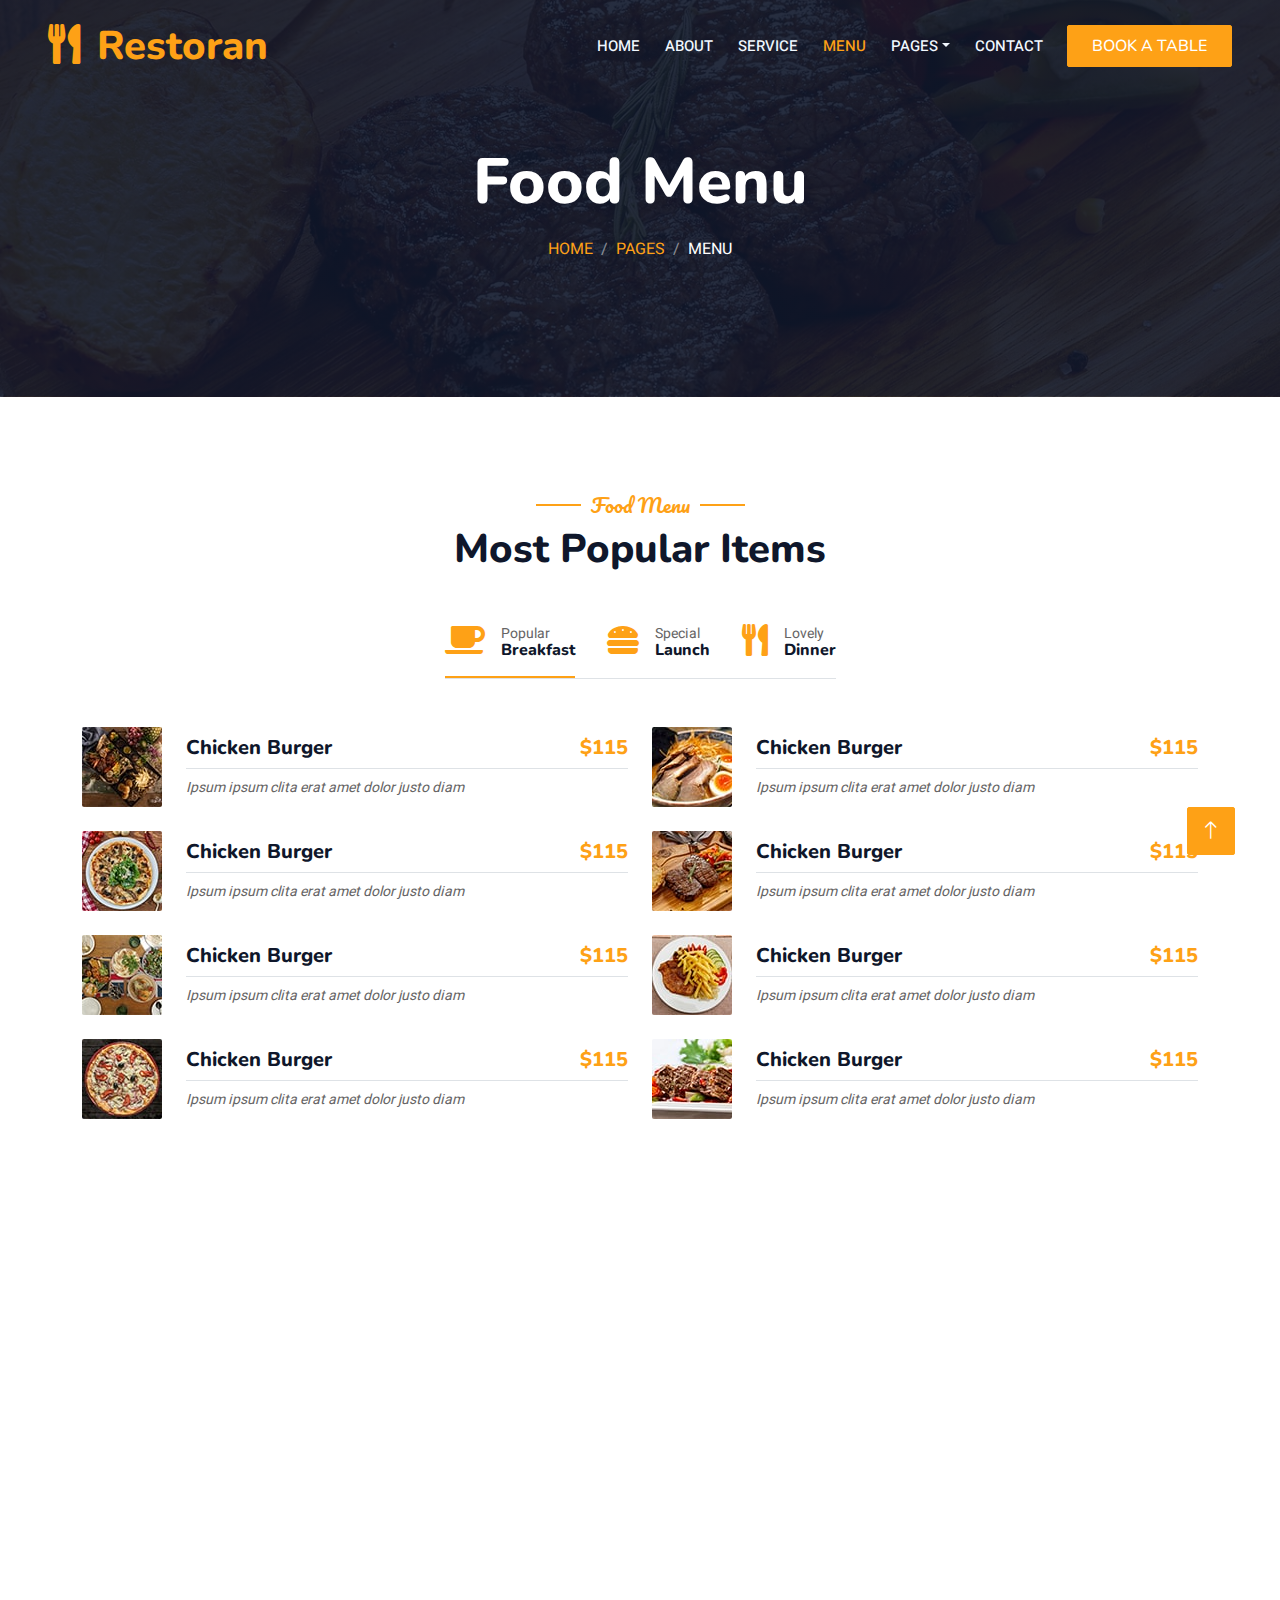
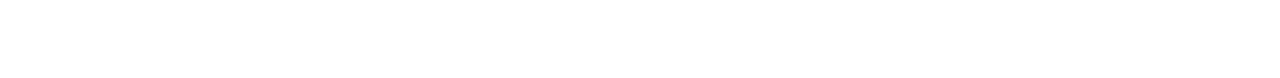
<file: menu.html>
<!DOCTYPE html>
<html lang="en">

<head>
    <meta charset="utf-8">
    <title>Restoran - Bootstrap Restaurant Template</title>
    <meta content="width=device-width, initial-scale=1.0" name="viewport">
    <meta content="" name="keywords">
    <meta content="" name="description">

    <!-- Favicon -->
    <link href="img/favicon.ico" rel="icon">

    <!-- Google Web Fonts -->
    <link rel="preconnect" href="https://fonts.googleapis.com">
    <link rel="preconnect" href="https://fonts.gstatic.com" crossorigin>
    <link href="https://fonts.googleapis.com/css2?family=Heebo:wght@400;500;600&family=Nunito:wght@600;700;800&family=Pacifico&display=swap" rel="stylesheet">

    <!-- Icon Font Stylesheet -->
    <link href="https://cdnjs.cloudflare.com/ajax/libs/font-awesome/5.10.0/css/all.min.css" rel="stylesheet">
    <link href="https://cdn.jsdelivr.net/npm/bootstrap-icons@1.4.1/font/bootstrap-icons.css" rel="stylesheet">

    <!-- Libraries Stylesheet -->
    <link href="lib/animate/animate.min.css" rel="stylesheet">
    <link href="lib/owlcarousel/assets/owl.carousel.min.css" rel="stylesheet">
    <link href="lib/tempusdominus/css/tempusdominus-bootstrap-4.min.css" rel="stylesheet" />

    <!-- Customized Bootstrap Stylesheet -->
    <link href="css/bootstrap.min.css" rel="stylesheet">

    <!-- Template Stylesheet -->
    <link href="css/style.css" rel="stylesheet">
</head>

<body>
    <div class="container-xxl bg-white p-0">
        <!-- Spinner Start -->
        <div id="spinner" class="show bg-white position-fixed translate-middle w-100 vh-100 top-50 start-50 d-flex align-items-center justify-content-center">
            <div class="spinner-border text-primary" style="width: 3rem; height: 3rem;" role="status">
                <span class="sr-only">Loading...</span>
            </div>
        </div>
        <!-- Spinner End -->


        <!-- Navbar & Hero Start -->
        <div class="container-xxl position-relative p-0">
            <nav class="navbar navbar-expand-lg navbar-dark bg-dark px-4 px-lg-5 py-3 py-lg-0">
                <a href="" class="navbar-brand p-0">
                    <h1 class="text-primary m-0"><i class="fa fa-utensils me-3"></i>Restoran</h1>
                    <!-- <img src="img/logo.png" alt="Logo"> -->
                </a>
                <button class="navbar-toggler" type="button" data-bs-toggle="collapse" data-bs-target="#navbarCollapse">
                    <span class="fa fa-bars"></span>
                </button>
                <div class="collapse navbar-collapse" id="navbarCollapse">
                    <div class="navbar-nav ms-auto py-0 pe-4">
                        <a href="index.html" class="nav-item nav-link">Home</a>
                        <a href="about.html" class="nav-item nav-link">About</a>
                        <a href="service.html" class="nav-item nav-link">Service</a>
                        <a href="menu.html" class="nav-item nav-link active">Menu</a>
                        <div class="nav-item dropdown">
                            <a href="#" class="nav-link dropdown-toggle" data-bs-toggle="dropdown">Pages</a>
                            <div class="dropdown-menu m-0">
                                <a href="booking.html" class="dropdown-item">Booking</a>
                                <a href="team.html" class="dropdown-item">Our Team</a>
                                <a href="testimonial.html" class="dropdown-item">Testimonial</a>
                            </div>
                        </div>
                        <a href="contact.html" class="nav-item nav-link">Contact</a>
                    </div>
                    <a href="" class="btn btn-primary py-2 px-4">Book A Table</a>
                </div>
            </nav>

            <div class="container-xxl py-5 bg-dark hero-header mb-5">
                <div class="container text-center my-5 pt-5 pb-4">
                    <h1 class="display-3 text-white mb-3 animated slideInDown">Food Menu</h1>
                    <nav aria-label="breadcrumb">
                        <ol class="breadcrumb justify-content-center text-uppercase">
                            <li class="breadcrumb-item"><a href="#">Home</a></li>
                            <li class="breadcrumb-item"><a href="#">Pages</a></li>
                            <li class="breadcrumb-item text-white active" aria-current="page">Menu</li>
                        </ol>
                    </nav>
                </div>
            </div>
        </div>
        <!-- Navbar & Hero End -->


        <!-- Menu Start -->
        <div class="container-xxl py-5">
            <div class="container">
                <div class="text-center wow fadeInUp" data-wow-delay="0.1s">
                    <h5 class="section-title ff-secondary text-center text-primary fw-normal">Food Menu</h5>
                    <h1 class="mb-5">Most Popular Items</h1>
                </div>
                <div class="tab-class text-center wow fadeInUp" data-wow-delay="0.1s">
                    <ul class="nav nav-pills d-inline-flex justify-content-center border-bottom mb-5">
                        <li class="nav-item">
                            <a class="d-flex align-items-center text-start mx-3 ms-0 pb-3 active" data-bs-toggle="pill" href="#tab-1">
                                <i class="fa fa-coffee fa-2x text-primary"></i>
                                <div class="ps-3">
                                    <small class="text-body">Popular</small>
                                    <h6 class="mt-n1 mb-0">Breakfast</h6>
                                </div>
                            </a>
                        </li>
                        <li class="nav-item">
                            <a class="d-flex align-items-center text-start mx-3 pb-3" data-bs-toggle="pill" href="#tab-2">
                                <i class="fa fa-hamburger fa-2x text-primary"></i>
                                <div class="ps-3">
                                    <small class="text-body">Special</small>
                                    <h6 class="mt-n1 mb-0">Launch</h6>
                                </div>
                            </a>
                        </li>
                        <li class="nav-item">
                            <a class="d-flex align-items-center text-start mx-3 me-0 pb-3" data-bs-toggle="pill" href="#tab-3">
                                <i class="fa fa-utensils fa-2x text-primary"></i>
                                <div class="ps-3">
                                    <small class="text-body">Lovely</small>
                                    <h6 class="mt-n1 mb-0">Dinner</h6>
                                </div>
                            </a>
                        </li>
                    </ul>
                    <div class="tab-content">
                        <div id="tab-1" class="tab-pane fade show p-0 active">
                            <div class="row g-4">
                                <div class="col-lg-6">
                                    <div class="d-flex align-items-center">
                                        <img class="flex-shrink-0 img-fluid rounded" src="img/menu-1.jpg" alt="" style="width: 80px;">
                                        <div class="w-100 d-flex flex-column text-start ps-4">
                                            <h5 class="d-flex justify-content-between border-bottom pb-2">
                                                <span>Chicken Burger</span>
                                                <span class="text-primary">$115</span>
                                            </h5>
                                            <small class="fst-italic">Ipsum ipsum clita erat amet dolor justo diam</small>
                                        </div>
                                    </div>
                                </div>
                                <div class="col-lg-6">
                                    <div class="d-flex align-items-center">
                                        <img class="flex-shrink-0 img-fluid rounded" src="img/menu-2.jpg" alt="" style="width: 80px;">
                                        <div class="w-100 d-flex flex-column text-start ps-4">
                                            <h5 class="d-flex justify-content-between border-bottom pb-2">
                                                <span>Chicken Burger</span>
                                                <span class="text-primary">$115</span>
                                            </h5>
                                            <small class="fst-italic">Ipsum ipsum clita erat amet dolor justo diam</small>
                                        </div>
                                    </div>
                                </div>
                                <div class="col-lg-6">
                                    <div class="d-flex align-items-center">
                                        <img class="flex-shrink-0 img-fluid rounded" src="img/menu-3.jpg" alt="" style="width: 80px;">
                                        <div class="w-100 d-flex flex-column text-start ps-4">
                                            <h5 class="d-flex justify-content-between border-bottom pb-2">
                                                <span>Chicken Burger</span>
                                                <span class="text-primary">$115</span>
                                            </h5>
                                            <small class="fst-italic">Ipsum ipsum clita erat amet dolor justo diam</small>
                                        </div>
                                    </div>
                                </div>
                                <div class="col-lg-6">
                                    <div class="d-flex align-items-center">
                                        <img class="flex-shrink-0 img-fluid rounded" src="img/menu-4.jpg" alt="" style="width: 80px;">
                                        <div class="w-100 d-flex flex-column text-start ps-4">
                                            <h5 class="d-flex justify-content-between border-bottom pb-2">
                                                <span>Chicken Burger</span>
                                                <span class="text-primary">$115</span>
                                            </h5>
                                            <small class="fst-italic">Ipsum ipsum clita erat amet dolor justo diam</small>
                                        </div>
                                    </div>
                                </div>
                                <div class="col-lg-6">
                                    <div class="d-flex align-items-center">
                                        <img class="flex-shrink-0 img-fluid rounded" src="img/menu-5.jpg" alt="" style="width: 80px;">
                                        <div class="w-100 d-flex flex-column text-start ps-4">
                                            <h5 class="d-flex justify-content-between border-bottom pb-2">
                                                <span>Chicken Burger</span>
                                                <span class="text-primary">$115</span>
                                            </h5>
                                            <small class="fst-italic">Ipsum ipsum clita erat amet dolor justo diam</small>
                                        </div>
                                    </div>
                                </div>
                                <div class="col-lg-6">
                                    <div class="d-flex align-items-center">
                                        <img class="flex-shrink-0 img-fluid rounded" src="img/menu-6.jpg" alt="" style="width: 80px;">
                                        <div class="w-100 d-flex flex-column text-start ps-4">
                                            <h5 class="d-flex justify-content-between border-bottom pb-2">
                                                <span>Chicken Burger</span>
                                                <span class="text-primary">$115</span>
                                            </h5>
                                            <small class="fst-italic">Ipsum ipsum clita erat amet dolor justo diam</small>
                                        </div>
                                    </div>
                                </div>
                                <div class="col-lg-6">
                                    <div class="d-flex align-items-center">
                                        <img class="flex-shrink-0 img-fluid rounded" src="img/menu-7.jpg" alt="" style="width: 80px;">
                                        <div class="w-100 d-flex flex-column text-start ps-4">
                                            <h5 class="d-flex justify-content-between border-bottom pb-2">
                                                <span>Chicken Burger</span>
                                                <span class="text-primary">$115</span>
                                            </h5>
                                            <small class="fst-italic">Ipsum ipsum clita erat amet dolor justo diam</small>
                                        </div>
                                    </div>
                                </div>
                                <div class="col-lg-6">
                                    <div class="d-flex align-items-center">
                                        <img class="flex-shrink-0 img-fluid rounded" src="img/menu-8.jpg" alt="" style="width: 80px;">
                                        <div class="w-100 d-flex flex-column text-start ps-4">
                                            <h5 class="d-flex justify-content-between border-bottom pb-2">
                                                <span>Chicken Burger</span>
                                                <span class="text-primary">$115</span>
                                            </h5>
                                            <small class="fst-italic">Ipsum ipsum clita erat amet dolor justo diam</small>
                                        </div>
                                    </div>
                                </div>
                            </div>
                        </div>
                        <div id="tab-2" class="tab-pane fade show p-0">
                            <div class="row g-4">
                                <div class="col-lg-6">
                                    <div class="d-flex align-items-center">
                                        <img class="flex-shrink-0 img-fluid rounded" src="img/menu-1.jpg" alt="" style="width: 80px;">
                                        <div class="w-100 d-flex flex-column text-start ps-4">
                                            <h5 class="d-flex justify-content-between border-bottom pb-2">
                                                <span>Chicken Burger</span>
                                                <span class="text-primary">$115</span>
                                            </h5>
                                            <small class="fst-italic">Ipsum ipsum clita erat amet dolor justo diam</small>
                                        </div>
                                    </div>
                                </div>
                                <div class="col-lg-6">
                                    <div class="d-flex align-items-center">
                                        <img class="flex-shrink-0 img-fluid rounded" src="img/menu-2.jpg" alt="" style="width: 80px;">
                                        <div class="w-100 d-flex flex-column text-start ps-4">
                                            <h5 class="d-flex justify-content-between border-bottom pb-2">
                                                <span>Chicken Burger</span>
                                                <span class="text-primary">$115</span>
                                            </h5>
                                            <small class="fst-italic">Ipsum ipsum clita erat amet dolor justo diam</small>
                                        </div>
                                    </div>
                                </div>
                                <div class="col-lg-6">
                                    <div class="d-flex align-items-center">
                                        <img class="flex-shrink-0 img-fluid rounded" src="img/menu-3.jpg" alt="" style="width: 80px;">
                                        <div class="w-100 d-flex flex-column text-start ps-4">
                                            <h5 class="d-flex justify-content-between border-bottom pb-2">
                                                <span>Chicken Burger</span>
                                                <span class="text-primary">$115</span>
                                            </h5>
                                            <small class="fst-italic">Ipsum ipsum clita erat amet dolor justo diam</small>
                                        </div>
                                    </div>
                                </div>
                                <div class="col-lg-6">
                                    <div class="d-flex align-items-center">
                                        <img class="flex-shrink-0 img-fluid rounded" src="img/menu-4.jpg" alt="" style="width: 80px;">
                                        <div class="w-100 d-flex flex-column text-start ps-4">
                                            <h5 class="d-flex justify-content-between border-bottom pb-2">
                                                <span>Chicken Burger</span>
                                                <span class="text-primary">$115</span>
                                            </h5>
                                            <small class="fst-italic">Ipsum ipsum clita erat amet dolor justo diam</small>
                                        </div>
                                    </div>
                                </div>
                                <div class="col-lg-6">
                                    <div class="d-flex align-items-center">
                                        <img class="flex-shrink-0 img-fluid rounded" src="img/menu-5.jpg" alt="" style="width: 80px;">
                                        <div class="w-100 d-flex flex-column text-start ps-4">
                                            <h5 class="d-flex justify-content-between border-bottom pb-2">
                                                <span>Chicken Burger</span>
                                                <span class="text-primary">$115</span>
                                            </h5>
                                            <small class="fst-italic">Ipsum ipsum clita erat amet dolor justo diam</small>
                                        </div>
                                    </div>
                                </div>
                                <div class="col-lg-6">
                                    <div class="d-flex align-items-center">
                                        <img class="flex-shrink-0 img-fluid rounded" src="img/menu-6.jpg" alt="" style="width: 80px;">
                                        <div class="w-100 d-flex flex-column text-start ps-4">
                                            <h5 class="d-flex justify-content-between border-bottom pb-2">
                                                <span>Chicken Burger</span>
                                                <span class="text-primary">$115</span>
                                            </h5>
                                            <small class="fst-italic">Ipsum ipsum clita erat amet dolor justo diam</small>
                                        </div>
                                    </div>
                                </div>
                                <div class="col-lg-6">
                                    <div class="d-flex align-items-center">
                                        <img class="flex-shrink-0 img-fluid rounded" src="img/menu-7.jpg" alt="" style="width: 80px;">
                                        <div class="w-100 d-flex flex-column text-start ps-4">
                                            <h5 class="d-flex justify-content-between border-bottom pb-2">
                                                <span>Chicken Burger</span>
                                                <span class="text-primary">$115</span>
                                            </h5>
                                            <small class="fst-italic">Ipsum ipsum clita erat amet dolor justo diam</small>
                                        </div>
                                    </div>
                                </div>
                                <div class="col-lg-6">
                                    <div class="d-flex align-items-center">
                                        <img class="flex-shrink-0 img-fluid rounded" src="img/menu-8.jpg" alt="" style="width: 80px;">
                                        <div class="w-100 d-flex flex-column text-start ps-4">
                                            <h5 class="d-flex justify-content-between border-bottom pb-2">
                                                <span>Chicken Burger</span>
                                                <span class="text-primary">$115</span>
                                            </h5>
                                            <small class="fst-italic">Ipsum ipsum clita erat amet dolor justo diam</small>
                                        </div>
                                    </div>
                                </div>
                            </div>
                        </div>
                        <div id="tab-3" class="tab-pane fade show p-0">
                            <div class="row g-4">
                                <div class="col-lg-6">
                                    <div class="d-flex align-items-center">
                                        <img class="flex-shrink-0 img-fluid rounded" src="img/menu-1.jpg" alt="" style="width: 80px;">
                                        <div class="w-100 d-flex flex-column text-start ps-4">
                                            <h5 class="d-flex justify-content-between border-bottom pb-2">
                                                <span>Chicken Burger</span>
                                                <span class="text-primary">$115</span>
                                            </h5>
                                            <small class="fst-italic">Ipsum ipsum clita erat amet dolor justo diam</small>
                                        </div>
                                    </div>
                                </div>
                                <div class="col-lg-6">
                                    <div class="d-flex align-items-center">
                                        <img class="flex-shrink-0 img-fluid rounded" src="img/menu-2.jpg" alt="" style="width: 80px;">
                                        <div class="w-100 d-flex flex-column text-start ps-4">
                                            <h5 class="d-flex justify-content-between border-bottom pb-2">
                                                <span>Chicken Burger</span>
                                                <span class="text-primary">$115</span>
                                            </h5>
                                            <small class="fst-italic">Ipsum ipsum clita erat amet dolor justo diam</small>
                                        </div>
                                    </div>
                                </div>
                                <div class="col-lg-6">
                                    <div class="d-flex align-items-center">
                                        <img class="flex-shrink-0 img-fluid rounded" src="img/menu-3.jpg" alt="" style="width: 80px;">
                                        <div class="w-100 d-flex flex-column text-start ps-4">
                                            <h5 class="d-flex justify-content-between border-bottom pb-2">
                                                <span>Chicken Burger</span>
                                                <span class="text-primary">$115</span>
                                            </h5>
                                            <small class="fst-italic">Ipsum ipsum clita erat amet dolor justo diam</small>
                                        </div>
                                    </div>
                                </div>
                                <div class="col-lg-6">
                                    <div class="d-flex align-items-center">
                                        <img class="flex-shrink-0 img-fluid rounded" src="img/menu-4.jpg" alt="" style="width: 80px;">
                                        <div class="w-100 d-flex flex-column text-start ps-4">
                                            <h5 class="d-flex justify-content-between border-bottom pb-2">
                                                <span>Chicken Burger</span>
                                                <span class="text-primary">$115</span>
                                            </h5>
                                            <small class="fst-italic">Ipsum ipsum clita erat amet dolor justo diam</small>
                                        </div>
                                    </div>
                                </div>
                                <div class="col-lg-6">
                                    <div class="d-flex align-items-center">
                                        <img class="flex-shrink-0 img-fluid rounded" src="img/menu-5.jpg" alt="" style="width: 80px;">
                                        <div class="w-100 d-flex flex-column text-start ps-4">
                                            <h5 class="d-flex justify-content-between border-bottom pb-2">
                                                <span>Chicken Burger</span>
                                                <span class="text-primary">$115</span>
                                            </h5>
                                            <small class="fst-italic">Ipsum ipsum clita erat amet dolor justo diam</small>
                                        </div>
                                    </div>
                                </div>
                                <div class="col-lg-6">
                                    <div class="d-flex align-items-center">
                                        <img class="flex-shrink-0 img-fluid rounded" src="img/menu-6.jpg" alt="" style="width: 80px;">
                                        <div class="w-100 d-flex flex-column text-start ps-4">
                                            <h5 class="d-flex justify-content-between border-bottom pb-2">
                                                <span>Chicken Burger</span>
                                                <span class="text-primary">$115</span>
                                            </h5>
                                            <small class="fst-italic">Ipsum ipsum clita erat amet dolor justo diam</small>
                                        </div>
                                    </div>
                                </div>
                                <div class="col-lg-6">
                                    <div class="d-flex align-items-center">
                                        <img class="flex-shrink-0 img-fluid rounded" src="img/menu-7.jpg" alt="" style="width: 80px;">
                                        <div class="w-100 d-flex flex-column text-start ps-4">
                                            <h5 class="d-flex justify-content-between border-bottom pb-2">
                                                <span>Chicken Burger</span>
                                                <span class="text-primary">$115</span>
                                            </h5>
                                            <small class="fst-italic">Ipsum ipsum clita erat amet dolor justo diam</small>
                                        </div>
                                    </div>
                                </div>
                                <div class="col-lg-6">
                                    <div class="d-flex align-items-center">
                                        <img class="flex-shrink-0 img-fluid rounded" src="img/menu-8.jpg" alt="" style="width: 80px;">
                                        <div class="w-100 d-flex flex-column text-start ps-4">
                                            <h5 class="d-flex justify-content-between border-bottom pb-2">
                                                <span>Chicken Burger</span>
                                                <span class="text-primary">$115</span>
                                            </h5>
                                            <small class="fst-italic">Ipsum ipsum clita erat amet dolor justo diam</small>
                                        </div>
                                    </div>
                                </div>
                            </div>
                        </div>
                    </div>
                </div>
            </div>
        </div>
        <!-- Menu End -->
        

        <!-- Footer Start -->
        <div class="container-fluid bg-dark text-light footer pt-5 mt-5 wow fadeIn" data-wow-delay="0.1s">
            <div class="container py-5">
                <div class="row g-5">
                    <div class="col-lg-3 col-md-6">
                        <h4 class="section-title ff-secondary text-start text-primary fw-normal mb-4">Company</h4>
                        <a class="btn btn-link" href="">About Us</a>
                        <a class="btn btn-link" href="">Contact Us</a>
                        <a class="btn btn-link" href="">Reservation</a>
                        <a class="btn btn-link" href="">Privacy Policy</a>
                        <a class="btn btn-link" href="">Terms & Condition</a>
                    </div>
                    <div class="col-lg-3 col-md-6">
                        <h4 class="section-title ff-secondary text-start text-primary fw-normal mb-4">Contact</h4>
                        <p class="mb-2"><i class="fa fa-map-marker-alt me-3"></i>123 Street, New York, USA</p>
                        <p class="mb-2"><i class="fa fa-phone-alt me-3"></i>+012 345 67890</p>
                        <p class="mb-2"><i class="fa fa-envelope me-3"></i>info@example.com</p>
                        <div class="d-flex pt-2">
                            <a class="btn btn-outline-light btn-social" href=""><i class="fab fa-twitter"></i></a>
                            <a class="btn btn-outline-light btn-social" href=""><i class="fab fa-facebook-f"></i></a>
                            <a class="btn btn-outline-light btn-social" href=""><i class="fab fa-youtube"></i></a>
                            <a class="btn btn-outline-light btn-social" href=""><i class="fab fa-linkedin-in"></i></a>
                        </div>
                    </div>
                    <div class="col-lg-3 col-md-6">
                        <h4 class="section-title ff-secondary text-start text-primary fw-normal mb-4">Opening</h4>
                        <h5 class="text-light fw-normal">Monday - Saturday</h5>
                        <p>09AM - 09PM</p>
                        <h5 class="text-light fw-normal">Sunday</h5>
                        <p>10AM - 08PM</p>
                    </div>
                    <div class="col-lg-3 col-md-6">
                        <h4 class="section-title ff-secondary text-start text-primary fw-normal mb-4">Newsletter</h4>
                        <p>Dolor amet sit justo amet elitr clita ipsum elitr est.</p>
                        <div class="position-relative mx-auto" style="max-width: 400px;">
                            <input class="form-control border-primary w-100 py-3 ps-4 pe-5" type="text" placeholder="Your email">
                            <button type="button" class="btn btn-primary py-2 position-absolute top-0 end-0 mt-2 me-2">SignUp</button>
                        </div>
                    </div>
                </div>
            </div>
            <div class="container">
                <div class="copyright">
                    <div class="row">
                        <div class="col-md-6 text-center text-md-start mb-3 mb-md-0">
                            &copy; <a class="border-bottom" href="#">Your Site Name</a>, All Right Reserved. 
							
							<!--/*** This template is free as long as you keep the footer author’s credit link/attribution link/backlink. If you'd like to use the template without the footer author’s credit link/attribution link/backlink, you can purchase the Credit Removal License from "https://htmlcodex.com/credit-removal". Thank you for your support. ***/-->
							Designed By <a class="border-bottom" href="https://htmlcodex.com">HTML Codex</a><br><br>
                            Distributed By <a class="border-bottom" href="https://themewagon.com" target="_blank">ThemeWagon</a>
                        </div>
                        <div class="col-md-6 text-center text-md-end">
                            <div class="footer-menu">
                                <a href="">Home</a>
                                <a href="">Cookies</a>
                                <a href="">Help</a>
                                <a href="">FQAs</a>
                            </div>
                        </div>
                    </div>
                </div>
            </div>
        </div>
        <!-- Footer End -->


        <!-- Back to Top -->
        <a href="#" class="btn btn-lg btn-primary btn-lg-square back-to-top"><i class="bi bi-arrow-up"></i></a>
    </div>

    <!-- JavaScript Libraries -->
    <script src="https://code.jquery.com/jquery-3.4.1.min.js"></script>
    <script src="https://cdn.jsdelivr.net/npm/bootstrap@5.0.0/dist/js/bootstrap.bundle.min.js"></script>
    <script src="lib/wow/wow.min.js"></script>
    <script src="lib/easing/easing.min.js"></script>
    <script src="lib/waypoints/waypoints.min.js"></script>
    <script src="lib/counterup/counterup.min.js"></script>
    <script src="lib/owlcarousel/owl.carousel.min.js"></script>
    <script src="lib/tempusdominus/js/moment.min.js"></script>
    <script src="lib/tempusdominus/js/moment-timezone.min.js"></script>
    <script src="lib/tempusdominus/js/tempusdominus-bootstrap-4.min.js"></script>

    <!-- Template Javascript -->
    <script src="js/main.js"></script>
</body>

</html>
</file>
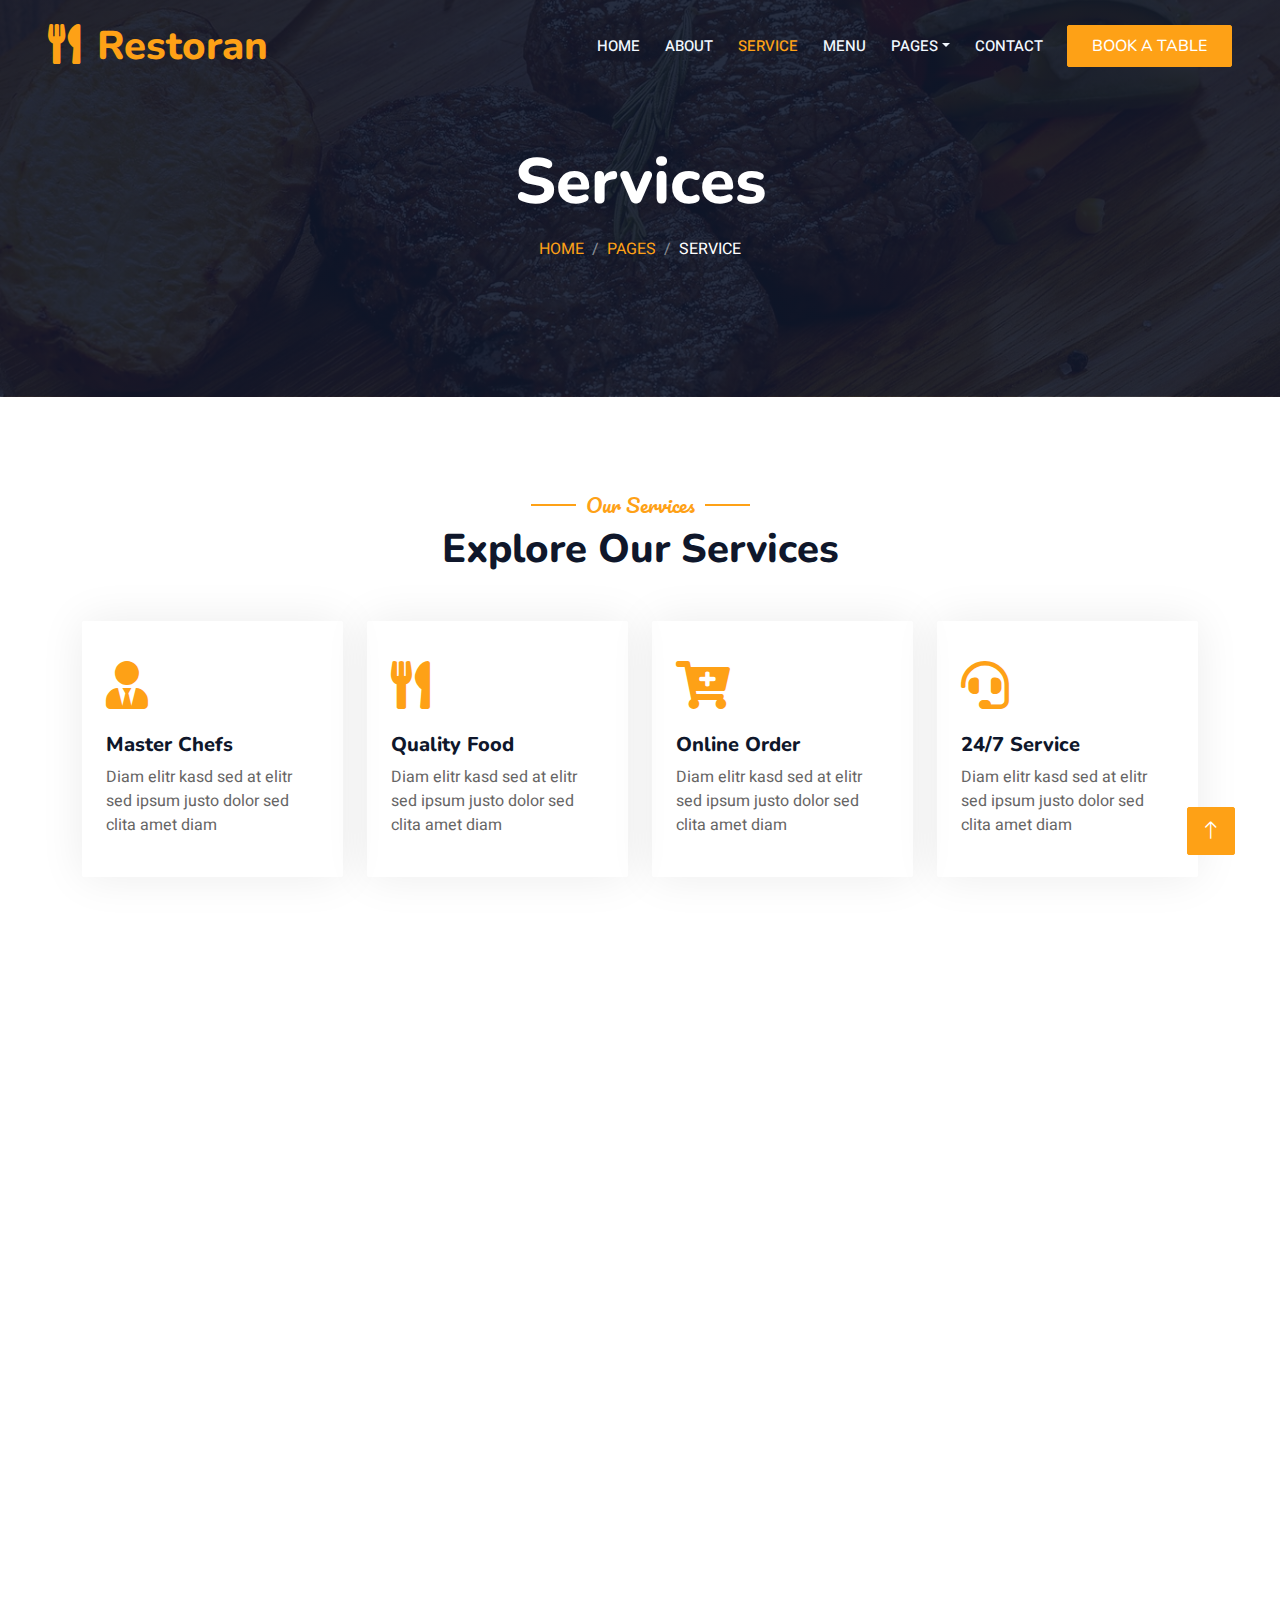
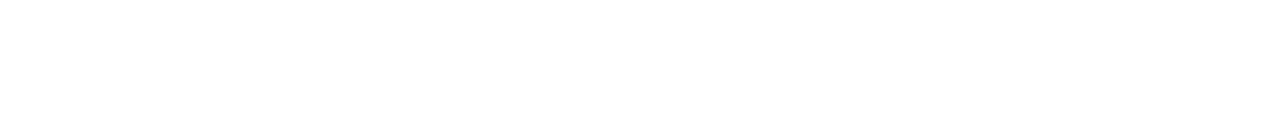
<file: service.html>
<!DOCTYPE html>
<html lang="en">

<head>
    <meta charset="utf-8">
    <title>Restoran - Bootstrap Restaurant Template</title>
    <meta content="width=device-width, initial-scale=1.0" name="viewport">
    <meta content="" name="keywords">
    <meta content="" name="description">

    <!-- Favicon -->
    <link href="img/favicon.ico" rel="icon">

    <!-- Google Web Fonts -->
    <link rel="preconnect" href="https://fonts.googleapis.com">
    <link rel="preconnect" href="https://fonts.gstatic.com" crossorigin>
    <link href="https://fonts.googleapis.com/css2?family=Heebo:wght@400;500;600&family=Nunito:wght@600;700;800&family=Pacifico&display=swap" rel="stylesheet">

    <!-- Icon Font Stylesheet -->
    <link href="https://cdnjs.cloudflare.com/ajax/libs/font-awesome/5.10.0/css/all.min.css" rel="stylesheet">
    <link href="https://cdn.jsdelivr.net/npm/bootstrap-icons@1.4.1/font/bootstrap-icons.css" rel="stylesheet">

    <!-- Libraries Stylesheet -->
    <link href="lib/animate/animate.min.css" rel="stylesheet">
    <link href="lib/owlcarousel/assets/owl.carousel.min.css" rel="stylesheet">
    <link href="lib/tempusdominus/css/tempusdominus-bootstrap-4.min.css" rel="stylesheet" />

    <!-- Customized Bootstrap Stylesheet -->
    <link href="css/bootstrap.min.css" rel="stylesheet">

    <!-- Template Stylesheet -->
    <link href="css/style.css" rel="stylesheet">
</head>

<body>
    <div class="container-xxl bg-white p-0">
        <!-- Spinner Start -->
        <div id="spinner" class="show bg-white position-fixed translate-middle w-100 vh-100 top-50 start-50 d-flex align-items-center justify-content-center">
            <div class="spinner-border text-primary" style="width: 3rem; height: 3rem;" role="status">
                <span class="sr-only">Loading...</span>
            </div>
        </div>
        <!-- Spinner End -->


        <!-- Navbar & Hero Start -->
        <div class="container-xxl position-relative p-0">
            <nav class="navbar navbar-expand-lg navbar-dark bg-dark px-4 px-lg-5 py-3 py-lg-0">
                <a href="" class="navbar-brand p-0">
                    <h1 class="text-primary m-0"><i class="fa fa-utensils me-3"></i>Restoran</h1>
                    <!-- <img src="img/logo.png" alt="Logo"> -->
                </a>
                <button class="navbar-toggler" type="button" data-bs-toggle="collapse" data-bs-target="#navbarCollapse">
                    <span class="fa fa-bars"></span>
                </button>
                <div class="collapse navbar-collapse" id="navbarCollapse">
                    <div class="navbar-nav ms-auto py-0 pe-4">
                        <a href="index.html" class="nav-item nav-link">Home</a>
                        <a href="about.html" class="nav-item nav-link">About</a>
                        <a href="service.html" class="nav-item nav-link active">Service</a>
                        <a href="menu.html" class="nav-item nav-link">Menu</a>
                        <div class="nav-item dropdown">
                            <a href="#" class="nav-link dropdown-toggle" data-bs-toggle="dropdown">Pages</a>
                            <div class="dropdown-menu m-0">
                                <a href="booking.html" class="dropdown-item">Booking</a>
                                <a href="team.html" class="dropdown-item">Our Team</a>
                                <a href="testimonial.html" class="dropdown-item">Testimonial</a>
                            </div>
                        </div>
                        <a href="contact.html" class="nav-item nav-link">Contact</a>
                    </div>
                    <a href="" class="btn btn-primary py-2 px-4">Book A Table</a>
                </div>
            </nav>

            <div class="container-xxl py-5 bg-dark hero-header mb-5">
                <div class="container text-center my-5 pt-5 pb-4">
                    <h1 class="display-3 text-white mb-3 animated slideInDown">Services</h1>
                    <nav aria-label="breadcrumb">
                        <ol class="breadcrumb justify-content-center text-uppercase">
                            <li class="breadcrumb-item"><a href="#">Home</a></li>
                            <li class="breadcrumb-item"><a href="#">Pages</a></li>
                            <li class="breadcrumb-item text-white active" aria-current="page">Service</li>
                        </ol>
                    </nav>
                </div>
            </div>
        </div>
        <!-- Navbar & Hero End -->


        <!-- Service Start -->
        <div class="container-xxl py-5">
            <div class="container">
                <div class="text-center wow fadeInUp" data-wow-delay="0.1s">
                    <h5 class="section-title ff-secondary text-center text-primary fw-normal">Our Services</h5>
                    <h1 class="mb-5">Explore Our Services</h1>
                </div>
                <div class="row g-4">
                    <div class="col-lg-3 col-sm-6 wow fadeInUp" data-wow-delay="0.1s">
                        <div class="service-item rounded pt-3">
                            <div class="p-4">
                                <i class="fa fa-3x fa-user-tie text-primary mb-4"></i>
                                <h5>Master Chefs</h5>
                                <p>Diam elitr kasd sed at elitr sed ipsum justo dolor sed clita amet diam</p>
                            </div>
                        </div>
                    </div>
                    <div class="col-lg-3 col-sm-6 wow fadeInUp" data-wow-delay="0.3s">
                        <div class="service-item rounded pt-3">
                            <div class="p-4">
                                <i class="fa fa-3x fa-utensils text-primary mb-4"></i>
                                <h5>Quality Food</h5>
                                <p>Diam elitr kasd sed at elitr sed ipsum justo dolor sed clita amet diam</p>
                            </div>
                        </div>
                    </div>
                    <div class="col-lg-3 col-sm-6 wow fadeInUp" data-wow-delay="0.5s">
                        <div class="service-item rounded pt-3">
                            <div class="p-4">
                                <i class="fa fa-3x fa-cart-plus text-primary mb-4"></i>
                                <h5>Online Order</h5>
                                <p>Diam elitr kasd sed at elitr sed ipsum justo dolor sed clita amet diam</p>
                            </div>
                        </div>
                    </div>
                    <div class="col-lg-3 col-sm-6 wow fadeInUp" data-wow-delay="0.7s">
                        <div class="service-item rounded pt-3">
                            <div class="p-4">
                                <i class="fa fa-3x fa-headset text-primary mb-4"></i>
                                <h5>24/7 Service</h5>
                                <p>Diam elitr kasd sed at elitr sed ipsum justo dolor sed clita amet diam</p>
                            </div>
                        </div>
                    </div>
                    <div class="col-lg-3 col-sm-6 wow fadeInUp" data-wow-delay="0.1s">
                        <div class="service-item rounded pt-3">
                            <div class="p-4">
                                <i class="fa fa-3x fa-user-tie text-primary mb-4"></i>
                                <h5>Master Chefs</h5>
                                <p>Diam elitr kasd sed at elitr sed ipsum justo dolor sed clita amet diam</p>
                            </div>
                        </div>
                    </div>
                    <div class="col-lg-3 col-sm-6 wow fadeInUp" data-wow-delay="0.3s">
                        <div class="service-item rounded pt-3">
                            <div class="p-4">
                                <i class="fa fa-3x fa-utensils text-primary mb-4"></i>
                                <h5>Quality Food</h5>
                                <p>Diam elitr kasd sed at elitr sed ipsum justo dolor sed clita amet diam</p>
                            </div>
                        </div>
                    </div>
                    <div class="col-lg-3 col-sm-6 wow fadeInUp" data-wow-delay="0.5s">
                        <div class="service-item rounded pt-3">
                            <div class="p-4">
                                <i class="fa fa-3x fa-cart-plus text-primary mb-4"></i>
                                <h5>Online Order</h5>
                                <p>Diam elitr kasd sed at elitr sed ipsum justo dolor sed clita amet diam</p>
                            </div>
                        </div>
                    </div>
                    <div class="col-lg-3 col-sm-6 wow fadeInUp" data-wow-delay="0.7s">
                        <div class="service-item rounded pt-3">
                            <div class="p-4">
                                <i class="fa fa-3x fa-headset text-primary mb-4"></i>
                                <h5>24/7 Service</h5>
                                <p>Diam elitr kasd sed at elitr sed ipsum justo dolor sed clita amet diam</p>
                            </div>
                        </div>
                    </div>
                </div>
            </div>
        </div>
        <!-- Service End -->
        

        <!-- Footer Start -->
        <div class="container-fluid bg-dark text-light footer pt-5 mt-5 wow fadeIn" data-wow-delay="0.1s">
            <div class="container py-5">
                <div class="row g-5">
                    <div class="col-lg-3 col-md-6">
                        <h4 class="section-title ff-secondary text-start text-primary fw-normal mb-4">Company</h4>
                        <a class="btn btn-link" href="">About Us</a>
                        <a class="btn btn-link" href="">Contact Us</a>
                        <a class="btn btn-link" href="">Reservation</a>
                        <a class="btn btn-link" href="">Privacy Policy</a>
                        <a class="btn btn-link" href="">Terms & Condition</a>
                    </div>
                    <div class="col-lg-3 col-md-6">
                        <h4 class="section-title ff-secondary text-start text-primary fw-normal mb-4">Contact</h4>
                        <p class="mb-2"><i class="fa fa-map-marker-alt me-3"></i>123 Street, New York, USA</p>
                        <p class="mb-2"><i class="fa fa-phone-alt me-3"></i>+012 345 67890</p>
                        <p class="mb-2"><i class="fa fa-envelope me-3"></i>info@example.com</p>
                        <div class="d-flex pt-2">
                            <a class="btn btn-outline-light btn-social" href=""><i class="fab fa-twitter"></i></a>
                            <a class="btn btn-outline-light btn-social" href=""><i class="fab fa-facebook-f"></i></a>
                            <a class="btn btn-outline-light btn-social" href=""><i class="fab fa-youtube"></i></a>
                            <a class="btn btn-outline-light btn-social" href=""><i class="fab fa-linkedin-in"></i></a>
                        </div>
                    </div>
                    <div class="col-lg-3 col-md-6">
                        <h4 class="section-title ff-secondary text-start text-primary fw-normal mb-4">Opening</h4>
                        <h5 class="text-light fw-normal">Monday - Saturday</h5>
                        <p>09AM - 09PM</p>
                        <h5 class="text-light fw-normal">Sunday</h5>
                        <p>10AM - 08PM</p>
                    </div>
                    <div class="col-lg-3 col-md-6">
                        <h4 class="section-title ff-secondary text-start text-primary fw-normal mb-4">Newsletter</h4>
                        <p>Dolor amet sit justo amet elitr clita ipsum elitr est.</p>
                        <div class="position-relative mx-auto" style="max-width: 400px;">
                            <input class="form-control border-primary w-100 py-3 ps-4 pe-5" type="text" placeholder="Your email">
                            <button type="button" class="btn btn-primary py-2 position-absolute top-0 end-0 mt-2 me-2">SignUp</button>
                        </div>
                    </div>
                </div>
            </div>
            <div class="container">
                <div class="copyright">
                    <div class="row">
                        <div class="col-md-6 text-center text-md-start mb-3 mb-md-0">
                            &copy; <a class="border-bottom" href="#">Your Site Name</a>, All Right Reserved. 
							
							<!--/*** This template is free as long as you keep the footer author’s credit link/attribution link/backlink. If you'd like to use the template without the footer author’s credit link/attribution link/backlink, you can purchase the Credit Removal License from "https://htmlcodex.com/credit-removal". Thank you for your support. ***/-->
							Designed By <a class="border-bottom" href="https://htmlcodex.com">HTML Codex</a><br><br>
                            Distributed By <a class="border-bottom" href="https://themewagon.com" target="_blank">ThemeWagon</a>
                        </div>
                        <div class="col-md-6 text-center text-md-end">
                            <div class="footer-menu">
                                <a href="">Home</a>
                                <a href="">Cookies</a>
                                <a href="">Help</a>
                                <a href="">FQAs</a>
                            </div>
                        </div>
                    </div>
                </div>
            </div>
        </div>
        <!-- Footer End -->


        <!-- Back to Top -->
        <a href="#" class="btn btn-lg btn-primary btn-lg-square back-to-top"><i class="bi bi-arrow-up"></i></a>
    </div>

    <!-- JavaScript Libraries -->
    <script src="https://code.jquery.com/jquery-3.4.1.min.js"></script>
    <script src="https://cdn.jsdelivr.net/npm/bootstrap@5.0.0/dist/js/bootstrap.bundle.min.js"></script>
    <script src="lib/wow/wow.min.js"></script>
    <script src="lib/easing/easing.min.js"></script>
    <script src="lib/waypoints/waypoints.min.js"></script>
    <script src="lib/counterup/counterup.min.js"></script>
    <script src="lib/owlcarousel/owl.carousel.min.js"></script>
    <script src="lib/tempusdominus/js/moment.min.js"></script>
    <script src="lib/tempusdominus/js/moment-timezone.min.js"></script>
    <script src="lib/tempusdominus/js/tempusdominus-bootstrap-4.min.js"></script>

    <!-- Template Javascript -->
    <script src="js/main.js"></script>
</body>

</html>
</file>
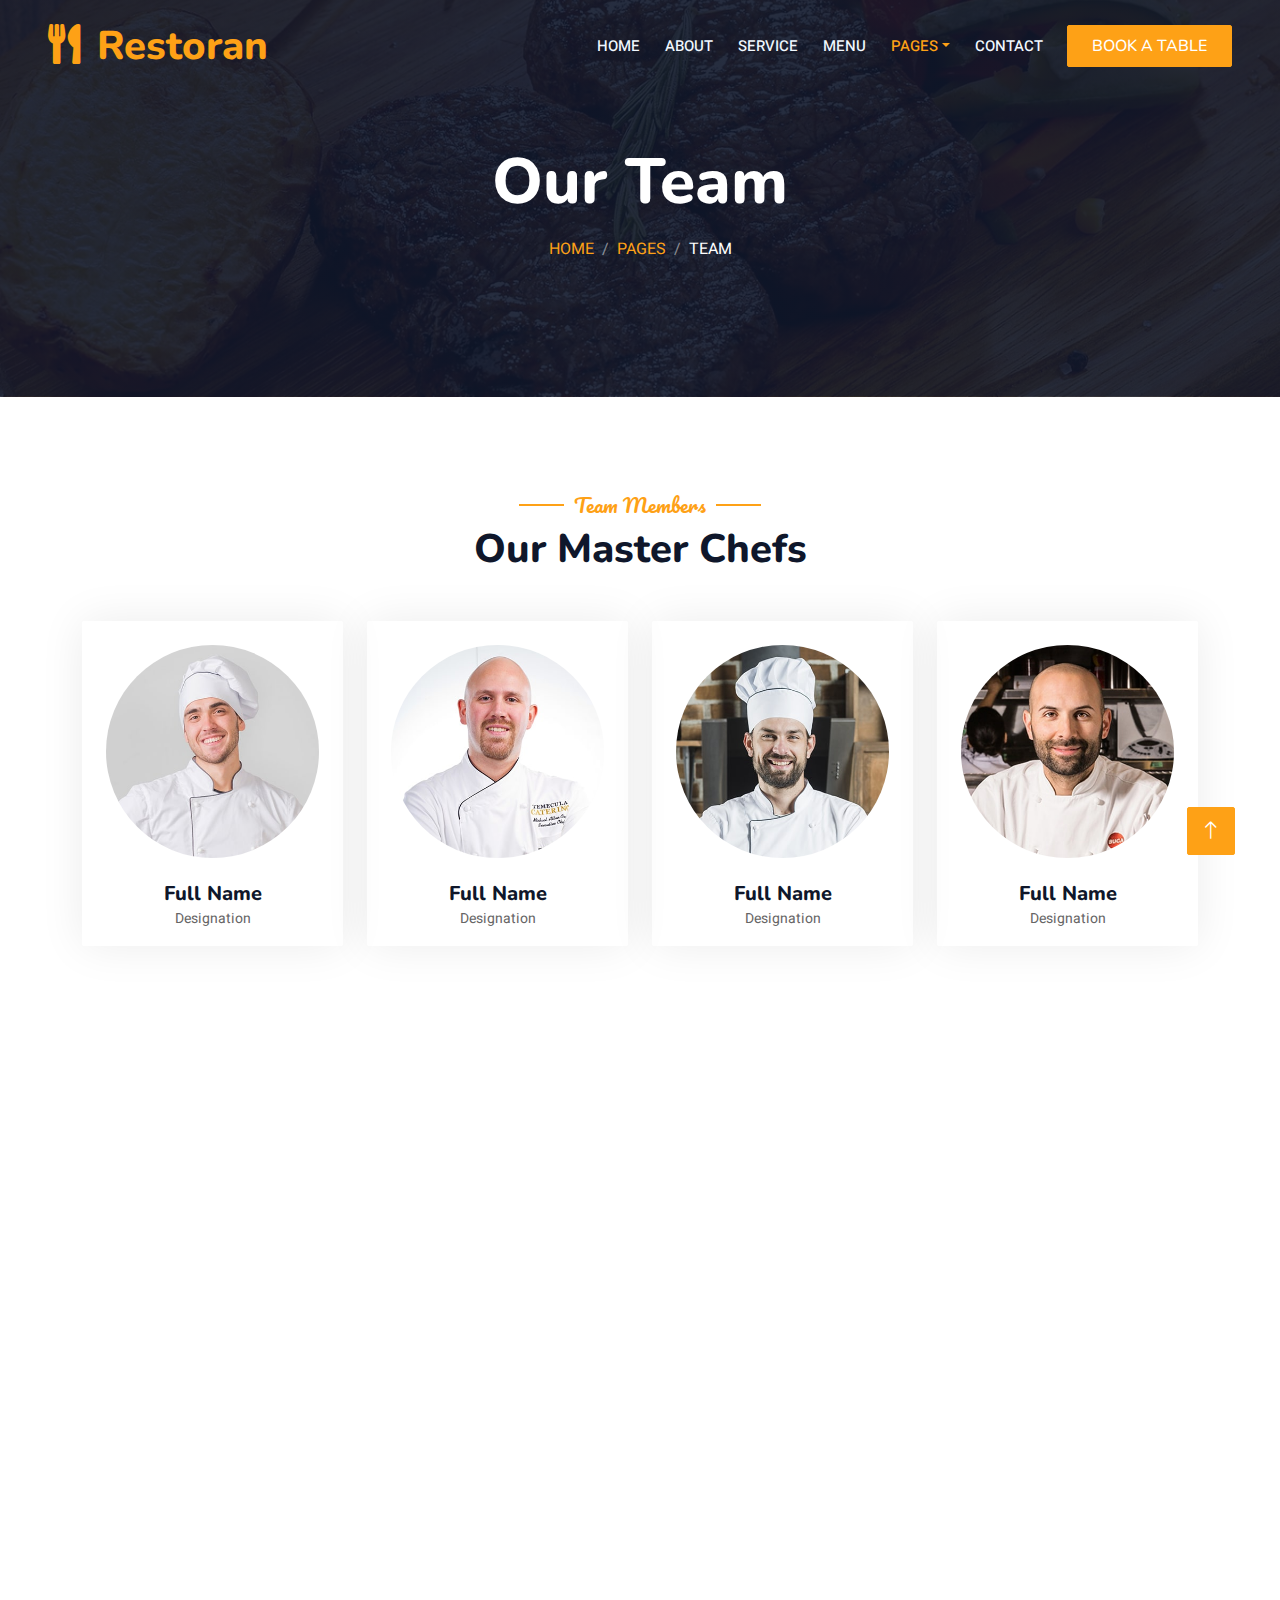
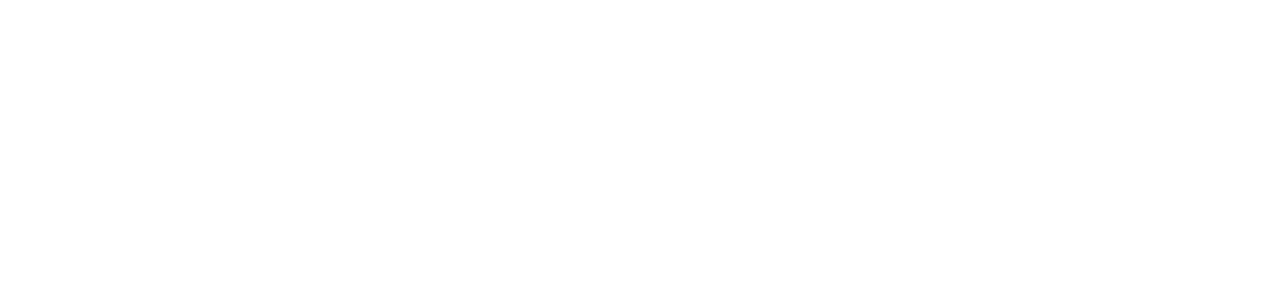
<file: team.html>
<!DOCTYPE html>
<html lang="en">

<head>
    <meta charset="utf-8">
    <title>Restoran - Bootstrap Restaurant Template</title>
    <meta content="width=device-width, initial-scale=1.0" name="viewport">
    <meta content="" name="keywords">
    <meta content="" name="description">

    <!-- Favicon -->
    <link href="img/favicon.ico" rel="icon">

    <!-- Google Web Fonts -->
    <link rel="preconnect" href="https://fonts.googleapis.com">
    <link rel="preconnect" href="https://fonts.gstatic.com" crossorigin>
    <link href="https://fonts.googleapis.com/css2?family=Heebo:wght@400;500;600&family=Nunito:wght@600;700;800&family=Pacifico&display=swap" rel="stylesheet">

    <!-- Icon Font Stylesheet -->
    <link href="https://cdnjs.cloudflare.com/ajax/libs/font-awesome/5.10.0/css/all.min.css" rel="stylesheet">
    <link href="https://cdn.jsdelivr.net/npm/bootstrap-icons@1.4.1/font/bootstrap-icons.css" rel="stylesheet">

    <!-- Libraries Stylesheet -->
    <link href="lib/animate/animate.min.css" rel="stylesheet">
    <link href="lib/owlcarousel/assets/owl.carousel.min.css" rel="stylesheet">
    <link href="lib/tempusdominus/css/tempusdominus-bootstrap-4.min.css" rel="stylesheet" />

    <!-- Customized Bootstrap Stylesheet -->
    <link href="css/bootstrap.min.css" rel="stylesheet">

    <!-- Template Stylesheet -->
    <link href="css/style.css" rel="stylesheet">
</head>

<body>
    <div class="container-xxl bg-white p-0">
        <!-- Spinner Start -->
        <div id="spinner" class="show bg-white position-fixed translate-middle w-100 vh-100 top-50 start-50 d-flex align-items-center justify-content-center">
            <div class="spinner-border text-primary" style="width: 3rem; height: 3rem;" role="status">
                <span class="sr-only">Loading...</span>
            </div>
        </div>
        <!-- Spinner End -->


        <!-- Navbar & Hero Start -->
        <div class="container-xxl position-relative p-0">
            <nav class="navbar navbar-expand-lg navbar-dark bg-dark px-4 px-lg-5 py-3 py-lg-0">
                <a href="" class="navbar-brand p-0">
                    <h1 class="text-primary m-0"><i class="fa fa-utensils me-3"></i>Restoran</h1>
                    <!-- <img src="img/logo.png" alt="Logo"> -->
                </a>
                <button class="navbar-toggler" type="button" data-bs-toggle="collapse" data-bs-target="#navbarCollapse">
                    <span class="fa fa-bars"></span>
                </button>
                <div class="collapse navbar-collapse" id="navbarCollapse">
                    <div class="navbar-nav ms-auto py-0 pe-4">
                        <a href="index.html" class="nav-item nav-link">Home</a>
                        <a href="about.html" class="nav-item nav-link">About</a>
                        <a href="service.html" class="nav-item nav-link">Service</a>
                        <a href="menu.html" class="nav-item nav-link">Menu</a>
                        <div class="nav-item dropdown">
                            <a href="#" class="nav-link dropdown-toggle active" data-bs-toggle="dropdown">Pages</a>
                            <div class="dropdown-menu m-0">
                                <a href="booking.html" class="dropdown-item">Booking</a>
                                <a href="team.html" class="dropdown-item active">Our Team</a>
                                <a href="testimonial.html" class="dropdown-item">Testimonial</a>
                            </div>
                        </div>
                        <a href="contact.html" class="nav-item nav-link">Contact</a>
                    </div>
                    <a href="" class="btn btn-primary py-2 px-4">Book A Table</a>
                </div>
            </nav>

            <div class="container-xxl py-5 bg-dark hero-header mb-5">
                <div class="container text-center my-5 pt-5 pb-4">
                    <h1 class="display-3 text-white mb-3 animated slideInDown">Our Team</h1>
                    <nav aria-label="breadcrumb">
                        <ol class="breadcrumb justify-content-center text-uppercase">
                            <li class="breadcrumb-item"><a href="#">Home</a></li>
                            <li class="breadcrumb-item"><a href="#">Pages</a></li>
                            <li class="breadcrumb-item text-white active" aria-current="page">Team</li>
                        </ol>
                    </nav>
                </div>
            </div>
        </div>
        <!-- Navbar & Hero End -->


        <!-- Team Start -->
        <div class="container-xxl pt-5 pb-3">
            <div class="container">
                <div class="text-center wow fadeInUp" data-wow-delay="0.1s">
                    <h5 class="section-title ff-secondary text-center text-primary fw-normal">Team Members</h5>
                    <h1 class="mb-5">Our Master Chefs</h1>
                </div>
                <div class="row g-4">
                    <div class="col-lg-3 col-md-6 wow fadeInUp" data-wow-delay="0.1s">
                        <div class="team-item text-center rounded overflow-hidden">
                            <div class="rounded-circle overflow-hidden m-4">
                                <img class="img-fluid" src="img/team-1.jpg" alt="">
                            </div>
                            <h5 class="mb-0">Full Name</h5>
                            <small>Designation</small>
                            <div class="d-flex justify-content-center mt-3">
                                <a class="btn btn-square btn-primary mx-1" href=""><i class="fab fa-facebook-f"></i></a>
                                <a class="btn btn-square btn-primary mx-1" href=""><i class="fab fa-twitter"></i></a>
                                <a class="btn btn-square btn-primary mx-1" href=""><i class="fab fa-instagram"></i></a>
                            </div>
                        </div>
                    </div>
                    <div class="col-lg-3 col-md-6 wow fadeInUp" data-wow-delay="0.3s">
                        <div class="team-item text-center rounded overflow-hidden">
                            <div class="rounded-circle overflow-hidden m-4">
                                <img class="img-fluid" src="img/team-2.jpg" alt="">
                            </div>
                            <h5 class="mb-0">Full Name</h5>
                            <small>Designation</small>
                            <div class="d-flex justify-content-center mt-3">
                                <a class="btn btn-square btn-primary mx-1" href=""><i class="fab fa-facebook-f"></i></a>
                                <a class="btn btn-square btn-primary mx-1" href=""><i class="fab fa-twitter"></i></a>
                                <a class="btn btn-square btn-primary mx-1" href=""><i class="fab fa-instagram"></i></a>
                            </div>
                        </div>
                    </div>
                    <div class="col-lg-3 col-md-6 wow fadeInUp" data-wow-delay="0.5s">
                        <div class="team-item text-center rounded overflow-hidden">
                            <div class="rounded-circle overflow-hidden m-4">
                                <img class="img-fluid" src="img/team-3.jpg" alt="">
                            </div>
                            <h5 class="mb-0">Full Name</h5>
                            <small>Designation</small>
                            <div class="d-flex justify-content-center mt-3">
                                <a class="btn btn-square btn-primary mx-1" href=""><i class="fab fa-facebook-f"></i></a>
                                <a class="btn btn-square btn-primary mx-1" href=""><i class="fab fa-twitter"></i></a>
                                <a class="btn btn-square btn-primary mx-1" href=""><i class="fab fa-instagram"></i></a>
                            </div>
                        </div>
                    </div>
                    <div class="col-lg-3 col-md-6 wow fadeInUp" data-wow-delay="0.7s">
                        <div class="team-item text-center rounded overflow-hidden">
                            <div class="rounded-circle overflow-hidden m-4">
                                <img class="img-fluid" src="img/team-4.jpg" alt="">
                            </div>
                            <h5 class="mb-0">Full Name</h5>
                            <small>Designation</small>
                            <div class="d-flex justify-content-center mt-3">
                                <a class="btn btn-square btn-primary mx-1" href=""><i class="fab fa-facebook-f"></i></a>
                                <a class="btn btn-square btn-primary mx-1" href=""><i class="fab fa-twitter"></i></a>
                                <a class="btn btn-square btn-primary mx-1" href=""><i class="fab fa-instagram"></i></a>
                            </div>
                        </div>
                    </div>
                    <div class="col-lg-3 col-md-6 wow fadeInUp" data-wow-delay="0.1s">
                        <div class="team-item text-center rounded overflow-hidden">
                            <div class="rounded-circle overflow-hidden m-4">
                                <img class="img-fluid" src="img/team-2.jpg" alt="">
                            </div>
                            <h5 class="mb-0">Full Name</h5>
                            <small>Designation</small>
                            <div class="d-flex justify-content-center mt-3">
                                <a class="btn btn-square btn-primary mx-1" href=""><i class="fab fa-facebook-f"></i></a>
                                <a class="btn btn-square btn-primary mx-1" href=""><i class="fab fa-twitter"></i></a>
                                <a class="btn btn-square btn-primary mx-1" href=""><i class="fab fa-instagram"></i></a>
                            </div>
                        </div>
                    </div>
                    <div class="col-lg-3 col-md-6 wow fadeInUp" data-wow-delay="0.3s">
                        <div class="team-item text-center rounded overflow-hidden">
                            <div class="rounded-circle overflow-hidden m-4">
                                <img class="img-fluid" src="img/team-3.jpg" alt="">
                            </div>
                            <h5 class="mb-0">Full Name</h5>
                            <small>Designation</small>
                            <div class="d-flex justify-content-center mt-3">
                                <a class="btn btn-square btn-primary mx-1" href=""><i class="fab fa-facebook-f"></i></a>
                                <a class="btn btn-square btn-primary mx-1" href=""><i class="fab fa-twitter"></i></a>
                                <a class="btn btn-square btn-primary mx-1" href=""><i class="fab fa-instagram"></i></a>
                            </div>
                        </div>
                    </div>
                    <div class="col-lg-3 col-md-6 wow fadeInUp" data-wow-delay="0.5s">
                        <div class="team-item text-center rounded overflow-hidden">
                            <div class="rounded-circle overflow-hidden m-4">
                                <img class="img-fluid" src="img/team-4.jpg" alt="">
                            </div>
                            <h5 class="mb-0">Full Name</h5>
                            <small>Designation</small>
                            <div class="d-flex justify-content-center mt-3">
                                <a class="btn btn-square btn-primary mx-1" href=""><i class="fab fa-facebook-f"></i></a>
                                <a class="btn btn-square btn-primary mx-1" href=""><i class="fab fa-twitter"></i></a>
                                <a class="btn btn-square btn-primary mx-1" href=""><i class="fab fa-instagram"></i></a>
                            </div>
                        </div>
                    </div>
                    <div class="col-lg-3 col-md-6 wow fadeInUp" data-wow-delay="0.7s">
                        <div class="team-item text-center rounded overflow-hidden">
                            <div class="rounded-circle overflow-hidden m-4">
                                <img class="img-fluid" src="img/team-1.jpg" alt="">
                            </div>
                            <h5 class="mb-0">Full Name</h5>
                            <small>Designation</small>
                            <div class="d-flex justify-content-center mt-3">
                                <a class="btn btn-square btn-primary mx-1" href=""><i class="fab fa-facebook-f"></i></a>
                                <a class="btn btn-square btn-primary mx-1" href=""><i class="fab fa-twitter"></i></a>
                                <a class="btn btn-square btn-primary mx-1" href=""><i class="fab fa-instagram"></i></a>
                            </div>
                        </div>
                    </div>
                </div>
            </div>
        </div>
        <!-- Team End -->
        

        <!-- Footer Start -->
        <div class="container-fluid bg-dark text-light footer pt-5 mt-5 wow fadeIn" data-wow-delay="0.1s">
            <div class="container py-5">
                <div class="row g-5">
                    <div class="col-lg-3 col-md-6">
                        <h4 class="section-title ff-secondary text-start text-primary fw-normal mb-4">Company</h4>
                        <a class="btn btn-link" href="">About Us</a>
                        <a class="btn btn-link" href="">Contact Us</a>
                        <a class="btn btn-link" href="">Reservation</a>
                        <a class="btn btn-link" href="">Privacy Policy</a>
                        <a class="btn btn-link" href="">Terms & Condition</a>
                    </div>
                    <div class="col-lg-3 col-md-6">
                        <h4 class="section-title ff-secondary text-start text-primary fw-normal mb-4">Contact</h4>
                        <p class="mb-2"><i class="fa fa-map-marker-alt me-3"></i>123 Street, New York, USA</p>
                        <p class="mb-2"><i class="fa fa-phone-alt me-3"></i>+012 345 67890</p>
                        <p class="mb-2"><i class="fa fa-envelope me-3"></i>info@example.com</p>
                        <div class="d-flex pt-2">
                            <a class="btn btn-outline-light btn-social" href=""><i class="fab fa-twitter"></i></a>
                            <a class="btn btn-outline-light btn-social" href=""><i class="fab fa-facebook-f"></i></a>
                            <a class="btn btn-outline-light btn-social" href=""><i class="fab fa-youtube"></i></a>
                            <a class="btn btn-outline-light btn-social" href=""><i class="fab fa-linkedin-in"></i></a>
                        </div>
                    </div>
                    <div class="col-lg-3 col-md-6">
                        <h4 class="section-title ff-secondary text-start text-primary fw-normal mb-4">Opening</h4>
                        <h5 class="text-light fw-normal">Monday - Saturday</h5>
                        <p>09AM - 09PM</p>
                        <h5 class="text-light fw-normal">Sunday</h5>
                        <p>10AM - 08PM</p>
                    </div>
                    <div class="col-lg-3 col-md-6">
                        <h4 class="section-title ff-secondary text-start text-primary fw-normal mb-4">Newsletter</h4>
                        <p>Dolor amet sit justo amet elitr clita ipsum elitr est.</p>
                        <div class="position-relative mx-auto" style="max-width: 400px;">
                            <input class="form-control border-primary w-100 py-3 ps-4 pe-5" type="text" placeholder="Your email">
                            <button type="button" class="btn btn-primary py-2 position-absolute top-0 end-0 mt-2 me-2">SignUp</button>
                        </div>
                    </div>
                </div>
            </div>
            <div class="container">
                <div class="copyright">
                    <div class="row">
                        <div class="col-md-6 text-center text-md-start mb-3 mb-md-0">
                            &copy; <a class="border-bottom" href="#">Your Site Name</a>, All Right Reserved. 
							
							<!--/*** This template is free as long as you keep the footer author’s credit link/attribution link/backlink. If you'd like to use the template without the footer author’s credit link/attribution link/backlink, you can purchase the Credit Removal License from "https://htmlcodex.com/credit-removal". Thank you for your support. ***/-->
							Designed By <a class="border-bottom" href="https://htmlcodex.com">HTML Codex</a><br><br>
                            Distributed By <a class="border-bottom" href="https://themewagon.com" target="_blank">ThemeWagon</a>
                        </div>
                        <div class="col-md-6 text-center text-md-end">
                            <div class="footer-menu">
                                <a href="">Home</a>
                                <a href="">Cookies</a>
                                <a href="">Help</a>
                                <a href="">FQAs</a>
                            </div>
                        </div>
                    </div>
                </div>
            </div>
        </div>
        <!-- Footer End -->


        <!-- Back to Top -->
        <a href="#" class="btn btn-lg btn-primary btn-lg-square back-to-top"><i class="bi bi-arrow-up"></i></a>
    </div>

    <!-- JavaScript Libraries -->
    <script src="https://code.jquery.com/jquery-3.4.1.min.js"></script>
    <script src="https://cdn.jsdelivr.net/npm/bootstrap@5.0.0/dist/js/bootstrap.bundle.min.js"></script>
    <script src="lib/wow/wow.min.js"></script>
    <script src="lib/easing/easing.min.js"></script>
    <script src="lib/waypoints/waypoints.min.js"></script>
    <script src="lib/counterup/counterup.min.js"></script>
    <script src="lib/owlcarousel/owl.carousel.min.js"></script>
    <script src="lib/tempusdominus/js/moment.min.js"></script>
    <script src="lib/tempusdominus/js/moment-timezone.min.js"></script>
    <script src="lib/tempusdominus/js/tempusdominus-bootstrap-4.min.js"></script>

    <!-- Template Javascript -->
    <script src="js/main.js"></script>
</body>

</html>
</file>
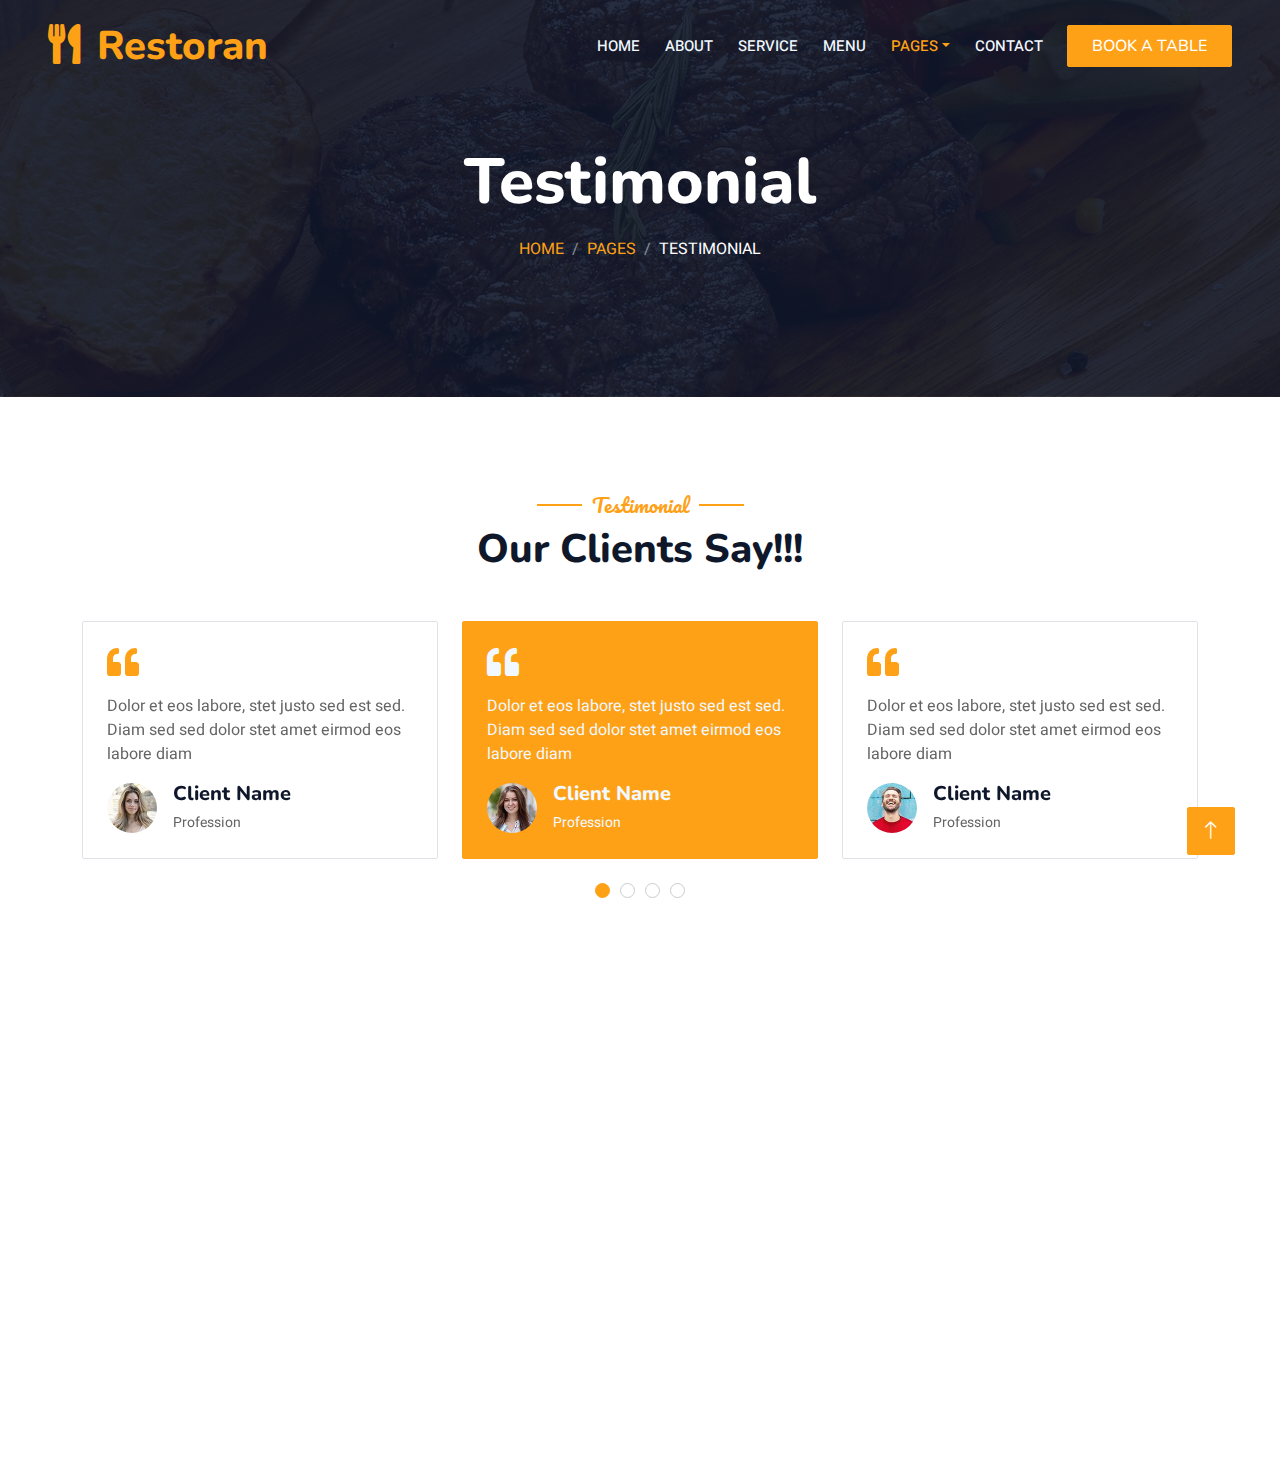
<file: testimonial.html>
<!DOCTYPE html>
<html lang="en">

<head>
    <meta charset="utf-8">
    <title>Restoran - Bootstrap Restaurant Template</title>
    <meta content="width=device-width, initial-scale=1.0" name="viewport">
    <meta content="" name="keywords">
    <meta content="" name="description">

    <!-- Favicon -->
    <link href="img/favicon.ico" rel="icon">

    <!-- Google Web Fonts -->
    <link rel="preconnect" href="https://fonts.googleapis.com">
    <link rel="preconnect" href="https://fonts.gstatic.com" crossorigin>
    <link href="https://fonts.googleapis.com/css2?family=Heebo:wght@400;500;600&family=Nunito:wght@600;700;800&family=Pacifico&display=swap" rel="stylesheet">

    <!-- Icon Font Stylesheet -->
    <link href="https://cdnjs.cloudflare.com/ajax/libs/font-awesome/5.10.0/css/all.min.css" rel="stylesheet">
    <link href="https://cdn.jsdelivr.net/npm/bootstrap-icons@1.4.1/font/bootstrap-icons.css" rel="stylesheet">

    <!-- Libraries Stylesheet -->
    <link href="lib/animate/animate.min.css" rel="stylesheet">
    <link href="lib/owlcarousel/assets/owl.carousel.min.css" rel="stylesheet">
    <link href="lib/tempusdominus/css/tempusdominus-bootstrap-4.min.css" rel="stylesheet" />

    <!-- Customized Bootstrap Stylesheet -->
    <link href="css/bootstrap.min.css" rel="stylesheet">

    <!-- Template Stylesheet -->
    <link href="css/style.css" rel="stylesheet">
</head>

<body>
    <div class="container-xxl bg-white p-0">
        <!-- Spinner Start -->
        <div id="spinner" class="show bg-white position-fixed translate-middle w-100 vh-100 top-50 start-50 d-flex align-items-center justify-content-center">
            <div class="spinner-border text-primary" style="width: 3rem; height: 3rem;" role="status">
                <span class="sr-only">Loading...</span>
            </div>
        </div>
        <!-- Spinner End -->


        <!-- Navbar & Hero Start -->
        <div class="container-xxl position-relative p-0">
            <nav class="navbar navbar-expand-lg navbar-dark bg-dark px-4 px-lg-5 py-3 py-lg-0">
                <a href="" class="navbar-brand p-0">
                    <h1 class="text-primary m-0"><i class="fa fa-utensils me-3"></i>Restoran</h1>
                    <!-- <img src="img/logo.png" alt="Logo"> -->
                </a>
                <button class="navbar-toggler" type="button" data-bs-toggle="collapse" data-bs-target="#navbarCollapse">
                    <span class="fa fa-bars"></span>
                </button>
                <div class="collapse navbar-collapse" id="navbarCollapse">
                    <div class="navbar-nav ms-auto py-0 pe-4">
                        <a href="index.html" class="nav-item nav-link">Home</a>
                        <a href="about.html" class="nav-item nav-link">About</a>
                        <a href="service.html" class="nav-item nav-link">Service</a>
                        <a href="menu.html" class="nav-item nav-link">Menu</a>
                        <div class="nav-item dropdown">
                            <a href="#" class="nav-link dropdown-toggle active" data-bs-toggle="dropdown">Pages</a>
                            <div class="dropdown-menu m-0">
                                <a href="booking.html" class="dropdown-item">Booking</a>
                                <a href="team.html" class="dropdown-item">Our Team</a>
                                <a href="testimonial.html" class="dropdown-item active">Testimonial</a>
                            </div>
                        </div>
                        <a href="contact.html" class="nav-item nav-link">Contact</a>
                    </div>
                    <a href="" class="btn btn-primary py-2 px-4">Book A Table</a>
                </div>
            </nav>

            <div class="container-xxl py-5 bg-dark hero-header mb-5">
                <div class="container text-center my-5 pt-5 pb-4">
                    <h1 class="display-3 text-white mb-3 animated slideInDown">Testimonial</h1>
                    <nav aria-label="breadcrumb">
                        <ol class="breadcrumb justify-content-center text-uppercase">
                            <li class="breadcrumb-item"><a href="#">Home</a></li>
                            <li class="breadcrumb-item"><a href="#">Pages</a></li>
                            <li class="breadcrumb-item text-white active" aria-current="page">Testimonial</li>
                        </ol>
                    </nav>
                </div>
            </div>
        </div>
        <!-- Navbar & Hero End -->


        <!-- Testimonial Start -->
        <div class="container-xxl py-5 wow fadeInUp" data-wow-delay="0.1s">
            <div class="container">
                <div class="text-center">
                    <h5 class="section-title ff-secondary text-center text-primary fw-normal">Testimonial</h5>
                    <h1 class="mb-5">Our Clients Say!!!</h1>
                </div>
                <div class="owl-carousel testimonial-carousel">
                    <div class="testimonial-item bg-transparent border rounded p-4">
                        <i class="fa fa-quote-left fa-2x text-primary mb-3"></i>
                        <p>Dolor et eos labore, stet justo sed est sed. Diam sed sed dolor stet amet eirmod eos labore diam</p>
                        <div class="d-flex align-items-center">
                            <img class="img-fluid flex-shrink-0 rounded-circle" src="img/testimonial-1.jpg" style="width: 50px; height: 50px;">
                            <div class="ps-3">
                                <h5 class="mb-1">Client Name</h5>
                                <small>Profession</small>
                            </div>
                        </div>
                    </div>
                    <div class="testimonial-item bg-transparent border rounded p-4">
                        <i class="fa fa-quote-left fa-2x text-primary mb-3"></i>
                        <p>Dolor et eos labore, stet justo sed est sed. Diam sed sed dolor stet amet eirmod eos labore diam</p>
                        <div class="d-flex align-items-center">
                            <img class="img-fluid flex-shrink-0 rounded-circle" src="img/testimonial-2.jpg" style="width: 50px; height: 50px;">
                            <div class="ps-3">
                                <h5 class="mb-1">Client Name</h5>
                                <small>Profession</small>
                            </div>
                        </div>
                    </div>
                    <div class="testimonial-item bg-transparent border rounded p-4">
                        <i class="fa fa-quote-left fa-2x text-primary mb-3"></i>
                        <p>Dolor et eos labore, stet justo sed est sed. Diam sed sed dolor stet amet eirmod eos labore diam</p>
                        <div class="d-flex align-items-center">
                            <img class="img-fluid flex-shrink-0 rounded-circle" src="img/testimonial-3.jpg" style="width: 50px; height: 50px;">
                            <div class="ps-3">
                                <h5 class="mb-1">Client Name</h5>
                                <small>Profession</small>
                            </div>
                        </div>
                    </div>
                    <div class="testimonial-item bg-transparent border rounded p-4">
                        <i class="fa fa-quote-left fa-2x text-primary mb-3"></i>
                        <p>Dolor et eos labore, stet justo sed est sed. Diam sed sed dolor stet amet eirmod eos labore diam</p>
                        <div class="d-flex align-items-center">
                            <img class="img-fluid flex-shrink-0 rounded-circle" src="img/testimonial-4.jpg" style="width: 50px; height: 50px;">
                            <div class="ps-3">
                                <h5 class="mb-1">Client Name</h5>
                                <small>Profession</small>
                            </div>
                        </div>
                    </div>
                </div>
            </div>
        </div>
        <!-- Testimonial End -->
        

        <!-- Footer Start -->
        <div class="container-fluid bg-dark text-light footer pt-5 mt-5 wow fadeIn" data-wow-delay="0.1s">
            <div class="container py-5">
                <div class="row g-5">
                    <div class="col-lg-3 col-md-6">
                        <h4 class="section-title ff-secondary text-start text-primary fw-normal mb-4">Company</h4>
                        <a class="btn btn-link" href="">About Us</a>
                        <a class="btn btn-link" href="">Contact Us</a>
                        <a class="btn btn-link" href="">Reservation</a>
                        <a class="btn btn-link" href="">Privacy Policy</a>
                        <a class="btn btn-link" href="">Terms & Condition</a>
                    </div>
                    <div class="col-lg-3 col-md-6">
                        <h4 class="section-title ff-secondary text-start text-primary fw-normal mb-4">Contact</h4>
                        <p class="mb-2"><i class="fa fa-map-marker-alt me-3"></i>123 Street, New York, USA</p>
                        <p class="mb-2"><i class="fa fa-phone-alt me-3"></i>+012 345 67890</p>
                        <p class="mb-2"><i class="fa fa-envelope me-3"></i>info@example.com</p>
                        <div class="d-flex pt-2">
                            <a class="btn btn-outline-light btn-social" href=""><i class="fab fa-twitter"></i></a>
                            <a class="btn btn-outline-light btn-social" href=""><i class="fab fa-facebook-f"></i></a>
                            <a class="btn btn-outline-light btn-social" href=""><i class="fab fa-youtube"></i></a>
                            <a class="btn btn-outline-light btn-social" href=""><i class="fab fa-linkedin-in"></i></a>
                        </div>
                    </div>
                    <div class="col-lg-3 col-md-6">
                        <h4 class="section-title ff-secondary text-start text-primary fw-normal mb-4">Opening</h4>
                        <h5 class="text-light fw-normal">Monday - Saturday</h5>
                        <p>09AM - 09PM</p>
                        <h5 class="text-light fw-normal">Sunday</h5>
                        <p>10AM - 08PM</p>
                    </div>
                    <div class="col-lg-3 col-md-6">
                        <h4 class="section-title ff-secondary text-start text-primary fw-normal mb-4">Newsletter</h4>
                        <p>Dolor amet sit justo amet elitr clita ipsum elitr est.</p>
                        <div class="position-relative mx-auto" style="max-width: 400px;">
                            <input class="form-control border-primary w-100 py-3 ps-4 pe-5" type="text" placeholder="Your email">
                            <button type="button" class="btn btn-primary py-2 position-absolute top-0 end-0 mt-2 me-2">SignUp</button>
                        </div>
                    </div>
                </div>
            </div>
            <div class="container">
                <div class="copyright">
                    <div class="row">
                        <div class="col-md-6 text-center text-md-start mb-3 mb-md-0">
                            &copy; <a class="border-bottom" href="#">Your Site Name</a>, All Right Reserved. 
							
							<!--/*** This template is free as long as you keep the footer author’s credit link/attribution link/backlink. If you'd like to use the template without the footer author’s credit link/attribution link/backlink, you can purchase the Credit Removal License from "https://htmlcodex.com/credit-removal". Thank you for your support. ***/-->
							Designed By <a class="border-bottom" href="https://htmlcodex.com">HTML Codex</a><br><br>
                            Distributed By <a class="border-bottom" href="https://themewagon.com" target="_blank">ThemeWagon</a>
                        </div>
                        <div class="col-md-6 text-center text-md-end">
                            <div class="footer-menu">
                                <a href="">Home</a>
                                <a href="">Cookies</a>
                                <a href="">Help</a>
                                <a href="">FQAs</a>
                            </div>
                        </div>
                    </div>
                </div>
            </div>
        </div>
        <!-- Footer End -->


        <!-- Back to Top -->
        <a href="#" class="btn btn-lg btn-primary btn-lg-square back-to-top"><i class="bi bi-arrow-up"></i></a>
    </div>

    <!-- JavaScript Libraries -->
    <script src="https://code.jquery.com/jquery-3.4.1.min.js"></script>
    <script src="https://cdn.jsdelivr.net/npm/bootstrap@5.0.0/dist/js/bootstrap.bundle.min.js"></script>
    <script src="lib/wow/wow.min.js"></script>
    <script src="lib/easing/easing.min.js"></script>
    <script src="lib/waypoints/waypoints.min.js"></script>
    <script src="lib/counterup/counterup.min.js"></script>
    <script src="lib/owlcarousel/owl.carousel.min.js"></script>
    <script src="lib/tempusdominus/js/moment.min.js"></script>
    <script src="lib/tempusdominus/js/moment-timezone.min.js"></script>
    <script src="lib/tempusdominus/js/tempusdominus-bootstrap-4.min.js"></script>

    <!-- Template Javascript -->
    <script src="js/main.js"></script>
</body>

</html>
</file>
<file: css/Untitled1.css>
@-webkit-keyframes transform-scale-in
{
   0% { opacity: 0; -webkit-transform: rotate(0deg) scale(0,0) ;  }
   100% { opacity: 1; -webkit-transform: rotate(0deg) scale(1.0,1.0) ;  }
}
@-moz-keyframes transform-scale-in
{
   0% { opacity: 0; -moz-transform: rotate(0deg) scale(0,0) ;  }
   100% { opacity: 1; -moz-transform: rotate(0deg) scale(1.0,1.0) ;  }
}
@keyframes transform-scale-in
{
   0% { opacity: 0; transform: rotate(0deg) scale(0,0) ;  }
   100% { opacity: 1; transform: rotate(0deg) scale(1.0,1.0) ;  }
}
h1, .h1
{
   font-family: Arial;
   font-weight: bold;
   font-size: 32px;
   text-decoration: none;
   color: #000000;
   background-color: transparent;
   margin: 0 0 0 0;
   padding: 0 0 0 0;
   display: inline-block;
}
h2, .h2
{
   font-family: Arial;
   font-weight: bold;
   font-size: 27px;
   text-decoration: none;
   color: #000000;
   background-color: transparent;
   margin: 0 0 0 0;
   padding: 0 0 0 0;
   display: inline-block;
}
h3, .h3
{
   font-family: Arial;
   font-weight: bold;
   font-size: 24px;
   text-decoration: none;
   color: #000000;
   background-color: transparent;
   margin: 0 0 0 0;
   padding: 0 0 0 0;
   display: inline-block;
}
h4, .h4
{
   font-family: Arial;
   font-weight: bold;
   font-size: 21px;
   font-style: italic;
   text-decoration: none;
   color: #000000;
   background-color: transparent;
   margin: 0 0 0 0;
   padding: 0 0 0 0;
   display: inline-block;
}
h5, .h5
{
   font-family: Arial;
   font-weight: bold;
   font-size: 19px;
   text-decoration: none;
   color: #000000;
   background-color: transparent;
   margin: 0 0 0 0;
   padding: 0 0 0 0;
   display: inline-block;
}
h6, .h6
{
   font-family: Arial;
   font-weight: bold;
   font-size: 16px;
   text-decoration: none;
   color: #000000;
   background-color: transparent;
   margin: 0 0 0 0;
   padding: 0 0 0 0;
   display: inline-block;
}
.CustomStyle
{
   font-family: "Courier New";
   font-weight: bold;
   font-size: 16px;
   text-decoration: none;
   color: #2E74B5;
   background-color: transparent;
}
@media only screen and (max-width: 969px)
{
}
</file>
<file: css/index.css>
body
{
   background-color: #FFFFFF;
   color: #000000;
   font-family: Arial;
   font-weight: normal;
   font-size: 13px;
   line-height: 1.1875;
   margin: 0;
   padding: 0;
}
a
{
   color: #0000FF;
   text-decoration: underline;
}
a:visited
{
   color: #800080;
}
a:active
{
   color: #FF0000;
}
a:hover
{
   color: #0000FF;
   text-decoration: underline;
}
input:focus, textarea:focus, select:focus
{
   outline: none;
}
#Layer1 .modal-content
{
   background-color: transparent;
   background-image: url('../images/business-banner-10.jpg');
   background-repeat: space;
   background-position: center center;
   background-attachment: scroll;
   background-size: 100% 100%;
   border: 4px solid #FFA500;
   border-radius: 15px;
   box-shadow: 0px 3px 9px rgba(0,0,0,0.50);
   margin: 0;
   overflow: visible;
}
#Layer1.fade
{
   opacity: 1;
   -webkit-transition: all 500ms linear;
   transition: all 500ms linear;
}
#Layer1 .animate-show
{
   -webkit-animation-duration: 500ms;
   animation-duration: 500ms;
   -webkit-animation-fill-mode: both;
   animation-fill-mode: both;
   -webkit-animation-name: transform-scale-in;
   animation-name: transform-scale-in;
}
#Layer1 .animate-hide
{
   -webkit-animation-duration: 500ms;
   animation-duration: 500ms;
   -webkit-animation-fill-mode: both;
   animation-fill-mode: both;
   -webkit-animation-name: transform-scale-in;
   animation-name: transform-scale-in;
   -webkit-animation-direction: reverse;
   animation-direction: reverse;
}
#Layer1.modal
{
   position: fixed;
   top: 0;
   right: 0;
   bottom: 0;
   left: 0;
   z-index: 9999;
   display: none;
   overflow: hidden;
   -webkit-overflow-scrolling: touch;
   outline: 0;
}
#Layer1 .modal-open .modal
{
   overflow-x: hidden;
   overflow-y: auto;
}
#Layer1 .modal-open
{
   overflow: hidden;
}
#Layer1 .modal-dialog
{
   position: relative;
   width: 456px;
   margin-left: auto;
   margin-right: auto;
}
#Layer1 .modal-content
{
   position: relative;
   -webkit-background-clip: padding-box;
   background-clip: padding-box;
   outline: 0;
}
#Layer1 .modal-header
{
   min-height: 16px;
   padding: 15px 15px 15px 15px;
   border-bottom: 1px solid #FFA500;
}
#Layer1 .modal-footer
{
   padding: 15px 15px 15px 15px;
   border-top: 1px solid #FFA500;
}
#Layer1 .modal-body
{
   position: relative;
   width: 456px;
   height: 404px;
}
#Layer1 .close
{
   float: right;
   font-size: 21px;
   font-weight: 700;
   line-height: 1;
   color: #FFA500;
   text-shadow: 0px 1px 0px #fff;
   opacity: 0.5;
   -webkit-appearance: none;
   padding: 15px 15px 0 0;
   cursor: pointer;
   background: 0 0;
   border: 0;
   margin-top: -2px;
}
.modal-backdrop
{
   position: fixed;
   top: 0;
   right: 0;
   bottom: 0;
   left: 0;
   z-index: 1040;
   background-color: #000;
}
.modal-backdrop.fade
{
   opacity: 0;
   -webkit-transition: opacity .15s linear;
   transition: opacity .15s linear;
}
.modal-backdrop.show
{
   opacity: 0.5;
}
.modal-open
{
   overflow: hidden;
}
#Layer1 .modal-content
{
   margin: 0;
   pointer-events: all;
}
#Layer1 .modal-title
{
   color: #FFA500;
   font-size: 16px;
   font-weight: 500;
   margin: 0;
}
#Layer1 .modal-dialog
{
   justify-content: center;
   display: flex;
   align-items: center;
   pointer-events: none;
}
#Layer1 .modal-dialog::before
{
   display: block;
   height: calc(100vh);
   content: "";
}
#wb_IconFont1
{
   background-color: transparent;
   background-image: none;
   border: 0px solid #245580;
   border-radius: 0px;
   text-align: center;
   margin: 0;
   padding: 0;
   vertical-align: top;
}
#IconFont1
{
   height: 35px;
   width: 30px;
}
#IconFont1 i
{
   color: #FFA500;
   display: inline-block;
   font-size: 30px;
   line-height: 35px;
   vertical-align: middle;
   width: 29px;
}
#IconFont1:hover i
{
   color: #FFA500;
}
#wb_IconFont1
{
   position: absolute;
   left: 401px;
   top: 13px;
   width: 30px;
   height: 35px;
   text-align: center;
   z-index: 0;
}
#Layer1
{
   text-align: left;
}
@media only screen and (max-width: 969px)
{
body
{
   background-color: #FFFFFF;
   background-image: none;
}
#Layer1 .modal-content
{
   visibility: visible;
   margin: 0;
}
#Layer1 .modal-dialog
{
   width: 299px;
}
#Layer1 .modal-content
{
   margin: 0;
}
#Layer1 .modal-body
{
   width: 299px;
   height: 256px;
}
#wb_IconFont1
{
   left: 254px;
   top: 13px;
   width: 30px;
   height: 35px;
   visibility: visible;
   display: inline;
   margin: 0;
   padding: 0;
}
#IconFont1
{
   width: 30px;
   height: 35px;
}
#IconFont1 i
{
   line-height: 35px;
   font-size: 30px;
   width: 29px;
}
}
</file>
<file: css/style.css>
/********** Template CSS **********/
:root {
    --primary: #FEA116;
    --light: #F1F8FF;
    --dark: #0F172B;
}

.ff-secondary {
    font-family: 'Pacifico', cursive;
}

.fw-medium {
    font-weight: 600 !important;
}

.fw-semi-bold {
    font-weight: 700 !important;
}

.back-to-top {
    position: fixed;
    display: none;
    right: 45px;
    bottom: 45px;
    z-index: 99;
}


/*** Spinner ***/
#spinner {
    opacity: 0;
    visibility: hidden;
    transition: opacity .5s ease-out, visibility 0s linear .5s;
    z-index: 99999;
}

#spinner.show {
    transition: opacity .5s ease-out, visibility 0s linear 0s;
    visibility: visible;
    opacity: 1;
}


/*** Button ***/
.btn {
    font-family: 'Nunito', sans-serif;
    font-weight: 500;
    text-transform: uppercase;
    transition: .5s;
}

.btn.btn-primary,
.btn.btn-secondary {
    color: #FFFFFF;
}

.btn-square {
    width: 38px;
    height: 38px;
}

.btn-sm-square {
    width: 32px;
    height: 32px;
}

.btn-lg-square {
    width: 48px;
    height: 48px;
}

.btn-square,
.btn-sm-square,
.btn-lg-square {
    padding: 0;
    display: flex;
    align-items: center;
    justify-content: center;
    font-weight: normal;
    border-radius: 2px;
}


/*** Navbar ***/
.navbar-dark .navbar-nav .nav-link {
    position: relative;
    margin-left: 25px;
    padding: 35px 0;
    font-size: 15px;
    color: var(--light) !important;
    text-transform: uppercase;
    font-weight: 500;
    outline: none;
    transition: .5s;
}

.sticky-top.navbar-dark .navbar-nav .nav-link {
    padding: 20px 0;
}

.navbar-dark .navbar-nav .nav-link:hover,
.navbar-dark .navbar-nav .nav-link.active {
    color: var(--primary) !important;
}

.navbar-dark .navbar-brand img {
    max-height: 60px;
    transition: .5s;
}

.sticky-top.navbar-dark .navbar-brand img {
    max-height: 45px;
}

@media (max-width: 991.98px) {
    .sticky-top.navbar-dark {
        position: relative;
    }

    .navbar-dark .navbar-collapse {
        margin-top: 15px;
        border-top: 1px solid rgba(255, 255, 255, .1)
    }

    .navbar-dark .navbar-nav .nav-link,
    .sticky-top.navbar-dark .navbar-nav .nav-link {
        padding: 10px 0;
        margin-left: 0;
    }

    .navbar-dark .navbar-brand img {
        max-height: 45px;
    }
}

@media (min-width: 992px) {
    .navbar-dark {
        position: absolute;
        width: 100%;
        top: 0;
        left: 0;
        z-index: 999;
        background: transparent !important;
    }
    
    .sticky-top.navbar-dark {
        position: fixed;
        background: var(--dark) !important;
    }
}


/*** Hero Header ***/
.hero-header {
    background: linear-gradient(rgba(15, 23, 43, .9), rgba(15, 23, 43, .9)), url(../img/bg-hero.jpg);
    background-position: center center;
    background-repeat: no-repeat;
    background-size: cover;
}

.hero-header img {
    animation: imgRotate 50s linear infinite;
}

@keyframes imgRotate { 
    100% { 
        transform: rotate(360deg); 
    } 
}

.breadcrumb-item + .breadcrumb-item::before {
    color: rgba(255, 255, 255, .5);
}


/*** Section Title ***/
.section-title {
    position: relative;
    display: inline-block;
}

.section-title::before {
    position: absolute;
    content: "";
    width: 45px;
    height: 2px;
    top: 50%;
    left: -55px;
    margin-top: -1px;
    background: var(--primary);
}

.section-title::after {
    position: absolute;
    content: "";
    width: 45px;
    height: 2px;
    top: 50%;
    right: -55px;
    margin-top: -1px;
    background: var(--primary);
}

.section-title.text-start::before,
.section-title.text-end::after {
    display: none;
}


/*** Service ***/
.service-item {
    box-shadow: 0 0 45px rgba(0, 0, 0, .08);
    transition: .5s;
}

.service-item:hover {
    background: var(--primary);
}

.service-item * {
    transition: .5s;
}

.service-item:hover * {
    color: var(--light) !important;
}


/*** Food Menu ***/
.nav-pills .nav-item .active {
    border-bottom: 2px solid var(--primary);
}


/*** Youtube Video ***/
.video {
    position: relative;
    height: 100%;
    min-height: 500px;
    background: linear-gradient(rgba(15, 23, 43, .1), rgba(15, 23, 43, .1)), url(../img/video.jpg);
    background-position: center center;
    background-repeat: no-repeat;
    background-size: cover;
}

.video .btn-play {
    position: absolute;
    z-index: 3;
    top: 50%;
    left: 50%;
    transform: translateX(-50%) translateY(-50%);
    box-sizing: content-box;
    display: block;
    width: 32px;
    height: 44px;
    border-radius: 50%;
    border: none;
    outline: none;
    padding: 18px 20px 18px 28px;
}

.video .btn-play:before {
    content: "";
    position: absolute;
    z-index: 0;
    left: 50%;
    top: 50%;
    transform: translateX(-50%) translateY(-50%);
    display: block;
    width: 100px;
    height: 100px;
    background: var(--primary);
    border-radius: 50%;
    animation: pulse-border 1500ms ease-out infinite;
}

.video .btn-play:after {
    content: "";
    position: absolute;
    z-index: 1;
    left: 50%;
    top: 50%;
    transform: translateX(-50%) translateY(-50%);
    display: block;
    width: 100px;
    height: 100px;
    background: var(--primary);
    border-radius: 50%;
    transition: all 200ms;
}

.video .btn-play img {
    position: relative;
    z-index: 3;
    max-width: 100%;
    width: auto;
    height: auto;
}

.video .btn-play span {
    display: block;
    position: relative;
    z-index: 3;
    width: 0;
    height: 0;
    border-left: 32px solid var(--dark);
    border-top: 22px solid transparent;
    border-bottom: 22px solid transparent;
}

@keyframes pulse-border {
    0% {
        transform: translateX(-50%) translateY(-50%) translateZ(0) scale(1);
        opacity: 1;
    }

    100% {
        transform: translateX(-50%) translateY(-50%) translateZ(0) scale(1.5);
        opacity: 0;
    }
}

#videoModal {
    z-index: 99999;
}

#videoModal .modal-dialog {
    position: relative;
    max-width: 800px;
    margin: 60px auto 0 auto;
}

#videoModal .modal-body {
    position: relative;
    padding: 0px;
}

#videoModal .close {
    position: absolute;
    width: 30px;
    height: 30px;
    right: 0px;
    top: -30px;
    z-index: 999;
    font-size: 30px;
    font-weight: normal;
    color: #FFFFFF;
    background: #000000;
    opacity: 1;
}


/*** Team ***/
.team-item {
    box-shadow: 0 0 45px rgba(0, 0, 0, .08);
    height: calc(100% - 38px);
    transition: .5s;
}

.team-item img {
    transition: .5s;
}

.team-item:hover img {
    transform: scale(1.1);
}

.team-item:hover {
    height: 100%;
}

.team-item .btn {
    border-radius: 38px 38px 0 0;
}


/*** Testimonial ***/
.testimonial-carousel .owl-item .testimonial-item,
.testimonial-carousel .owl-item.center .testimonial-item * {
    transition: .5s;
}

.testimonial-carousel .owl-item.center .testimonial-item {
    background: var(--primary) !important;
    border-color: var(--primary) !important;
}

.testimonial-carousel .owl-item.center .testimonial-item * {
    color: var(--light) !important;
}

.testimonial-carousel .owl-dots {
    margin-top: 24px;
    display: flex;
    align-items: flex-end;
    justify-content: center;
}

.testimonial-carousel .owl-dot {
    position: relative;
    display: inline-block;
    margin: 0 5px;
    width: 15px;
    height: 15px;
    border: 1px solid #CCCCCC;
    border-radius: 15px;
    transition: .5s;
}

.testimonial-carousel .owl-dot.active {
    background: var(--primary);
    border-color: var(--primary);
}


/*** Footer ***/
.footer .btn.btn-social {
    margin-right: 5px;
    width: 35px;
    height: 35px;
    display: flex;
    align-items: center;
    justify-content: center;
    color: var(--light);
    border: 1px solid #FFFFFF;
    border-radius: 35px;
    transition: .3s;
}

.footer .btn.btn-social:hover {
    color: var(--primary);
}

.footer .btn.btn-link {
    display: block;
    margin-bottom: 5px;
    padding: 0;
    text-align: left;
    color: #FFFFFF;
    font-size: 15px;
    font-weight: normal;
    text-transform: capitalize;
    transition: .3s;
}

.footer .btn.btn-link::before {
    position: relative;
    content: "\f105";
    font-family: "Font Awesome 5 Free";
    font-weight: 900;
    margin-right: 10px;
}

.footer .btn.btn-link:hover {
    letter-spacing: 1px;
    box-shadow: none;
}

.footer .copyright {
    padding: 25px 0;
    font-size: 15px;
    border-top: 1px solid rgba(256, 256, 256, .1);
}

.footer .copyright a {
    color: var(--light);
}

.footer .footer-menu a {
    margin-right: 15px;
    padding-right: 15px;
    border-right: 1px solid rgba(255, 255, 255, .1);
}

.footer .footer-menu a:last-child {
    margin-right: 0;
    padding-right: 0;
    border-right: none;
}
</file>
